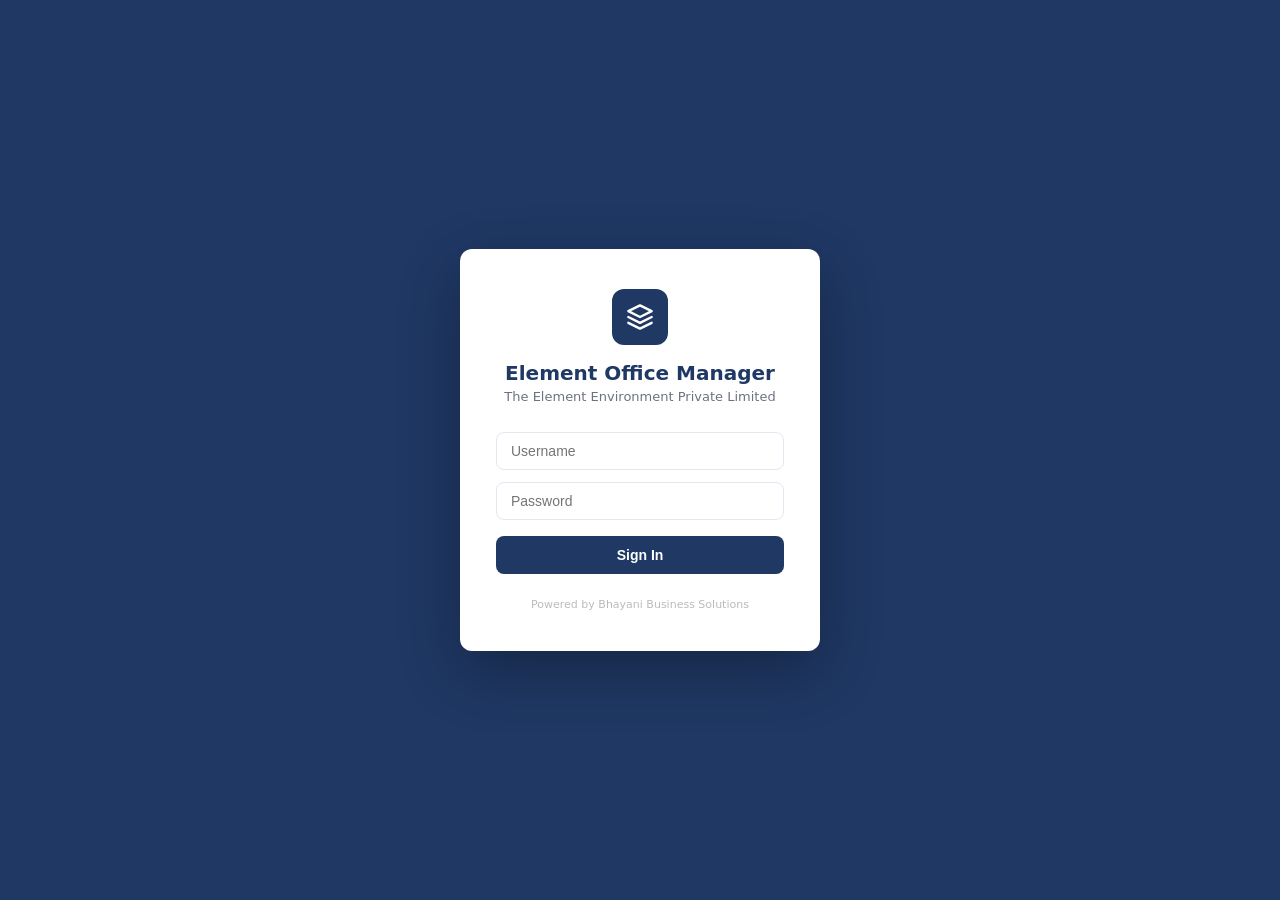
<file: index.html>
<!DOCTYPE html>
<html lang="en">
<head>
<meta charset="UTF-8">
<meta name="viewport" content="width=device-width, initial-scale=1.0">
<title>Element Office Manager</title>
<style>
  :root {
    --navy: #1F3864;
    --blue: #2E75B6;
    --blue-light: #4a90d9;
    --sidebar-w: 220px;
    --sidebar-w-collapsed: 60px;
    --bg: #f0f4f8;
    --card: #ffffff;
    --text: #1a1a2e;
    --muted: #6b7280;
    --border: #e2e8f0;
    --success: #16a34a;
    --warning: #d97706;
    --danger: #dc2626;
  }
  * { margin: 0; padding: 0; box-sizing: border-box; }
  body { font-family: 'Segoe UI', system-ui, sans-serif; background: var(--bg); color: var(--text); min-height: 100vh; display: flex; }

  /* LOGIN */
  #login-screen {
    position: fixed; inset: 0; background: var(--navy);
    display: flex; align-items: center; justify-content: center; z-index: 1000;
  }
  #login-screen.hidden { display: none; }
  .login-box {
    background: white; border-radius: 12px; padding: 40px 36px;
    width: 360px; box-shadow: 0 20px 60px rgba(0,0,0,0.3); text-align: center;
  }
  .login-logo {
    width: 56px; height: 56px; background: var(--navy); border-radius: 12px;
    display: inline-flex; align-items: center; justify-content: center; margin-bottom: 16px;
  }
  .login-logo svg { width: 28px; height: 28px; stroke: white; fill: none; stroke-width: 2; stroke-linecap: round; stroke-linejoin: round; }
  .login-box h1 { font-size: 20px; font-weight: 700; color: var(--navy); margin-bottom: 4px; }
  .login-box p { font-size: 13px; color: var(--muted); margin-bottom: 28px; }
  .login-box input {
    width: 100%; padding: 10px 14px; border: 1.5px solid var(--border);
    border-radius: 8px; font-size: 14px; margin-bottom: 12px; outline: none; transition: border-color 0.2s;
  }
  .login-box input:focus { border-color: var(--blue); }
  .login-btn {
    width: 100%; padding: 11px; background: var(--navy); color: white;
    border: none; border-radius: 8px; font-size: 14px; font-weight: 600;
    cursor: pointer; margin-top: 4px; transition: background 0.2s;
  }
  .login-btn:hover { background: var(--blue); }
  .login-error { color: var(--danger); font-size: 13px; margin-top: 10px; display: none; }
  .login-brand { margin-top: 24px; font-size: 11px; color: #bbb; }

  /* SIDEBAR */
  #sidebar {
    width: var(--sidebar-w); min-height: 100vh; background: var(--navy);
    display: flex; flex-direction: column; position: fixed; left: 0; top: 0; bottom: 0;
    z-index: 100; transition: width 0.25s ease; overflow: hidden;
  }
  #sidebar.collapsed { width: var(--sidebar-w-collapsed); }
  .sidebar-header {
    display: flex; align-items: center; gap: 10px;
    padding: 18px 14px 14px; border-bottom: 1px solid rgba(255,255,255,0.1); min-height: 64px;
  }
  .sidebar-logo {
    width: 32px; height: 32px; flex-shrink: 0; background: rgba(255,255,255,0.15);
    border-radius: 8px; display: flex; align-items: center; justify-content: center;
  }
  .sidebar-logo svg { width: 16px; height: 16px; stroke: white; fill: none; stroke-width: 2; stroke-linecap: round; stroke-linejoin: round; }
  .sidebar-title { font-size: 13px; font-weight: 700; color: white; line-height: 1.3; white-space: nowrap; overflow: hidden; transition: opacity 0.2s; }
  .sidebar-title span { display: block; font-weight: 400; font-size: 11px; opacity: 0.55; }
  #sidebar.collapsed .sidebar-title { opacity: 0; width: 0; }
  .sidebar-toggle {
    margin: 8px 10px; background: rgba(255,255,255,0.08); border: none; border-radius: 6px;
    color: white; cursor: pointer; padding: 7px; display: flex; align-items: center; justify-content: center;
    transition: background 0.2s;
  }
  .sidebar-toggle:hover { background: rgba(255,255,255,0.15); }
  .sidebar-toggle svg { width: 16px; height: 16px; stroke: white; fill: none; stroke-width: 2; stroke-linecap: round; stroke-linejoin: round; transition: transform 0.25s; }
  #sidebar.collapsed .sidebar-toggle svg { transform: rotate(180deg); }
  nav { flex: 1; padding: 6px 0; }
  .nav-item {
    display: flex; align-items: center; gap: 12px; padding: 11px 14px;
    color: rgba(255,255,255,0.65); cursor: pointer;
    border-left: 3px solid transparent; transition: all 0.18s; white-space: nowrap; overflow: hidden;
  }
  .nav-item:hover { background: rgba(255,255,255,0.08); color: white; }
  .nav-item.active { background: rgba(255,255,255,0.12); color: white; border-left-color: rgba(255,255,255,0.8); }
  .nav-icon { width: 28px; height: 28px; flex-shrink: 0; display: flex; align-items: center; justify-content: center; }
  .nav-icon svg { width: 17px; height: 17px; stroke: currentColor; fill: none; stroke-width: 2; stroke-linecap: round; stroke-linejoin: round; }
  .nav-label { font-size: 13.5px; font-weight: 500; transition: opacity 0.2s; }
  #sidebar.collapsed .nav-label { opacity: 0; width: 0; overflow: hidden; }
  .sidebar-footer {
    padding: 14px; border-top: 1px solid rgba(255,255,255,0.1);
    font-size: 10px; color: rgba(255,255,255,0.3); white-space: nowrap; overflow: hidden; transition: opacity 0.2s;
  }
  #sidebar.collapsed .sidebar-footer { opacity: 0; }

  /* MAIN */
  #main { margin-left: var(--sidebar-w); flex: 1; min-height: 100vh; transition: margin-left 0.25s ease; display: flex; flex-direction: column; }
  #main.collapsed { margin-left: var(--sidebar-w-collapsed); }

  /* TOPBAR */
  .topbar {
    background: white; border-bottom: 1px solid var(--border); padding: 0 24px;
    height: 56px; display: flex; align-items: center; justify-content: space-between;
    position: sticky; top: 0; z-index: 50;
  }
  .topbar-title { font-size: 15px; font-weight: 700; color: var(--navy); }
  .topbar-right { display: flex; align-items: center; gap: 12px; }
  .topbar-user { font-size: 13px; color: var(--muted); }
  .logout-btn {
    padding: 6px 14px; background: transparent; border: 1.5px solid var(--border);
    border-radius: 6px; font-size: 12px; color: var(--muted); cursor: pointer; transition: all 0.2s;
  }
  .logout-btn:hover { border-color: var(--danger); color: var(--danger); }

  /* PAGES */
  .page { display: none; flex: 1; padding: 24px; }
  .page.active { display: block; }
  #page-accounts { padding: 0; }
  #accounts-iframe { width: 100%; border: none; height: calc(100vh - 56px); display: block; }

  /* PLACEHOLDER */
  .placeholder {
    display: flex; flex-direction: column; align-items: center; justify-content: center;
    min-height: calc(100vh - 120px); text-align: center; color: var(--muted);
  }
  .placeholder-icon {
    width: 64px; height: 64px; background: var(--border); border-radius: 16px;
    display: flex; align-items: center; justify-content: center; margin-bottom: 16px;
  }
  .placeholder-icon svg { width: 28px; height: 28px; stroke: #9ca3af; fill: none; stroke-width: 1.5; stroke-linecap: round; stroke-linejoin: round; }
  .placeholder h2 { font-size: 18px; color: var(--text); margin-bottom: 6px; }
  .placeholder p { font-size: 14px; }

  /* DASHBOARD */
  .dash-header { display: flex; align-items: center; justify-content: space-between; margin-bottom: 22px; }
  .dash-header h2 { font-size: 20px; font-weight: 700; color: var(--navy); }
  .section-label {
    font-size: 11px; font-weight: 700; letter-spacing: 0.07em; text-transform: uppercase;
    color: var(--muted); margin-bottom: 12px;
  }
  .today-block {
    background: #eff6ff; border: 1.5px solid var(--blue); border-radius: 10px;
    padding: 16px 18px; margin-bottom: 24px;
  }
  .today-block .section-label { color: var(--blue); }
  .week-block { margin-bottom: 24px; }
  .meeting-card {
    background: white; border: 1px solid var(--border); border-radius: 8px;
    padding: 13px 16px; margin-bottom: 10px; display: flex; align-items: flex-start; gap: 14px;
  }
  .meeting-card:last-child { margin-bottom: 0; }
  .meeting-time-badge {
    min-width: 54px; text-align: center; background: #eff6ff;
    border-radius: 6px; padding: 6px 4px; font-size: 12px; font-weight: 700; color: var(--blue); line-height: 1.3;
  }
  .meeting-time-badge small { display: block; font-weight: 400; font-size: 10px; color: var(--muted); }
  .meeting-info { flex: 1; }
  .meeting-title { font-size: 14px; font-weight: 600; color: var(--text); margin-bottom: 3px; }
  .meeting-meta { font-size: 12px; color: var(--muted); margin-top: 2px; }
  .meeting-notes-text { font-size: 12px; color: var(--muted); font-style: italic; margin-top: 3px; }
  .empty-card {
    background: white; border: 1px solid var(--border); border-radius: 8px;
    padding: 20px; text-align: center; color: var(--muted); font-size: 13px;
  }
  .all-table-wrap { background: white; border: 1px solid var(--border); border-radius: 10px; overflow: hidden; }
  .all-table-wrap table { width: 100%; border-collapse: collapse; font-size: 13px; }
  .all-table-wrap th {
    background: #f8fafc; padding: 10px 14px; text-align: left; font-weight: 600;
    color: var(--muted); font-size: 11px; text-transform: uppercase; letter-spacing: 0.05em;
    border-bottom: 1px solid var(--border);
  }
  .all-table-wrap td { padding: 11px 14px; border-bottom: 1px solid #f1f5f9; vertical-align: top; }
  .all-table-wrap tr:last-child td { border-bottom: none; }
  .all-table-wrap tr:hover td { background: #f8fafc; }
  .badge-today {
    background: var(--blue); color: white; font-size: 10px; font-weight: 700;
    padding: 2px 7px; border-radius: 20px; margin-left: 6px;
  }

  /* MODAL */
  .modal-overlay {
    position: fixed; inset: 0; background: rgba(0,0,0,0.45);
    z-index: 500; display: none; align-items: center; justify-content: center;
  }
  .modal-overlay.open { display: flex; }
  .modal {
    background: white; border-radius: 12px; padding: 28px 28px 24px;
    width: 460px; max-width: 95vw; box-shadow: 0 20px 60px rgba(0,0,0,0.2);
  }
  .modal h3 { font-size: 16px; font-weight: 700; color: var(--navy); margin-bottom: 20px; }
  .form-row { margin-bottom: 14px; }
  .form-row label { display: block; font-size: 12px; font-weight: 600; color: var(--muted); margin-bottom: 5px; text-transform: uppercase; letter-spacing: 0.04em; }
  .form-row input, .form-row textarea {
    width: 100%; padding: 9px 12px; border: 1.5px solid var(--border);
    border-radius: 7px; font-size: 14px; font-family: inherit; outline: none; transition: border-color 0.2s;
  }
  .form-row input:focus, .form-row textarea:focus { border-color: var(--blue); }
  .form-row textarea { resize: vertical; min-height: 70px; }
  .form-two { display: grid; grid-template-columns: 1fr 1fr; gap: 12px; }
  .modal-actions { display: flex; gap: 10px; margin-top: 20px; justify-content: flex-end; }
  .btn { padding: 9px 20px; border-radius: 7px; font-size: 13px; font-weight: 600; cursor: pointer; border: none; transition: all 0.2s; }
  .btn-primary { background: var(--navy); color: white; }
  .btn-primary:hover { background: var(--blue); }
  .btn-secondary { background: #f1f5f9; color: var(--text); }
  .btn-secondary:hover { background: var(--border); }

  /* BUTTONS */
  .add-btn {
    display: inline-flex; align-items: center; gap: 6px; padding: 9px 16px;
    background: var(--navy); color: white; border: none; border-radius: 8px;
    font-size: 13px; font-weight: 600; cursor: pointer; transition: background 0.2s;
  }
  .add-btn:hover { background: var(--blue); }
  .add-btn svg { width: 15px; height: 15px; stroke: white; fill: none; stroke-width: 2.5; stroke-linecap: round; }

  /* SPINNER */
  .spinner {
    display: inline-block; width: 14px; height: 14px;
    border: 2px solid rgba(255,255,255,0.35); border-top-color: white;
    border-radius: 50%; animation: spin 0.6s linear infinite; vertical-align: middle;
  }
  @keyframes spin { to { transform: rotate(360deg); } }

  /* TOAST */
  .toast {
    position: fixed; bottom: 24px; right: 24px; background: var(--navy); color: white;
    padding: 12px 20px; border-radius: 8px; font-size: 13px; font-weight: 500;
    z-index: 9999; opacity: 0; transform: translateY(8px); transition: all 0.3s; pointer-events: none;
  }
  .toast.show { opacity: 1; transform: translateY(0); }
  .toast.success { background: var(--success); }
  .toast.error { background: var(--danger); }
  .status-badge {
    display: inline-block; padding: 2px 8px; border-radius: 20px;
    font-size: 10px; font-weight: 700; letter-spacing: 0.03em;
  }
  .s-scheduled  { background: #DBEAFE; color: #1E40AF; }
  .s-completed  { background: #DCFCE7; color: #166534; }
  .s-cancelled  { background: #FEE2E2; color: #991B1B; }
  .s-rescheduled{ background: #FEF3C7; color: #92400E; }
  .meeting-card.cancelled { opacity: 0.55; }
</style>
</head>
<body>

<!-- LOGIN -->
<div id="login-screen">
  <div class="login-box">
    <div class="login-logo">
      <svg viewBox="0 0 24 24"><path d="M12 2L2 7l10 5 10-5-10-5z"/><path d="M2 17l10 5 10-5"/><path d="M2 12l10 5 10-5"/></svg>
    </div>
    <h1>Element Office Manager</h1>
    <p>The Element Environment Private Limited</p>
    <input type="text" id="login-user" placeholder="Username" autocomplete="off"/>
    <input type="password" id="login-pass" placeholder="Password"/>
    <button class="login-btn" onclick="doLogin()">Sign In</button>
    <div class="login-error" id="login-error">Incorrect username or password.</div>
    <div class="login-brand">Powered by Bhayani Business Solutions</div>
  </div>
</div>

<!-- SIDEBAR -->
<div id="sidebar">
  <div class="sidebar-header">
    <div class="sidebar-logo">
      <svg viewBox="0 0 24 24"><path d="M12 2L2 7l10 5 10-5-10-5z"/><path d="M2 17l10 5 10-5"/><path d="M2 12l10 5 10-5"/></svg>
    </div>
    <div class="sidebar-title">Element<span>Office Manager</span></div>
  </div>
  <button class="sidebar-toggle" onclick="toggleSidebar()" title="Collapse sidebar">
    <svg viewBox="0 0 24 24"><path d="M15 18l-6-6 6-6"/></svg>
  </button>
  <nav>
    <div class="nav-item active" onclick="showPage('dashboard')" title="Dashboard">
      <div class="nav-icon"><svg viewBox="0 0 24 24"><rect x="3" y="3" width="7" height="7" rx="1"/><rect x="14" y="3" width="7" height="7" rx="1"/><rect x="3" y="14" width="7" height="7" rx="1"/><rect x="14" y="14" width="7" height="7" rx="1"/></svg></div>
      <span class="nav-label">Dashboard</span>
    </div>
    <div class="nav-item" onclick="showPage('accounts')" title="Accounts">
      <div class="nav-icon"><svg viewBox="0 0 24 24"><path d="M22 12h-4l-3 9L9 3l-3 9H2"/></svg></div>
      <span class="nav-label">Accounts</span>
    </div>
    <div class="nav-item" onclick="showPage('hr')" title="HR">
      <div class="nav-icon"><svg viewBox="0 0 24 24"><circle cx="9" cy="7" r="4"/><path d="M3 21v-2a4 4 0 014-4h4a4 4 0 014 4v2"/><path d="M16 3.13a4 4 0 010 7.75"/><path d="M21 21v-2a4 4 0 00-3-3.87"/></svg></div>
      <span class="nav-label">HR</span>
    </div>
    <div class="nav-item" onclick="showPage('tasks')" title="Tasks">
      <div class="nav-icon"><svg viewBox="0 0 24 24"><path d="M9 11l3 3L22 4"/><path d="M21 12v7a2 2 0 01-2 2H5a2 2 0 01-2-2V5a2 2 0 012-2h11"/></svg></div>
      <span class="nav-label">Tasks</span>
    </div>
  </nav>
  <div class="sidebar-footer">Powered by Bhayani Business Solutions</div>
</div>

<!-- MAIN -->
<div id="main">
  <div class="topbar">
    <div class="topbar-title" id="topbar-title">Dashboard</div>
    <div class="topbar-right">
      <span class="topbar-user">ELEMENT</span>
      <button class="logout-btn" onclick="doLogout()">Sign Out</button>
    </div>
  </div>

  <!-- DASHBOARD -->
  <div class="page active" id="page-dashboard">
    <div style="max-width:880px;">
      <div class="dash-header">
        <h2>Dashboard</h2>
        <button class="add-btn" onclick="openModal()">
          <svg viewBox="0 0 24 24"><line x1="12" y1="5" x2="12" y2="19"/><line x1="5" y1="12" x2="19" y2="12"/></svg>
          Meeting
        </button>
      </div>

      <!-- Today -->
      <div class="today-block">
        <div class="section-label">📅 Today</div>
        <div id="today-list"><div class="empty-card">Loading...</div></div>
      </div>

      <!-- This Week -->
      <div class="week-block">
        <div class="section-label">This Week</div>
        <div id="week-list"><div class="empty-card">Loading...</div></div>
      </div>

      <!-- All Meetings -->
      <div>
        <div class="section-label">All Meetings</div>
        <div class="all-table-wrap">
          <table>
            <thead>
              <tr>
                <th>Date</th><th>Time</th><th>Title</th><th>With</th><th>Location</th><th>Status</th><th>Notes / Reason</th><th></th>
              </tr>
            </thead>
            <tbody id="all-tbody">
              <tr><td colspan="6" class="empty-card">Loading...</td></tr>
            </tbody>
          </table>
        </div>
      </div>
    </div>
  </div>

  <!-- ACCOUNTS -->
  <div class="page" id="page-accounts">
    <iframe id="accounts-iframe" src="element_billing.html" title="Accounts"></iframe>
  </div>

  <!-- HR -->
  <div class="page" id="page-hr" style="padding:0;">
    <iframe id="hr-iframe" src="element_hr.html" title="HR" style="width:100%;border:none;height:calc(100vh - 56px);display:block;"></iframe>
  </div>

  <!-- TASKS -->
  <div class="page" id="page-tasks">
    <div class="placeholder">
      <div class="placeholder-icon"><svg viewBox="0 0 24 24"><path d="M9 11l3 3L22 4"/><path d="M21 12v7a2 2 0 01-2 2H5a2 2 0 01-2-2V5a2 2 0 012-2h11"/></svg></div>
      <h2>Task Management</h2>
      <p>Assign and track tasks for staff and partners — coming soon.</p>
    </div>
  </div>
</div>

<!-- ADD MEETING MODAL -->
<div class="modal-overlay" id="modal">
  <div class="modal">
    <h3 id="modal-title">Add Meeting</h3>
    <div class="form-two">
      <div class="form-row"><label>Date</label><input type="date" id="m-date"/></div>
      <div class="form-row"><label>Time</label><input type="time" id="m-time"/></div>
    </div>
    <div class="form-row"><label>Title / Subject</label><input type="text" id="m-title" placeholder="e.g. Client review, Site visit"/></div>
    <div class="form-row"><label>With</label><input type="text" id="m-with" placeholder="Person or organisation"/></div>
    <div class="form-row"><label>Location</label><input type="text" id="m-loc" placeholder="Office / Zoom / Site"/></div>
    <div class="form-row"><label>Notes</label><textarea id="m-notes" placeholder="Any additional notes..."></textarea></div>
    <div class="form-row" id="m-status-row" style="display:none;">
      <label>Status</label>
      <select id="m-status">
        <option value="Scheduled">Scheduled</option>
        <option value="Completed">Completed</option>
        <option value="Rescheduled">Rescheduled</option>
        <option value="Cancelled">Cancelled</option>
      </select>
    </div>
    <div class="form-row" id="m-cancel-row" style="display:none;">
      <label>Reason for Cancellation <span style="color:var(--danger);">*</span></label>
      <textarea id="m-cancel" placeholder="Mandatory — state reason for cancellation..."></textarea>
    </div>
    <div class="modal-actions">
      <button class="btn btn-secondary" onclick="closeModal()">Cancel</button>
      <button class="btn btn-primary" id="save-btn" onclick="saveMeeting()">Save Meeting</button>
    </div>
  </div>
</div>

<div class="toast" id="toast"></div>

<script>
const SCRIPT_URL = 'https://script.google.com/macros/s/AKfycbwegDzWTVEqwbL_djTx-9oKZ-MYa3v0BKdFCGT5TznSj023bWEr1kjGkVxbxJ8i90NFIg/exec';
const CREDS = { user: 'ELEMENT', pass: 'ELEMENT@250326' };
const PAGES = ['dashboard','accounts','hr','tasks'];
let meetings = [];
let editMeetingId = null;

// LOGIN
function doLogin() {
  const u = document.getElementById('login-user').value.trim();
  const p = document.getElementById('login-pass').value.trim();
  const err = document.getElementById('login-error');
  if (u === CREDS.user && p === CREDS.pass) {
    document.getElementById('login-screen').classList.add('hidden');
    err.style.display = 'none';
    loadMeetings();
  } else {
    err.style.display = 'block';
  }
}
['login-user','login-pass'].forEach(id =>
  document.getElementById(id).addEventListener('keydown', e => { if(e.key==='Enter') doLogin(); })
);
function doLogout() {
  document.getElementById('login-screen').classList.remove('hidden');
  document.getElementById('login-user').value = '';
  document.getElementById('login-pass').value = '';
}

// SIDEBAR
let collapsed = false;
function toggleSidebar() {
  collapsed = !collapsed;
  document.getElementById('sidebar').classList.toggle('collapsed', collapsed);
  document.getElementById('main').classList.toggle('collapsed', collapsed);
}

// NAVIGATION
function showPage(name) {
  PAGES.forEach(p => {
    document.getElementById('page-'+p).classList.toggle('active', p===name);
    document.querySelectorAll('.nav-item')[PAGES.indexOf(p)].classList.toggle('active', p===name);
  });
  const titles = { dashboard:'Dashboard', accounts:'Accounts', hr:'HR', tasks:'Tasks' };
  document.getElementById('topbar-title').textContent = titles[name];
}

// MEETINGS — LOAD
function loadMeetings() {
  fetch(SCRIPT_URL + '?action=getMeetings')
    .then(r => r.json())
    .then(d => { meetings = d.meetings || []; renderMeetings(); })
    .catch(() => { meetings = []; renderMeetings(); toast('Could not load meetings','error'); });
}

function todayStr() {
  const d = new Date(); d.setHours(0,0,0,0);
  return d.getFullYear()+'-'+pad(d.getMonth()+1)+'-'+pad(d.getDate());
}
function weekEndStr() {
  const d = new Date(); d.setHours(0,0,0,0); d.setDate(d.getDate()+7);
  return d.getFullYear()+'-'+pad(d.getMonth()+1)+'-'+pad(d.getDate());
}

// MEETINGS — RENDER
function renderMeetings() {
  const today = todayStr();
  const weekEnd = weekEndStr();
  const sorted = [...meetings].sort((a,b) => (b.date+b.time).localeCompare(a.date+a.time));
  const asc = m => m.date+m.time;

  const todayItems = meetings
    .filter(m => m.date===today && m.status!=='Cancelled')
    .sort((a,b) => asc(a).localeCompare(asc(b)));

  const weekItems = meetings
    .filter(m => m.date>today && m.date<=weekEnd && m.status!=='Cancelled')
    .sort((a,b) => asc(a).localeCompare(asc(b)));

  // Today
  document.getElementById('today-list').innerHTML = todayItems.length
    ? todayItems.map(m => card(m)).join('')
    : '<div class="empty-card">No meetings today</div>';

  // This week
  document.getElementById('week-list').innerHTML = weekItems.length
    ? weekItems.map(m => card(m, true)).join('')
    : '<div class="empty-card">No meetings this week</div>';

  // All table — show everything
  document.getElementById('all-tbody').innerHTML = sorted.length
    ? sorted.map(m => `<tr>
        <td>${fmtDispDate(m.date)}${m.date===today?'<span class="badge-today">Today</span>':''}</td>
        <td>${fmtTime(m.time)}</td>
        <td><strong>${esc(m.title)}</strong></td>
        <td>${esc(m.with||'')}</td>
        <td>${esc(m.location||'')}</td>
        <td>${statusBadge(m.status)}</td>
        <td style="color:var(--muted);font-style:italic;font-size:12px;">${esc(m.cancelReason||m.notes||'')}</td>
        <td><button onclick="openEditModal('${m.id}')" style="background:none;border:none;cursor:pointer;font-size:14px;" title="Edit">✏️</button></td>
      </tr>`).join('')
    : '<tr><td colspan="8" class="empty-card" style="padding:24px">No meetings yet — add your first meeting above.</td></tr>';
}

function card(m, showDate=false) {
  return `<div class="meeting-card${m.status==='Cancelled'?' cancelled':''}">
    <div class="meeting-time-badge">${fmtTime(m.time)}${showDate?`<small>${fmtDispDate(m.date,true)}</small>`:''}</div>
    <div class="meeting-info">
      <div class="meeting-title">${esc(m.title)} ${statusBadge(m.status)}</div>
      ${m.with?`<div class="meeting-meta">👤 ${esc(m.with)}</div>`:''}
      ${m.location?`<div class="meeting-meta">📍 ${esc(m.location)}</div>`:''}
      ${m.notes?`<div class="meeting-notes-text">${esc(m.notes)}</div>`:''}
      ${m.cancelReason?`<div class="meeting-notes-text" style="color:var(--danger);">❌ ${esc(m.cancelReason)}</div>`:''}
    </div>
    <button onclick="openEditModal('${m.id}')" style="background:none;border:none;cursor:pointer;font-size:16px;align-self:flex-start;" title="Edit">✏️</button>
  </div>`;
}

function statusBadge(s) {
  const map = {
    Scheduled:   's-scheduled',
    Completed:   's-completed',
    Cancelled:   's-cancelled',
    Rescheduled: 's-rescheduled',
  };
  const label = s || 'Scheduled';
  return `<span class="status-badge ${map[label]||'s-scheduled'}">${label}</span>`;
}

// MODAL — ADD
function openModal() {
  editMeetingId = null;
  document.getElementById('modal-title').textContent = 'Add Meeting';
  const d = new Date();
  document.getElementById('m-date').value = d.getFullYear()+'-'+pad(d.getMonth()+1)+'-'+pad(d.getDate());
  document.getElementById('m-time').value = '10:00';
  ['m-title','m-with','m-loc','m-notes','m-cancel'].forEach(id => document.getElementById(id).value='');
  document.getElementById('m-status').value = 'Scheduled';
  document.getElementById('m-status-row').style.display = 'none';
  document.getElementById('m-cancel-row').style.display = 'none';
  document.getElementById('modal').classList.add('open');
  setTimeout(()=>document.getElementById('m-title').focus(),100);
}

// MODAL — EDIT
function openEditModal(id) {
  const m = meetings.find(x => x.id===id);
  if(!m) return;
  editMeetingId = id;
  document.getElementById('modal-title').textContent = 'Edit Meeting';
  document.getElementById('m-date').value = m.date || '';
  document.getElementById('m-time').value = m.time || '';
  document.getElementById('m-title').value = m.title || '';
  document.getElementById('m-with').value = m.with || '';
  document.getElementById('m-loc').value = m.location || '';
  document.getElementById('m-notes').value = m.notes || '';
  document.getElementById('m-status').value = m.status || 'Scheduled';
  document.getElementById('m-cancel').value = m.cancelReason || '';
  document.getElementById('m-status-row').style.display = 'block';
  document.getElementById('m-cancel-row').style.display = (m.status==='Cancelled') ? 'block' : 'none';
  document.getElementById('modal').classList.add('open');
}

// STATUS CHANGE — show/hide cancel reason
document.getElementById('m-status').addEventListener('change', function() {
  document.getElementById('m-cancel-row').style.display = this.value==='Cancelled' ? 'block' : 'none';
  if(this.value !== 'Cancelled') document.getElementById('m-cancel').value = '';
});

function closeModal() { document.getElementById('modal').classList.remove('open'); }
document.getElementById('modal').addEventListener('click', e => { if(e.target.id==='modal') closeModal(); });

// SAVE (add or update)
async function saveMeeting() {
  const date  = document.getElementById('m-date').value;
  const title = document.getElementById('m-title').value.trim();
  const status = document.getElementById('m-status').value || 'Scheduled';
  const cancelReason = document.getElementById('m-cancel').value.trim();

  if(!date||!title){ toast('Date and Title are required','error'); return; }
  if(status==='Cancelled' && !cancelReason){ toast('Reason for cancellation is required','error'); return; }

  const btn = document.getElementById('save-btn');
  btn.innerHTML = '<span class="spinner"></span> Saving...';
  btn.disabled = true;

  try {
    const fd = new FormData();
    const action = editMeetingId ? 'updateMeeting' : 'addMeeting';
    fd.append('payload', JSON.stringify({
      action,
      id:       editMeetingId || (Date.now().toString()),
      date,
      time:     document.getElementById('m-time').value,
      title,
      with:     document.getElementById('m-with').value.trim(),
      location: document.getElementById('m-loc').value.trim(),
      notes:    document.getElementById('m-notes').value.trim(),
      status,
      cancelReason: status==='Cancelled' ? cancelReason : ''
    }));
    await fetch(SCRIPT_URL, { method: 'POST', mode: 'no-cors', body: fd });
    closeModal();
    toast(editMeetingId ? 'Meeting updated!' : 'Meeting saved!', 'success');
    setTimeout(() => loadMeetings(), 1500);
  } catch(e) { toast('Network error. Try again.','error'); }

  btn.innerHTML = 'Save Meeting';
  btn.disabled = false;
}

// HELPERS
function pad(n){ return String(n).padStart(2,'0'); }
function fmtTime(t){
  if(!t) return '—';
  const [h,m]=t.split(':'), hr=parseInt(h);
  return `${hr%12||12}:${m} ${hr>=12?'PM':'AM'}`;
}
const MONTHS = ['Jan','Feb','Mar','Apr','May','Jun','Jul','Aug','Sep','Oct','Nov','Dec'];
const MONTHS_LONG = ['January','February','March','April','May','June','July','August','September','October','November','December'];
function fmtDispDate(str, short=false){
  if(!str) return '';
  const [y,m,d]=str.split('-');
  return short ? `${parseInt(d)} ${MONTHS[parseInt(m)-1]}` : `${parseInt(d)} ${MONTHS_LONG[parseInt(m)-1]} ${y}`;
}
function esc(s){ return String(s||'').replace(/&/g,'&amp;').replace(/</g,'&lt;').replace(/>/g,'&gt;'); }
function toast(msg, type=''){
  const t=document.getElementById('toast');
  t.textContent=msg; t.className='toast show'+(type?' '+type:'');
  setTimeout(()=>t.className='toast',3000);
}
</script>
</body>
</html>
</file>
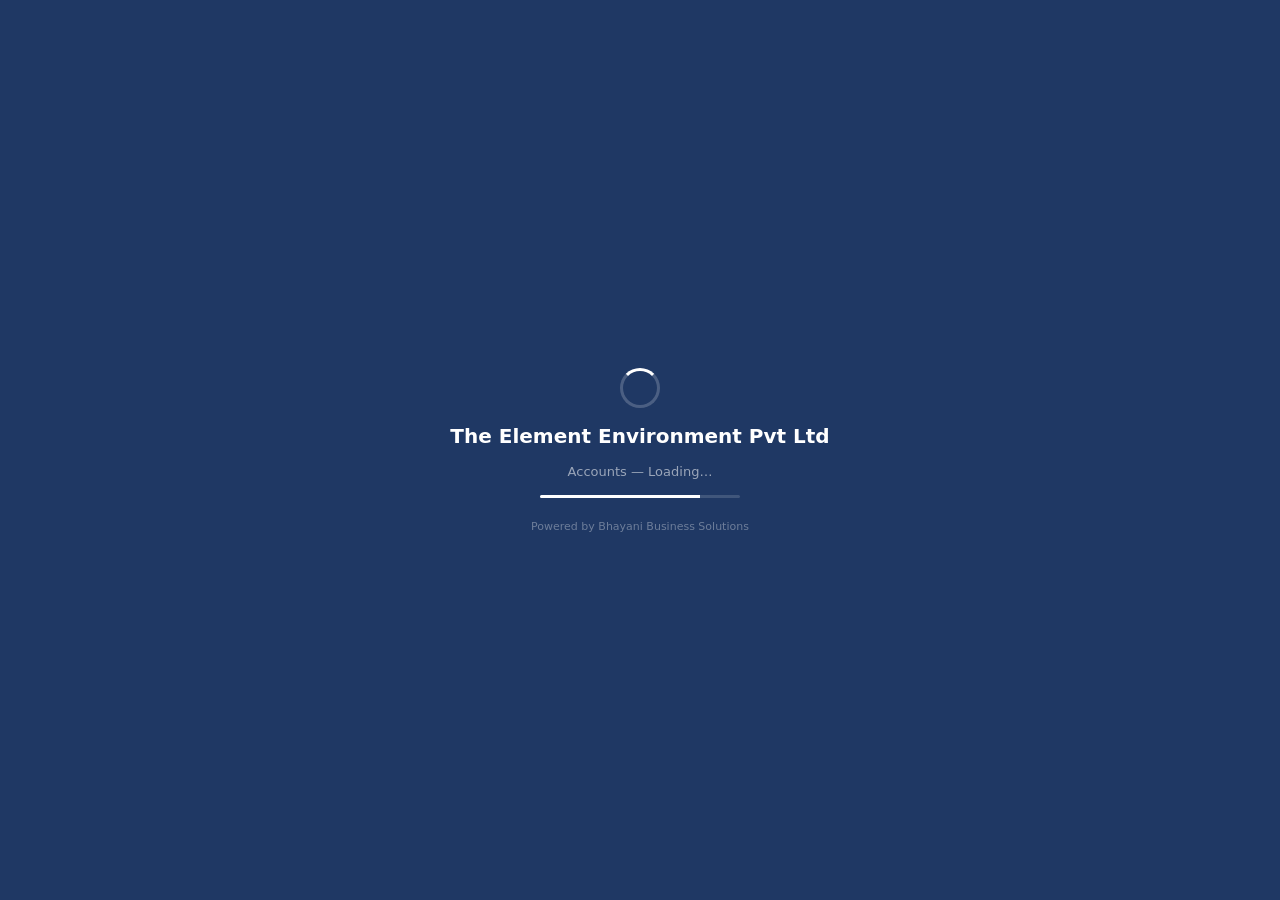
<file: element_billing.html>
<!DOCTYPE html>
<html lang="en">
<head>
<meta charset="UTF-8">
<meta name="viewport" content="width=device-width,initial-scale=1.0">
<title>Element — Accounts</title>
<style>
:root{--navy:#1F3864;--blue:#2E75B6;--bg:#F0F4F8;--card:#fff;--text:#1E293B;--muted:#64748B;--border:#E2E8F0;--red:#DC2626;--green:#16A34A;--amber:#D97706;}
*{box-sizing:border-box;margin:0;padding:0;}
body{font-family:'Segoe UI',system-ui,sans-serif;background:var(--bg);color:var(--text);min-height:100vh;font-size:14px;}
#splash{position:fixed;inset:0;background:var(--navy);z-index:9999;display:flex;flex-direction:column;align-items:center;justify-content:center;gap:16px;transition:opacity .4s;}
#splash.hide{opacity:0;pointer-events:none;}
.sp-spin{width:40px;height:40px;border:3px solid rgba(255,255,255,.2);border-top-color:#fff;border-radius:50%;animation:spin .8s linear infinite;}
.sp-title{font-size:20px;font-weight:700;color:#fff;}
.sp-sub{font-size:13px;color:rgba(255,255,255,.55);}
.sp-bar{width:200px;height:3px;background:rgba(255,255,255,.15);border-radius:2px;overflow:hidden;}
.sp-fill{height:100%;width:0;background:#fff;transition:width 3s ease;}
.sp-pow{font-size:11px;color:rgba(255,255,255,.35);margin-top:6px;}
@keyframes spin{to{transform:rotate(360deg);}}
#loginWrap{position:fixed;inset:0;background:var(--navy);display:none;align-items:center;justify-content:center;z-index:9998;}
#loginWrap.show{display:flex;}
.lbox{background:#fff;border-radius:14px;padding:44px 40px;width:360px;box-shadow:0 20px 60px rgba(0,0,0,.4);border-top:4px solid var(--blue);}
.lco{font-size:11px;font-weight:700;color:var(--blue);letter-spacing:.12em;text-transform:uppercase;margin-bottom:6px;}
.lbox h2{font-size:22px;font-weight:800;color:var(--navy);margin-bottom:4px;}
.lbox p{font-size:13px;color:var(--muted);margin-bottom:28px;}
.lbox input{width:100%;padding:11px 13px;border:1.5px solid var(--border);border-radius:8px;font-size:14px;margin-bottom:12px;outline:none;transition:border .15s;font-family:inherit;}
.lbox input:focus{border-color:var(--blue);}
.lbox button{width:100%;padding:12px;background:var(--navy);color:#fff;border:none;border-radius:8px;font-size:15px;font-weight:700;cursor:pointer;}
.lbox button:hover{background:var(--blue);}
.lerr{color:var(--red);font-size:12px;margin-top:8px;display:none;}
.lpow{margin-top:22px;padding-top:14px;border-top:1px solid var(--border);text-align:center;font-size:11px;color:#94A3B8;}
.lpow b{color:#C2410C;}
#app{display:none;min-height:100vh;}
#app.show{display:block;}
.topbar{background:var(--navy);height:54px;display:flex;align-items:center;padding:0 20px;gap:12px;position:sticky;top:0;z-index:200;box-shadow:0 2px 8px rgba(0,0,0,.25);}
.tb-logo{font-size:13px;font-weight:800;color:#fff;letter-spacing:.04em;white-space:nowrap;}
.tb-logo span{opacity:.4;font-weight:400;}
.tb-sep{width:1px;height:24px;background:rgba(255,255,255,.2);flex-shrink:0;}
.tb-actions{display:flex;gap:6px;}
.tb-btn{padding:6px 14px;border-radius:6px;border:1.5px solid rgba(255,255,255,.3);background:rgba(255,255,255,.07);color:rgba(255,255,255,.9);font-size:12.5px;font-weight:600;cursor:pointer;transition:all .15s;font-family:inherit;}
.tb-btn:hover{background:rgba(255,255,255,.18);}
.tb-btn.green{border-color:rgba(74,222,128,.6);color:#4ADE80;}
.tb-right{margin-left:auto;display:flex;align-items:center;gap:10px;}
.tb-firm{font-size:11.5px;background:rgba(255,255,255,.1);padding:4px 11px;border-radius:20px;color:rgba(255,255,255,.7);}
.tb-out{background:none;border:1px solid rgba(255,255,255,.25);color:rgba(255,255,255,.6);font-size:12px;padding:4px 12px;border-radius:5px;cursor:pointer;font-family:inherit;}
.tb-out:hover{background:rgba(255,255,255,.08);color:#fff;}
.main-tabs{background:#fff;border-bottom:2px solid var(--border);display:flex;padding:0 20px;}
.mt{padding:13px 20px;font-size:13.5px;font-weight:600;color:var(--muted);border:none;background:none;cursor:pointer;border-bottom:3px solid transparent;margin-bottom:-2px;transition:all .15s;font-family:inherit;}
.mt:hover{color:var(--navy);}
.mt.active{color:var(--navy);border-bottom-color:var(--navy);}
.tp{display:none;padding:22px 20px;}
.tp.active{display:block;}
.stats{display:grid;grid-template-columns:repeat(auto-fit,minmax(155px,1fr));gap:12px;margin-bottom:20px;}
.stat{background:#fff;border-radius:10px;padding:15px 17px;border-left:4px solid var(--blue);box-shadow:0 1px 3px rgba(0,0,0,.06);}
.stat.g{border-left-color:var(--green);}
.stat.r{border-left-color:var(--red);}
.stat.a{border-left-color:var(--amber);}
.stat.p{border-left-color:#7C3AED;}
.slbl{font-size:10.5px;text-transform:uppercase;letter-spacing:.06em;color:var(--muted);margin-bottom:5px;}
.sval{font-size:22px;font-weight:700;}
.card{background:#fff;border-radius:10px;box-shadow:0 1px 3px rgba(0,0,0,.07);overflow:hidden;margin-bottom:16px;}
.ch{background:var(--navy);color:#fff;padding:11px 16px;display:flex;align-items:center;justify-content:space-between;}
.ch h3{font-size:13px;font-weight:700;}
.ch-lnk{font-size:11.5px;background:rgba(255,255,255,.12);border:none;color:rgba(255,255,255,.8);padding:3px 10px;border-radius:4px;cursor:pointer;font-family:inherit;}
.tw{overflow-x:auto;}
table{width:100%;border-collapse:collapse;font-size:13px;}
thead th{background:var(--navy);color:#fff;padding:9px 12px;text-align:left;font-size:11px;font-weight:600;text-transform:uppercase;letter-spacing:.05em;white-space:nowrap;}
tbody tr{border-bottom:1px solid var(--border);}
tbody tr:last-child{border-bottom:none;}
tbody td{padding:9px 12px;vertical-align:middle;}
tbody tr:hover{background:#F8FAFC;}
tbody tr.cancelled-row{opacity:0.55;background:#FEF2F2;}
tbody tr.cancelled-row:hover{background:#FEE2E2;}
.no-data{text-align:center;color:var(--muted);padding:32px;font-size:13px;}
.sub-tabs{display:flex;background:#fff;border-radius:10px;overflow:hidden;box-shadow:0 1px 3px rgba(0,0,0,.07);border:1px solid var(--border);margin-bottom:18px;}
.st{flex:1;padding:11px;font-size:13px;font-weight:600;color:var(--muted);border:none;background:none;cursor:pointer;border-right:1px solid var(--border);transition:all .15s;text-align:center;font-family:inherit;}
.st:last-child{border-right:none;}
.st:hover{background:#F8FAFC;color:var(--navy);}
.st.active{background:var(--navy);color:#fff;}
.sp{display:none;}
.sp.active{display:block;}
.filters{display:flex;gap:8px;flex-wrap:wrap;align-items:center;margin-bottom:14px;}
.filters input,.filters select{padding:7px 10px;border:1.5px solid var(--border);border-radius:7px;font-size:12.5px;outline:none;font-family:inherit;background:#fff;color:var(--text);}
.filters input:focus,.filters select:focus{border-color:var(--blue);}
.filters input[type=text]{min-width:180px;}
.btn{padding:7px 14px;border-radius:7px;border:none;cursor:pointer;font-size:13px;font-weight:600;font-family:inherit;transition:all .15s;}
.bn{background:var(--navy);color:#fff;}.bn:hover{background:var(--blue);}
.bb{background:var(--blue);color:#fff;}.bb:hover{background:var(--navy);}
.bo{background:#fff;color:var(--navy);border:1.5px solid var(--border);}.bo:hover{border-color:var(--navy);}
.bg{background:var(--green);color:#fff;}
.br{background:var(--red);color:#fff;}
.bsm{padding:4px 9px;font-size:11.5px;}
.bi{background:none;border:none;cursor:pointer;padding:3px 6px;border-radius:4px;font-size:14px;font-family:inherit;}
.bi:hover{background:var(--border);}
.badge{display:inline-block;padding:2px 9px;border-radius:20px;font-size:11px;font-weight:700;}
.bgr{background:#DCFCE7;color:#166534;}
.brd{background:#FEE2E2;color:#991B1B;}
.bam{background:#FEF3C7;color:#92400E;}
.bbl{background:#DBEAFE;color:#1E40AF;}
.bgr2{background:#F1F5F9;color:#475569;}
.bcx{background:#F3E8FF;color:#6B21A8;}
.overlay{position:fixed;inset:0;background:rgba(0,0,0,.5);z-index:500;display:none;align-items:center;justify-content:center;padding:16px;}
.overlay.open{display:flex;}
.modal{background:#fff;border-radius:12px;width:100%;max-width:680px;max-height:92vh;overflow-y:auto;box-shadow:0 20px 60px rgba(0,0,0,.3);}
.mlg{max-width:900px;}
.msm{max-width:420px;}
.mh{background:var(--navy);color:#fff;padding:14px 20px;display:flex;align-items:center;justify-content:space-between;border-radius:12px 12px 0 0;position:sticky;top:0;z-index:1;}
.mh h3{font-size:14px;font-weight:700;}
.mx{background:none;border:none;color:#fff;font-size:20px;cursor:pointer;line-height:1;}
.mb{padding:22px;}
.mf{padding:14px 20px;border-top:1px solid var(--border);display:flex;justify-content:flex-end;gap:10px;background:#FAFAFA;border-radius:0 0 12px 12px;}
.fg2{display:grid;grid-template-columns:1fr 1fr;gap:13px;}
.fg3{display:grid;grid-template-columns:1fr 1fr 1fr;gap:13px;}
.s2{grid-column:1/-1;}
.fg{display:flex;flex-direction:column;gap:4px;}
.fg label{font-size:11px;font-weight:700;color:var(--muted);text-transform:uppercase;letter-spacing:.05em;}
.fg input,.fg select,.fg textarea{padding:9px 11px;border:1.5px solid var(--border);border-radius:7px;font-size:13.5px;outline:none;color:var(--text);font-family:inherit;transition:border .15s;}
.fg input:focus,.fg select:focus,.fg textarea:focus{border-color:var(--blue);}
.fg input[readonly]{background:#F8FAFC;color:var(--muted);}
.fg textarea{resize:vertical;min-height:56px;}
.lit{width:100%;border-collapse:collapse;font-size:12.5px;margin:8px 0;}
.lit th{background:#F1F5F9;padding:7px 6px;text-align:left;font-size:11px;color:var(--muted);border-bottom:1px solid var(--border);font-weight:700;}
.lit td{padding:3px 2px;border-bottom:1px solid var(--border);}
.lit input,.lit select{width:100%;padding:5px 7px;border:1.5px solid var(--border);border-radius:5px;font-size:12px;outline:none;font-family:inherit;}
.lit input:focus,.lit select:focus{border-color:var(--blue);}
.lit input[readonly]{background:#F8FAFC;color:var(--muted);}
.cl-list{border:1px solid var(--border);border-radius:8px;max-height:200px;overflow-y:auto;margin-bottom:14px;}
.cl-row{display:flex;align-items:center;gap:10px;padding:9px 13px;border-bottom:1px solid var(--border);cursor:pointer;transition:background .1s;}
.cl-row:last-child{border-bottom:none;}
.cl-row:hover{background:#F8FAFC;}
.cl-row.sel{background:#EFF6FF;border-left:3px solid var(--blue);}
.cl-row input[type=checkbox]{width:15px;height:15px;accent-color:var(--navy);cursor:pointer;flex-shrink:0;}
.cl-info{flex:1;}
.cl-ref{font-weight:700;font-size:13px;}
.cl-meta{font-size:11.5px;color:var(--muted);}
.cl-bal{font-weight:700;color:var(--red);font-size:13px;}
.cl-sum{border-radius:8px;padding:10px 14px;font-size:13px;background:#F0FDF4;border:1px solid #BBF7D0;color:#166534;}
.rpt-filters{display:flex;gap:12px;align-items:flex-end;margin-bottom:18px;flex-wrap:wrap;}
.rpt-filters .fg{min-width:120px;}
.rsec{background:#fff;border-radius:10px;box-shadow:0 1px 3px rgba(0,0,0,.07);margin-bottom:14px;overflow:hidden;}
.rhd{background:var(--navy);color:#fff;padding:9px 16px;font-size:12px;font-weight:700;letter-spacing:.04em;display:flex;align-items:center;justify-content:space-between;}
.rtot td{font-weight:700;border-top:2px solid var(--navy)!important;background:#EBF3FB;}
.disc{background:#FFFBEB;border:1px solid #FDE68A;border-radius:8px;padding:12px 16px;font-size:12.5px;color:#92400E;margin-bottom:16px;line-height:1.7;}
.disc strong{color:#78350F;}
.net-box{display:grid;grid-template-columns:repeat(4,1fr);gap:12px;}
.net-item{padding:14px;background:#FEF2F2;border-radius:8px;text-align:center;}
.net-item.tot{background:var(--navy);}
.nl{font-size:11px;color:var(--muted);}
.net-item.tot .nl{color:rgba(255,255,255,.65);}
.nv{font-size:18px;font-weight:700;color:var(--red);margin-top:4px;}
.net-item.tot .nv{color:#fff;}
.os-tog{display:flex;align-items:center;gap:7px;padding:7px 13px;background:#FEF2F2;border-radius:7px;font-size:13px;font-weight:600;color:#991B1B;cursor:pointer;user-select:none;border:1px solid #FECACA;}
.os-tog input{width:14px;height:14px;accent-color:var(--red);cursor:pointer;}
#toast{position:fixed;bottom:22px;right:22px;background:var(--navy);color:#fff;padding:11px 18px;border-radius:8px;font-size:13px;z-index:9999;display:none;box-shadow:0 4px 16px rgba(0,0,0,.25);}
#toast.show{display:block;animation:fu .2s ease;}
#toast.ok{background:var(--green);}
#toast.err{background:var(--red);}
@keyframes fu{from{opacity:0;transform:translateY(6px);}to{opacity:1;transform:none;}}
.db-grid{display:grid;grid-template-columns:1fr 1fr;gap:16px;}
/* Cancel modal */
.cancel-warn{background:#FEF2F2;border:1px solid #FECACA;border-radius:8px;padding:12px 16px;font-size:13px;color:#991B1B;margin-bottom:16px;}
@media print{
  *{visibility:hidden;}
  #printArea *{color:#000 !important;}
  #printArea .ps-head,#printArea .rh{background:#1F3864 !important;-webkit-print-color-adjust:exact;print-color-adjust:exact;}
  #printArea .ps-head *,#printArea .rh *{color:#fff !important;}
  #printArea .ps-sec-title{color:#000 !important;}
  #printArea,#printArea *{visibility:visible;}
  #printArea{position:fixed!important;top:0!important;left:0!important;width:100%!important;}
  @page{margin:8mm;size:A4;}
  .pw{font-family:Arial,sans-serif;font-size:10.5pt;color:#000 !important;border:2px solid #000;display:flex;flex-direction:column;min-height:calc(297mm - 24mm);box-sizing:border-box;page-break-inside:avoid;}
  .ph{border-bottom:1px solid #000;padding:10px 14px;text-align:center;}
  .ph h1{font-size:13pt;font-weight:900;}
  .ph p{font-size:8.5pt;margin:2px 0;}
  .pl{text-align:center;padding:5px;border-bottom:1px solid #000;border-top:1px solid #000;font-weight:700;font-size:11pt;letter-spacing:2px;}
  .pm{display:flex;border-bottom:1px solid #000;}
  .pmc{flex:1;padding:8px 12px;font-size:8.5pt;}
  .pmc:first-child{border-right:1px solid #000;}
  .pmc p{margin:2px 0;color:#000 !important;}
  .pi{flex:1;}
  .pi table{width:100%;border-collapse:collapse;table-layout:fixed;}
  .pi th,.pi td{border:1px solid #000;padding:4px 4px;font-size:8.5pt;color:#000 !important;overflow-wrap:anywhere;word-break:break-word;}
  .pi th{font-weight:700;}
  .pbot{margin-top:auto;}
  .pt{display:flex;border-top:2px solid #000;}
  .ptl{flex:1;padding:8px 12px;font-size:8.5pt;border-right:1px solid #000;color:#000 !important;}
  .ptr{width:260pt;}
  .ptr table{width:100%;border-collapse:collapse;}
  .ptr td{padding:4px 8px;font-size:9pt;border:1px solid #000;color:#000 !important;}
  .ptr tr:last-child td{border:2px solid #000;font-weight:700;font-size:11pt;}
  .pf{border-top:1px solid #000;padding:8px 12px;display:flex;justify-content:space-between;font-size:8.5pt;color:#000 !important;}
  .rw{font-family:Arial,sans-serif;font-size:10.5pt;color:#000;border:2px solid #000;}
  .rh{border-bottom:1px solid #000;padding:10px 14px;text-align:center;}
  .rh h1{font-size:13pt;font-weight:900;}
  .rh p{font-size:8.5pt;margin:2px 0;}
  .rl{text-align:center;padding:5px;border-bottom:1px solid #000;border-top:1px solid #000;font-weight:700;font-size:11pt;letter-spacing:2px;}
  .rb{padding:14px 16px;font-size:9.5pt;line-height:2.1;color:#000 !important;}
  .rb table{width:100%;border-collapse:collapse;margin-top:10px;}
  .rb td{padding:5px 8px;border:1px solid #000;font-size:9pt;color:#000 !important;}
  .rf{border-top:1px solid #000;padding:10px 14px;display:flex;justify-content:space-between;font-size:8.5pt;color:#000 !important;}
}
@media(max-width:680px){.db-grid,.fg2,.fg3{grid-template-columns:1fr;}.stats{grid-template-columns:1fr 1fr;}.tb-firm{display:none;}.net-box{grid-template-columns:1fr 1fr;}}
</style>
</head>
<body>
<div id="splash">
  <div class="sp-spin"></div>
  <div class="sp-title">The Element Environment Pvt Ltd</div>
  <div class="sp-sub">Accounts — Loading…</div>
  <div class="sp-bar"><div class="sp-fill" id="spFill"></div></div>
  <div class="sp-pow">Powered by Bhayani Business Solutions</div>
</div>
<div id="loginWrap">
  <div class="lbox">
    <div class="lco">The Element Environment Pvt Ltd</div>
    <h2>Accounts</h2>
    <p>Sign in to continue</p>
    <input type="text" id="lu" placeholder="Username" autocomplete="off">
    <input type="password" id="lp" placeholder="Password" onkeydown="if(event.key==='Enter')doLogin()">
    <button onclick="doLogin()">Sign In</button>
    <div class="lerr" id="lerr">Invalid credentials.</div>
    <div class="lpow">Powered by <b>Bhayani Business Solutions</b></div>
  </div>
</div>
<div id="app">
<div class="topbar">
  <div class="tb-logo">ELEMENT <span>Accounts v2</span></div>
  <div class="tb-sep"></div>
  <div class="tb-actions">
    <button class="tb-btn" onclick="openInv('Invoice')">+ Invoice</button>
    <button class="tb-btn green" onclick="openReceiptModal(null)">+ Receipt</button>
    <button class="tb-btn" onclick="openPurchaseModal()">+ Purchase</button>
    <button class="tb-btn" onclick="openPaymentModal(null)">+ Payment</button>
    <button class="tb-btn" style="border-color:rgba(220,38,38,.5);color:#FCA5A5;" onclick="openCNModal()">+ Credit Note</button>
  </div>
  <div class="tb-right">
    <span class="tb-firm">The Element Environment Pvt Ltd</span>
    <button class="tb-out" onclick="doLogout()">Sign Out</button>
  </div>
</div>
<div class="main-tabs">
  <button class="mt active" onclick="switchTab('dashboard')">Dashboard</button>
  <button class="mt" onclick="switchTab('records')">Records</button>
  <button class="mt" onclick="switchTab('clients')">Clients</button>
  <button class="mt" onclick="switchTab('reports')">Reports</button>
  <button class="mt" onclick="switchTab('settings')">Settings</button>
</div>
<!-- DASHBOARD -->
<div class="tp active" id="tp-dashboard">
  <div class="stats">
    <div class="stat"><div class="slbl">This Month Sales</div><div class="sval" id="d-sales">—</div></div>
    <div class="stat g"><div class="slbl">This Month Received</div><div class="sval" id="d-recd">—</div></div>
    <div class="stat r"><div class="slbl">Total Outstanding</div><div class="sval" id="d-os">—</div></div>
    <div class="stat a"><div class="slbl">Est. GST Payable</div><div class="sval" id="d-gst">—</div></div>
    <div class="stat p"><div class="slbl">This Month Purchases</div><div class="sval" id="d-pur">—</div></div>
    <div class="stat r"><div class="slbl">TDS Deducted (This Month)</div><div class="sval" id="d-tds">—</div></div>
  </div>
  <div class="db-grid">
    <div class="card">
      <div class="ch"><h3>Recent Tax Invoices</h3><button class="ch-lnk" onclick="switchTab('records')">View All →</button></div>
      <div class="tw"><table>
        <thead><tr><th>Invoice No</th><th>Date</th><th>Client</th><th>Amount</th><th>Status</th></tr></thead>
        <tbody id="d-inv"><tr><td colspan="5" class="no-data">Loading…</td></tr></tbody>
      </table></div>
    </div>
    <div class="card">
      <div class="ch"><h3>Outstanding Receivables</h3><button class="ch-lnk" onclick="switchTab('clients')">View All →</button></div>
      <div class="tw"><table>
        <thead><tr><th>Client</th><th>Invoice</th><th>Balance</th><th>Age</th><th></th></tr></thead>
        <tbody id="d-os-tbody"><tr><td colspan="5" class="no-data">Loading…</td></tr></tbody>
      </table></div>
    </div>
  </div>
</div>
<!-- RECORDS -->
<div class="tp" id="tp-records">
  <div class="sub-tabs">
    <button class="st active" onclick="switchRec('inv')">📄 Invoices</button>
    <button class="st" onclick="switchRec('rcpt')">💰 Receipts</button>
    <button class="st" onclick="switchRec('cn')">🔴 Credit Notes</button>
    <button class="st" onclick="switchRec('pur')">📦 Purchases</button>
    <button class="st" onclick="switchRec('pay')">💸 Payments</button>
  </div>
  <div class="sp active" id="sp-inv">
    <div class="filters">
      <input type="text" id="if-q" placeholder="Invoice / Client…" oninput="renderInvoices()">
      <input type="month" id="if-mo" onchange="renderInvoices()">
      <select id="if-st" onchange="renderInvoices()"><option value="">All Status</option><option>Unpaid</option><option>Partial</option><option>Paid</option><option>Cancelled</option></select>
      <select id="if-ty" onchange="renderInvoices()"><option value="">All Types</option><option value="Invoice">Invoice</option><option value="Proforma">Proforma</option><option value="Quotation">Quotation</option></select>
      <button class="btn bo bsm" onclick="openInv('Proforma')">+ Proforma</button>
      <button class="btn bo bsm" onclick="openInv('Quotation')">+ Quotation</button>
    </div>
    <div class="card"><div class="tw"><table>
      <thead><tr><th>Invoice No</th><th>Date</th><th>Client</th><th>Type</th><th>Taxable</th><th>GST</th><th>Total</th><th>Status</th><th>Cancel Reason</th><th>Actions</th></tr></thead>
      <tbody id="inv-tbody"><tr><td colspan="10" class="no-data">Loading…</td></tr></tbody>
    </table></div></div>
  </div>
  <div class="sp" id="sp-rcpt">
    <div class="filters">
      <input type="text" id="rf-q" placeholder="Client / Receipt No…" oninput="renderReceipts()">
      <input type="month" id="rf-mo" onchange="renderReceipts()">
    </div>
    <div class="card"><div class="tw"><table>
      <thead><tr><th>Receipt No</th><th>Date</th><th>Client</th><th>Amount</th><th>Mode</th><th>Reference</th><th>Against</th><th>Actions</th></tr></thead>
      <tbody id="rcpt-tbody"><tr><td colspan="8" class="no-data">Loading…</td></tr></tbody>
    </table></div></div>
  </div>
  <div class="sp" id="sp-cn">
    <div class="filters">
      <input type="text" id="cnf-q" placeholder="Client / CN No / Invoice No…" oninput="renderCreditNotes()" style="min-width:220px;">
      <input type="month" id="cnf-mo" onchange="renderCreditNotes()">
    </div>
    <div class="card"><div class="tw"><table>
      <thead><tr><th>CN No</th><th>Date</th><th>Client</th><th>Against Invoice</th><th>Taxable</th><th>GST</th><th>CN Amount</th><th>Reason</th><th>Actions</th></tr></thead>
      <tbody id="cn-tbody"><tr><td colspan="9" class="no-data">Loading…</td></tr></tbody>
    </table></div></div>
  </div>
  <div class="sp" id="sp-pur">
    <div class="filters">
      <input type="text" id="pf-q" placeholder="Vendor / Bill No…" oninput="renderPurchases()">
      <input type="month" id="pf-mo" onchange="renderPurchases()">
      <select id="pf-st" onchange="renderPurchases()"><option value="">All Status</option><option>Unpaid</option><option>Partial</option><option>Paid</option></select>
    </div>
    <div class="card"><div class="tw"><table>
      <thead><tr><th>Date</th><th>Vendor</th><th>GSTIN</th><th>Bill No</th><th>Category</th><th>Taxable</th><th>GST%</th><th>CGST</th><th>SGST</th><th>IGST</th><th>Total</th><th>TDS</th><th>Net Payable</th><th>ITC</th><th>Status</th><th>Actions</th></tr></thead>
      <tbody id="pur-tbody"><tr><td colspan="16" class="no-data">Loading…</td></tr></tbody>
    </table></div></div>
  </div>
  <div class="sp" id="sp-pay">
    <div class="filters">
      <input type="text" id="pyf-q" placeholder="Vendor / Pay No…" oninput="renderPayments()">
      <input type="month" id="pyf-mo" onchange="renderPayments()">
    </div>
    <div class="card"><div class="tw"><table>
      <thead><tr><th>Pay No</th><th>Date</th><th>Vendor</th><th>Amount</th><th>Mode</th><th>Reference</th><th>Against Bills</th><th>Actions</th></tr></thead>
      <tbody id="pay-tbody"><tr><td colspan="8" class="no-data">Loading…</td></tr></tbody>
    </table></div></div>
  </div>
</div>
<!-- CLIENTS -->
<div class="tp" id="tp-clients">
  <div style="display:flex;align-items:flex-start;justify-content:space-between;margin-bottom:14px;flex-wrap:wrap;gap:10px;">
    <div><div style="font-size:16px;font-weight:700;">Clients</div><div id="cl-os-sum" style="font-size:12px;color:var(--muted);margin-top:3px;"></div></div>
    <button class="btn bn" onclick="openClientModal()">+ Add Client</button>
  </div>
  <div class="filters">
    <input type="text" id="cl-q" placeholder="Name / GSTIN / PAN…" oninput="renderClients()" style="width:220px;">
    <select id="cl-state" onchange="renderClients()"><option value="">All States</option><option>Maharashtra</option><option>Gujarat</option><option>Karnataka</option><option>Delhi</option><option>Other</option></select>
    <label class="os-tog"><input type="checkbox" id="cl-os-only" onchange="renderClients()"> Outstanding Only</label>
  </div>
  <div class="card"><div class="tw"><table>
    <thead><tr><th>Name</th><th>GSTIN</th><th>State</th><th>City</th><th>Phone</th><th>Outstanding</th><th>Actions</th></tr></thead>
    <tbody id="cl-tbody"><tr><td colspan="7" class="no-data">Loading…</td></tr></tbody>
  </table></div></div>
</div>
<!-- REPORTS -->
<div class="tp" id="tp-reports">
  <div class="sub-tabs" style="max-width:420px;">
    <button class="st active" onclick="switchRpt('g1')">GSTR-1</button>
    <button class="st" onclick="switchRpt('g3')">Est. GSTR-3B</button>
    <button class="st" onclick="switchRpt('tds')">TDS Summary</button>
  </div>
  <div class="sp active" id="sp-g1">
    <div class="rpt-filters">
      <div class="fg"><label>Month</label><select id="g1-mo"><option value="01">January</option><option value="02">February</option><option value="03">March</option><option value="04">April</option><option value="05">May</option><option value="06">June</option><option value="07">July</option><option value="08">August</option><option value="09">September</option><option value="10">October</option><option value="11">November</option><option value="12">December</option></select></div>
      <div class="fg"><label>Year</label><select id="g1-yr"></select></div>
      <div style="display:flex;align-items:flex-end;gap:8px;">
        <button class="btn bn" onclick="loadG1()">Load Report</button>
        <button class="btn bo" onclick="exportG1CSV()">⬇ CSV</button>
      </div>
    </div>
    <div id="g1-result"></div>
  </div>
  <div class="sp" id="sp-g3">
    <div class="rpt-filters">
      <div class="fg"><label>Month</label><select id="g3-mo"><option value="01">January</option><option value="02">February</option><option value="03">March</option><option value="04">April</option><option value="05">May</option><option value="06">June</option><option value="07">July</option><option value="08">August</option><option value="09">September</option><option value="10">October</option><option value="11">November</option><option value="12">December</option></select></div>
      <div class="fg"><label>Year</label><select id="g3-yr"></select></div>
      <div style="display:flex;align-items:flex-end;gap:8px;">
        <button class="btn bn" onclick="loadG3()">Load Report</button>
        <button class="btn bo" onclick="exportG3CSV()">⬇ CSV</button>
      </div>
    </div>
    <div id="g3-result"></div>
  </div>
  <div class="sp" id="sp-tds">
    <div class="rpt-filters">
      <div class="fg"><label>Quarter</label><select id="tds-qtr"><option value="Q1">Q1 (Apr–Jun)</option><option value="Q2">Q2 (Jul–Sep)</option><option value="Q3">Q3 (Oct–Dec)</option><option value="Q4">Q4 (Jan–Mar)</option></select></div>
      <div class="fg"><label>Financial Year</label><select id="tds-fy"></select></div>
      <div style="display:flex;align-items:flex-end;gap:8px;">
        <button class="btn bn" onclick="loadTDS()">Load Report</button>
        <button class="btn bo" onclick="exportTDSCSV()">⬇ CSV</button>
      </div>
    </div>
    <div id="tds-result"></div>
  </div>
</div>
<!-- SETTINGS -->
<div class="tp" id="tp-settings">
  <div style="font-size:16px;font-weight:700;margin-bottom:18px;">Settings</div>
  <div class="card" style="max-width:600px;">
    <div class="ch"><h3>Company &amp; Bank Details</h3></div>
    <div class="mb">
      <div class="fg2" style="margin-bottom:13px;">
        <div class="fg s2"><label>Company Name</label><input id="s-name"></div>
        <div class="fg s2"><label>Address</label><textarea id="s-addr" rows="2"></textarea></div>
        <div class="fg"><label>GSTIN</label><input id="s-gstin"></div>
        <div class="fg"><label>PAN</label><input id="s-pan"></div>
        <div class="fg"><label>CIN</label><input id="s-cin"></div>
        <div class="fg"><label>State</label><select id="s-state"><option>Maharashtra</option><option>Gujarat</option><option>Karnataka</option><option>Delhi</option></select></div>
        <div class="fg"><label>Invoice Prefix</label><input id="s-prefix"></div>
        <div class="fg"><label>Financial Year</label><input id="s-fy"></div>
        <div class="fg"><label>Bank</label><input id="s-bank"></div>
        <div class="fg"><label>Account No</label><input id="s-acc"></div>
        <div class="fg"><label>IFSC</label><input id="s-ifsc"></div>
        <div class="fg"><label>Branch</label><input id="s-branch"></div>
        <div class="fg s2"><label>Company Email ID</label><input id="s-emailid" type="email" placeholder="office@company.com"></div>
      </div>
      <div style="display:flex;gap:10px;">
        <button class="btn bn" onclick="saveSettings()">Save Settings</button>
        <button class="btn bo" onclick="loadSettingsUI()">Reset</button>
      </div>
    </div>
  </div>
</div>
</div><!-- /app -->

<!-- INVOICE MODAL -->
<div class="overlay" id="invModal">
<div class="modal mlg">
  <div class="mh"><h3 id="inv-title">New Tax Invoice</h3><button class="mx" onclick="closeModal('invModal')">✕</button></div>
  <div class="mb">
    <div class="fg3" style="margin-bottom:14px;">
      <div class="fg"><label>Type</label><select id="i-type" onchange="refreshInvNo()"><option value="Invoice">Tax Invoice</option><option value="Proforma">Proforma Invoice</option><option value="Quotation">Quotation</option></select></div>
      <div class="fg"><label>Invoice No</label><input id="i-no" readonly></div>
      <div class="fg"><label>Date</label><input id="i-date" type="date"></div>
      <div class="fg s2"><label>Client</label><select id="i-client" onchange="onClSel()"><option value="">— Select Client —</option></select></div>
      <div class="fg"><label>Client GSTIN</label><input id="i-cgstin" placeholder="Auto-filled"></div>
      <div class="fg"><label>Place of Supply</label><select id="i-pos" onchange="recalcInv()"><option value="Maharashtra">Maharashtra (CGST+SGST)</option><option value="Other">Other State (IGST)</option></select></div>
    </div>
    <div style="font-size:11px;font-weight:700;color:var(--muted);text-transform:uppercase;letter-spacing:.05em;margin-bottom:8px;">Line Items</div>
    <table class="lit">
      <thead><tr><th style="width:36%">Description</th><th style="width:9%">SAC/HSN</th><th style="width:7%">Qty</th><th style="width:12%">Rate</th><th style="width:8%">GST%</th><th style="width:11%">Taxable</th><th style="width:11%">GST Amt</th><th style="width:4%"></th></tr></thead>
      <tbody id="li-body"></tbody>
    </table>
    <button class="btn bo bsm" style="margin-top:7px;" onclick="addLI()">+ Add Line</button>
    <div style="display:flex;justify-content:flex-end;margin-top:14px;">
      <table style="width:260px;font-size:13px;">
        <tr><td style="padding:4px 8px;color:var(--muted);">Taxable</td><td style="padding:4px 8px;text-align:right;font-weight:600;" id="i-tax">₹0.00</td></tr>
        <tr id="cgst-row"><td style="padding:4px 8px;color:var(--muted);">CGST</td><td style="padding:4px 8px;text-align:right;" id="i-cgst">₹0.00</td></tr>
        <tr id="sgst-row"><td style="padding:4px 8px;color:var(--muted);">SGST</td><td style="padding:4px 8px;text-align:right;" id="i-sgst">₹0.00</td></tr>
        <tr id="igst-row" style="display:none;"><td style="padding:4px 8px;color:var(--muted);">IGST</td><td style="padding:4px 8px;text-align:right;" id="i-igst">₹0.00</td></tr>
        <tr><td style="padding:4px 8px;color:var(--muted);">Round Off</td><td style="padding:4px 8px;text-align:right;" id="i-roff">+0.00</td></tr>
        <tr style="border-top:2px solid var(--border);font-weight:700;font-size:15px;"><td style="padding:7px 8px;">TOTAL</td><td style="padding:7px 8px;text-align:right;color:var(--navy);" id="i-total">₹0.00</td></tr>
      </table>
    </div>
    <div class="fg" style="margin-top:10px;"><label>Amount in Words</label><input id="i-words" readonly></div>
    <div class="fg2" style="margin-top:12px;">
      <div class="fg"><label>Status</label><select id="i-pst"><option value="Unpaid">Unpaid</option><option value="Partial">Partial</option><option value="Paid">Paid</option></select></div>
      <div class="fg"><label>Notes</label><input id="i-notes" placeholder="Optional"></div>
      <div class="fg"><label>Work Order Ref No</label><input id="i-wor" placeholder="e.g. WO/2025-26/001 (optional)"></div>
      <div class="fg"><label>Work Order Date</label><input id="i-wodate" type="date"></div>
    </div>
  </div>
  <div class="mf">
    <button class="btn bo" onclick="closeModal('invModal')">Cancel</button>
    <button class="btn bo" onclick="printCurInv()">🖨 Print</button>
    <button class="btn bn" id="inv-save-btn" onclick="saveInvoice()">Save Invoice</button>
  </div>
</div>
</div>

<!-- CANCEL INVOICE MODAL -->
<div class="overlay" id="cancelModal">
<div class="modal msm">
  <div class="mh"><h3>Cancel Invoice</h3><button class="mx" onclick="closeModal('cancelModal')">✕</button></div>
  <div class="mb">
    <div class="cancel-warn">⚠ This action will mark the invoice as <strong>Cancelled</strong>. It will remain in records but will be excluded from all financial calculations.</div>
    <div style="font-size:13px;font-weight:700;margin-bottom:12px;" id="cancel-inv-ref"></div>
    <div class="fg">
      <label>Reason for Cancellation <span style="color:var(--red);">*</span></label>
      <textarea id="cancel-reason" rows="3" placeholder="State the reason for cancelling this invoice…"></textarea>
    </div>
  </div>
  <div class="mf">
    <button class="btn bo" onclick="closeModal('cancelModal')">Go Back</button>
    <button class="btn br" id="cancel-confirm-btn" onclick="confirmCancelInvoice()">Cancel Invoice</button>
  </div>
</div>
</div>

<!-- RECEIPT MODAL -->
<div class="overlay" id="rcptModal">
<div class="modal">
  <div class="mh"><h3>Issue Receipt</h3><button class="mx" onclick="closeModal('rcptModal')">✕</button></div>
  <div class="mb">
    <div style="font-size:11px;font-weight:700;color:var(--muted);text-transform:uppercase;margin-bottom:8px;">Pending Invoices — <span id="rcl-name" style="color:var(--navy);"></span></div>
    <div class="cl-list" id="rcpt-inv-list"></div>
    <div class="fg2" style="margin-bottom:12px;">
      <div class="fg"><label>Receipt No</label><input id="rno" readonly></div>
      <div class="fg"><label>Date</label><input id="rdate" type="date"></div>
      <div class="fg"><label>Amount Received (₹) *</label><input id="ramt" type="number" step="0.01" oninput="rcAmtCh()"></div>
      <div class="fg"><label>Mode</label><select id="rmode"><option>NEFT</option><option>RTGS</option><option>UPI</option><option>Cheque</option><option>Cash</option><option>IMPS</option></select></div>
      <div class="fg"><label>Reference / UTR</label><input id="rref" placeholder="Optional"></div>
      <div class="fg"><label>Narration</label><input id="rnar" placeholder="Optional"></div>
    </div>
    <div class="cl-sum" id="rc-sum">Select invoices and enter amount.</div>
  </div>
  <div class="mf">
    <button class="btn bo" onclick="closeModal('rcptModal')">Cancel</button>
    <button class="btn bg" id="rc-save-btn" onclick="saveReceipt()">✓ Save &amp; Print Receipt</button>
  </div>
</div>
</div>

<!-- PURCHASE MODAL -->
<div class="overlay" id="purModal">
<div class="modal">
  <div class="mh"><h3>Enter Purchase / Inward Service</h3><button class="mx" onclick="closeModal('purModal')">✕</button></div>
  <div class="mb">
    <div class="fg2">
      <div class="fg"><label>Date *</label><input id="pu-date" type="date"></div>
      <div class="fg"><label>Vendor / Supplier *</label><input id="pu-vnd" placeholder="Name" oninput="calcPur()"></div>
      <div class="fg"><label>Vendor GSTIN</label><input id="pu-gstin" maxlength="15"></div>
      <div class="fg"><label>Bill / Invoice No</label><input id="pu-bill"></div>
      <div class="fg"><label>Category</label><select id="pu-cat" onchange="onPurCatChange()"><option>Professional Fees</option><option>Office Supplies</option><option>Software / Subscription</option><option>Rent</option><option>Travel &amp; Conveyance</option><option>Repairs &amp; Maintenance</option><option>Utilities</option><option>Contract Labour</option><option>Other Services</option></select></div>
      <div class="fg"><label>Place of Supply</label><select id="pu-pos" onchange="calcPur()"><option value="Maharashtra">Maharashtra (CGST+SGST)</option><option value="Other">Other State (IGST)</option></select></div>
      <div class="fg"><label>Taxable Value (₹) *</label><input id="pu-tax" type="number" step="0.01" oninput="calcPur()"></div>
      <div class="fg"><label>GST Rate %</label><select id="pu-gst" onchange="calcPur()"><option value="0">0%</option><option value="5">5%</option><option value="12">12%</option><option value="18" selected>18%</option><option value="28">28%</option></select></div>
      <div class="fg"><label>CGST</label><input id="pu-cgst" readonly></div>
      <div class="fg"><label>SGST</label><input id="pu-sgst" readonly></div>
      <div class="fg"><label>IGST</label><input id="pu-igst" readonly></div>
      <div class="fg"><label>Total</label><input id="pu-tot" readonly style="font-weight:700;color:var(--navy);"></div>
      <div class="fg"><label>ITC Eligibility</label><select id="pu-itc"><option value="Eligible">Eligible ITC</option><option value="Ineligible">Ineligible (Sec 17(5))</option><option value="Blocked">Blocked Credit</option></select></div>
      <div class="fg"><label>Payment Status</label><select id="pu-st"><option value="Unpaid">Unpaid</option><option value="Paid">Paid</option></select></div>
      <div class="fg s2" style="border-top:1px solid var(--border);padding-top:10px;margin-top:2px;"><label style="font-weight:700;color:var(--navy);">TDS (Income Tax Withholding)</label></div>
      <div class="fg"><label>TDS Section</label><select id="pu-tds" onchange="calcPur()"><option value="None">None</option><option value="194J">194J — Professional / Technical Fees</option><option value="194C">194C — Contract Payment</option></select></div>
      <div class="fg"><label>Vendor PAN</label><input id="pu-pan" maxlength="10" placeholder="ABCDE1234F" oninput="this.value=this.value.toUpperCase();calcPur()"></div>
      <div class="fg"><label>Payee Type (for 194C rate)</label><select id="pu-payeetype" onchange="calcPur()"><option value="Individual/HUF">Individual / HUF (1%)</option><option value="Other">Company / Firm / Other (2%)</option></select></div>
      <div class="fg"><label>TDS Rate</label><input id="pu-tdsrate" readonly></div>
      <div class="fg"><label>TDS Deducted (₹)</label><input id="pu-tdsamt" readonly></div>
      <div class="fg"><label>Net Payable to Vendor (₹)</label><input id="pu-netpay" readonly style="font-weight:700;color:var(--green);"></div>
      <div class="fg s2" id="pu-tds-note" style="font-size:11.5px;line-height:1.5;"></div>
      <div class="fg s2"><label>Narration</label><input id="pu-nar" placeholder="Optional"></div>
    </div>
  </div>
  <div class="mf">
    <button class="btn bo" onclick="closeModal('purModal')">Cancel</button>
    <button class="btn bn" id="pur-save-btn" onclick="savePurchase()">Save Purchase</button>
  </div>
</div>
</div>

<!-- PAYMENT MODAL -->
<div class="overlay" id="payModal">
<div class="modal">
  <div class="mh"><h3>Issue Payment</h3><button class="mx" onclick="closeModal('payModal')">✕</button></div>
  <div class="mb">
    <div style="font-size:11px;font-weight:700;color:var(--muted);text-transform:uppercase;margin-bottom:8px;">Pending Bills — <span id="pay-vnd" style="color:var(--navy);"></span></div>
    <div class="cl-list" id="pay-bill-list"></div>
    <div class="fg2" style="margin-bottom:12px;">
      <div class="fg"><label>Payment Ref No</label><input id="pno" readonly></div>
      <div class="fg"><label>Date</label><input id="pdate" type="date"></div>
      <div class="fg"><label>Amount (₹) *</label><input id="pamt" type="number" step="0.01" oninput="payAmtCh()"></div>
      <div class="fg"><label>Mode</label><select id="pmode"><option>NEFT</option><option>RTGS</option><option>UPI</option><option>Cheque</option><option>Cash</option><option>IMPS</option></select></div>
      <div class="fg"><label>Reference / UTR</label><input id="pref" placeholder="Optional"></div>
      <div class="fg"><label>Narration</label><input id="pnar" placeholder="Optional"></div>
    </div>
    <div class="cl-sum" id="pay-sum" style="background:#FFFBEB;border-color:#FDE68A;color:#92400E;">Select bills and enter amount.</div>
  </div>
  <div class="mf">
    <button class="btn bo" onclick="closeModal('payModal')">Cancel</button>
    <button class="btn bn" id="pay-save-btn" onclick="savePayment()">✓ Save &amp; Print Payment Advice</button>
  </div>
</div>
</div>

<!-- CLIENT MODAL -->
<div class="overlay" id="clModal">
<div class="modal">
  <div class="mh"><h3 id="cl-title">Add Client</h3><button class="mx" onclick="closeModal('clModal')">✕</button></div>
  <div class="mb">
    <div class="fg2">
      <div class="fg s2"><label>Name *</label><input id="cl-name"></div>
      <div class="fg"><label>GSTIN</label><input id="cl-gstin" maxlength="15"></div>
      <div class="fg"><label>PAN</label><input id="cl-pan" maxlength="10"></div>
      <div class="fg"><label>State</label><select id="cl-st"><option>Maharashtra</option><option>Gujarat</option><option>Karnataka</option><option>Delhi</option><option>Telangana</option><option>Tamil Nadu</option><option>Rajasthan</option><option>Other</option></select></div>
      <div class="fg"><label>City</label><input id="cl-city"></div>
      <div class="fg s2"><label>Address</label><textarea id="cl-addr" rows="2"></textarea></div>
      <div class="fg"><label>Contact Person</label><input id="cl-contact"></div>
      <div class="fg"><label>Phone</label><input id="cl-phone" type="tel"></div>
      <div class="fg s2"><label>Email</label><input id="cl-email" type="email"></div>
    </div>
  </div>
  <div class="mf">
    <button class="btn bo" onclick="closeModal('clModal')">Cancel</button>
    <button class="btn bn" id="cl-save-btn" onclick="saveClient()">Save Client</button>
  </div>
</div>
</div>

<!-- SIG MODAL -->
<div class="overlay" id="sigModal">
<div class="modal msm">
  <div class="mh"><h3>How to Print?</h3><button class="mx" onclick="closeModal('sigModal')">✕</button></div>
  <div class="mb" style="text-align:center;padding:28px 24px;">
    <div style="font-size:14px;font-weight:700;margin-bottom:6px;" id="sig-ref"></div>
    <div style="font-size:12.5px;color:var(--muted);margin-bottom:24px;">Choose print format:</div>
    <div style="display:grid;grid-template-columns:1fr 1fr;gap:12px;">
      <button class="btn bn" style="padding:16px;line-height:1.5;" onclick="printWithSig(true)">✍️ With Signature<br><small style="font-weight:400;opacity:.75;">Receiver + Authorised Signatory</small></button>
      <button class="btn bo" style="padding:16px;line-height:1.5;" onclick="printWithSig(false)">🖥 System Generated<br><small style="font-weight:400;opacity:.75;">No physical signature required</small></button>
    </div>
  </div>
</div>
</div>

<!-- LEDGER MODAL -->
<div class="overlay" id="ledgerModal">
<div class="modal mlg">
  <div class="mh"><h3>Client Ledger — <span id="ldg-name"></span></h3><button class="mx" onclick="closeModal('ledgerModal')">✕</button></div>
  <div style="display:grid;grid-template-columns:1fr 1fr 1fr;border-bottom:2px solid var(--border);">
    <div style="padding:14px 20px;border-right:1px solid var(--border);text-align:center;"><div style="font-size:11px;color:var(--muted);text-transform:uppercase;margin-bottom:4px;">Total Billed</div><div style="font-size:20px;font-weight:700;" id="ldg-billed">—</div></div>
    <div style="padding:14px 20px;border-right:1px solid var(--border);text-align:center;"><div style="font-size:11px;color:var(--muted);text-transform:uppercase;margin-bottom:4px;">Total Received</div><div style="font-size:20px;font-weight:700;color:var(--green);" id="ldg-recd">—</div></div>
    <div style="padding:14px 20px;text-align:center;"><div style="font-size:11px;color:var(--muted);text-transform:uppercase;margin-bottom:4px;">Balance Due</div><div style="font-size:20px;font-weight:700;color:var(--red);" id="ldg-bal">—</div></div>
  </div>
  <div class="tw"><table>
    <thead><tr><th>Date</th><th>Type</th><th>Reference</th><th>Description</th><th>Debit</th><th>Credit</th><th>Balance</th></tr></thead>
    <tbody id="ldg-tbody"></tbody>
  </table></div>
  <div class="mf"><button class="btn bo" onclick="closeModal('ledgerModal')">Close</button><button class="btn bn" onclick="window.print()">🖨 Print</button></div>
</div>
</div>

<!-- CREDIT NOTE MODAL -->
<div class="overlay" id="cnModal">
<div class="modal">
  <div class="mh"><h3>Issue Credit Note</h3><button class="mx" onclick="closeModal('cnModal')">✕</button></div>
  <div class="mb">
    <div style="font-size:11px;font-weight:700;color:var(--muted);text-transform:uppercase;margin-bottom:8px;">Select Invoice to Credit — <span id="cn-client-name" style="color:var(--navy);"></span></div>
    <div class="cl-list" id="cn-inv-list"></div>
    <div class="fg2" style="margin-bottom:12px;">
      <div class="fg"><label>Credit Note No</label><input id="cn-no" readonly></div>
      <div class="fg"><label>Date</label><input id="cn-date" type="date"></div>
      <div class="fg"><label>Credit Amount (₹) *</label><input id="cn-amt" type="number" step="0.01" oninput="cnCalc()"></div>
      <div class="fg"><label>GST Rate on Credit %</label><select id="cn-gstrate" onchange="cnCalc()"><option value="0">0%</option><option value="5">5%</option><option value="12">12%</option><option value="18" selected>18%</option><option value="28">28%</option></select></div>

      <div class="fg s2"><label>Reason for Credit Note *</label><textarea id="cn-reason" rows="2" placeholder="e.g. Service not delivered, rate revision, duplicate billing…"></textarea></div>
    </div>
    <div class="cl-sum" id="cn-sum" style="background:#FEF2F2;border-color:#FECACA;color:#991B1B;">Select invoice and enter credit amount.</div>
  </div>
  <div class="mf">
    <button class="btn bo" onclick="closeModal('cnModal')">Cancel</button>
    <button class="btn br" id="cn-save-btn" onclick="saveCreditNote()">✓ Issue Credit Note &amp; Print</button>
  </div>
</div>
</div>

<div id="printArea" style="display:none;"></div>
<div id="toast"></div>

<script>

const WEBAPP='https://script.google.com/macros/s/AKfycbwegDzWTVEqwbL_djTx-9oKZ-MYa3v0BKdFCGT5TznSj023bWEr1kjGkVxbxJ8i90NFIg/exec';
const CREDS={u:'ELEMENT',p:'ELEMENT@250326'};
const FIRM={name:'THE ELEMENT ENVIRONMENT PRIVATE LIMITED',addr:'SR. NO. 43/76, FLAT NO. 1, Chidanand Heights, Narhe, Vadgaon Budruk, Pune - 411041',gstin:'27AAMCT9717A1Z5',pan:'AAMCT9717A',cin:'U74909PN2026PTC253784',state:'Maharashtra',bank:'HDFC Bank',acc:'50200119162065',ifsc:'HDFC0011725',branch:'Bibvewadi, Pune',prefix:'TEEPL',fy:'26-27'};

let clients=[],invoices=[],outstanding=[],receipts=[],purchases=[],purPays=[],creditNotes=[];
let editInvId=null,editClId=null,pendingPrint=null,cancelInvId=null,cnInvId=null;
let counters={Invoice:0,Proforma:0,Quotation:0,Receipt:0,Payment:0,CreditNote:0};
let _settings={...FIRM};

function nextNo(type){
  const pfx=_settings.prefix||'TEEPL',fy=_settings.fy||'26-27';
  const n=String((counters[type]||0)+1).padStart(3,'0');
  if(type==='Invoice')    return pfx+'/'+fy+'/'+n;
  if(type==='Proforma')   return pfx+'/P/'+fy+'/'+n;
  if(type==='Quotation')  return pfx+'/Q/'+fy+'/'+n;
  if(type==='Receipt')    return pfx+'/R/'+fy+'/'+n;
  if(type==='Payment')    return pfx+'/P/'+fy+'/'+n;
  if(type==='CreditNote') return pfx+'/CN/'+fy+'/'+n;
  return pfx+'/'+fy+'/'+n;
}
function bumpCounter(type){counters[type]=(counters[type]||0)+1;}

const $=id=>document.getElementById(id);
const gv=id=>$(id)?$(id).value:'';
const sv=(id,v)=>{if($(id))$(id).value=v??'';};
const fmt=n=>'₹'+(parseFloat(n)||0).toLocaleString('en-IN',{minimumFractionDigits:2,maximumFractionDigits:2});
function getSettings(){return _settings;}
function fmtD(d){if(!d)return'—';const s=String(d).trim();if(/^\d{4}-\d{2}-\d{2}$/.test(s)){const[y,m,dy]=s.split('-');return dy+'/'+m+'/'+y;}try{const dt=new Date(s);if(!isNaN(dt))return String(dt.getDate()).padStart(2,'0')+'/'+String(dt.getMonth()+1).padStart(2,'0')+'/'+dt.getFullYear();}catch(e){}return s;}
function normD(d){if(!d)return'';const s=String(d).trim();if(/^\d{4}-\d{2}-\d{2}$/.test(s))return s;try{const dt=new Date(s);if(!isNaN(dt))return dt.getFullYear()+'-'+String(dt.getMonth()+1).padStart(2,'0')+'-'+String(dt.getDate()).padStart(2,'0');}catch(e){}return s;}
function bdg(s){const m={Paid:'bgr',Unpaid:'brd',Partial:'bam',Cancelled:'bcx'};return`<span class="badge ${m[s]||'bgr2'}">${s||'—'}</span>`;}
function esc(s){return String(s??'').replace(/&/g,'&amp;').replace(/</g,'&lt;').replace(/>/g,'&gt;').replace(/"/g,'&quot;').replace(/'/g,'&#39;');}
function toast(msg,t=''){const el=$('toast');el.textContent=msg;el.className='show '+t;setTimeout(()=>el.className='',3000);}
function numW(n){const o=['','One','Two','Three','Four','Five','Six','Seven','Eight','Nine','Ten','Eleven','Twelve','Thirteen','Fourteen','Fifteen','Sixteen','Seventeen','Eighteen','Nineteen'],t=['','','Twenty','Thirty','Forty','Fifty','Sixty','Seventy','Eighty','Ninety'],w=x=>{if(!x)return'';if(x<20)return o[x]+' ';if(x<100)return t[Math.floor(x/10)]+' '+o[x%10]+' ';if(x<1000)return o[Math.floor(x/100)]+' Hundred '+w(x%100);if(x<100000)return w(Math.floor(x/1000))+'Thousand '+w(x%1000);if(x<10000000)return w(Math.floor(x/100000))+'Lakh '+w(x%100000);return w(Math.floor(x/10000000))+'Crore '+w(x%10000000);};return'Rupees '+w(Math.floor(n)).trim()+' Only';}
window.addEventListener('afterprint',()=>{const pa=$('printArea');if(pa){pa.style.display='none';pa.innerHTML='';}});

async function apiGet(action,params){let url=WEBAPP+'?action='+action;if(params)url+='&data='+encodeURIComponent(JSON.stringify(params));try{const res=await fetch(url);const text=await res.text();if(text.trim().startsWith('<')){console.error('GAS err:',action);return null;}const json=JSON.parse(text);if(json&&json.error){console.error('GAS err:',action,json.error);return null;}return json;}catch(e){console.error('apiGet:',action,e);return null;}}
async function apiPost(action,data){const fd=new FormData();fd.append('payload',JSON.stringify({action,...data}));try{await fetch(WEBAPP,{method:'POST',mode:'no-cors',body:fd});}catch(e){console.error('apiPost:',action,e);}}

window.addEventListener('DOMContentLoaded',()=>{
  const f=$('spFill');
  setTimeout(()=>{if(f)f.style.width='80%';},100);
  setTimeout(()=>{$('splash').classList.add('hide');setTimeout(()=>{$('splash').style.display='none';$('loginWrap').classList.add('show');},450);},1800);
});
function doLogin(){const u=gv('lu').trim(),p=gv('lp').trim();if(u===CREDS.u&&p===CREDS.p){$('loginWrap').classList.remove('show');$('app').classList.add('show');initApp();}else{$('lerr').style.display='block';}}
function doLogout(){$('app').classList.remove('show');$('loginWrap').classList.add('show');sv('lu','');sv('lp','');}

async function initApp(){
  const today=new Date().toISOString().split('T')[0];
  sv('i-date',today);sv('rdate',today);sv('pu-date',today);sv('pdate',today);
  initYrSels();
  // Single bundled request instead of 9 separate ones — see getInitData() in the backend.
  const initData=await apiGet('getInitData');
  const settD=initData?.settings,ctrD=initData?.counters,clD=initData?.clients,
        invD=initData?.invoices,osD=initData?.outstanding,rcptD=initData?.receipts,
        purD=initData?.purchases,ppD=initData?.purchasePayments,cnD=initData?.creditNotes;
  if(settD){Object.assign(_settings,settD);Object.assign(FIRM,settD);loadSettingsUI();}
  if(ctrD)Object.assign(counters,ctrD);
  clients=(clD||[]).map(c=>({...c}));
  // NOTE: invoices no longer arrive with .items pre-populated — line-item detail for a
  // specific invoice is fetched on demand by getInvItems() the first time it's needed
  // (opening for edit, or printing). Leave .items unset here (not []) so that helper can
  // tell "not fetched yet" apart from "genuinely has zero items".
  invoices=(invD||[]).map(i=>({...i,
      date:         normD(i.date),
      taxable:      parseFloat(i.taxable)  || 0,
      cgst:         parseFloat(i.cgst)     || 0,
      sgst:         parseFloat(i.sgst)     || 0,
      igst:         parseFloat(i.igst)     || 0,
      totalGST:     parseFloat(i.totalGST) || 0,
      total:        parseFloat(i.total)    || 0,
      roundOff:     parseFloat(i.roundOff) || 0,
      workOrderRef:  i.workOrderRef  || '',
      workOrderDate: i.workOrderDate || '',
      cancelReason:  i.cancelReason  || '',
      clientEmail:   i.clientEmail   || '',
      emailId:       i.emailId       || '',
      isIGST:        i.isIGST===true||i.isIGST==='TRUE'||i.isIGST==='true',
  }));
  outstanding=(osD||[]).map(o=>({...o,date:normD(o.date),invoiceAmt:parseFloat(o.invoiceAmt)||0,received:parseFloat(o.received)||0,balance:parseFloat(o.balance)||0}));
  receipts=(rcptD||[]).map(r=>({...r,date:normD(r.date),amount:parseFloat(r.amount)||0}));
  purchases=(purD||[]).map(p=>({...p,date:normD(p.date),taxable:parseFloat(p.taxable)||0,cgst:parseFloat(p.cgst)||0,sgst:parseFloat(p.sgst)||0,igst:parseFloat(p.igst)||0,total:parseFloat(p.total)||0,received:parseFloat(p.received)||0,balance:parseFloat(p.balance)||0}));
  purPays=(ppD||[]).map(p=>({...p,date:normD(p.date),amount:parseFloat(p.amount)||0}));
  creditNotes=(cnD||[]).map(c=>({...c,date:normD(c.date),amount:parseFloat(c.amount)||0,taxable:parseFloat(c.taxable)||0,cgst:parseFloat(c.cgst)||0,sgst:parseFloat(c.sgst)||0,igst:parseFloat(c.igst)||0,totalGST:parseFloat(c.totalGST)||0}));
  fillClDDL();loadDash();renderInvoices();renderReceipts();renderCreditNotes();renderPurchases();renderPayments();renderClients();
}

const TABS=['dashboard','records','clients','reports','settings'];
let curRec='inv',curRpt='g1';
function switchTab(id){document.querySelectorAll('.mt').forEach((b,i)=>b.classList.toggle('active',TABS[i]===id));document.querySelectorAll('.tp').forEach(p=>p.classList.remove('active'));const tp=$('tp-'+id);if(tp)tp.classList.add('active');if(id==='dashboard')loadDash();}
function switchRec(t){curRec=t;const recs=['inv','rcpt','cn','pur','pay'];document.querySelectorAll('#tp-records .st').forEach((b,i)=>b.classList.toggle('active',recs[i]===t));document.querySelectorAll('#tp-records .sp').forEach(p=>p.classList.remove('active'));const sp=$('sp-'+t);if(sp)sp.classList.add('active');}
function switchRpt(t){curRpt=t;document.querySelectorAll('#tp-reports .st').forEach((b,i)=>b.classList.toggle('active',['g1','g3','tds'][i]===t));document.querySelectorAll('#tp-reports .sp').forEach(p=>p.classList.remove('active'));const sp=$('sp-'+t);if(sp)sp.classList.add('active');}
function openModal(id){$(id).classList.add('open');}
function closeModal(id){$(id).classList.remove('open');}
document.querySelectorAll('.overlay').forEach(o=>o.addEventListener('click',e=>{if(e.target===o)o.classList.remove('open');}));

function loadSettingsUI(){sv('s-name',_settings.name);sv('s-addr',_settings.addr);sv('s-gstin',_settings.gstin);sv('s-pan',_settings.pan);sv('s-cin',_settings.cin);sv('s-state',_settings.state);sv('s-prefix',_settings.prefix);sv('s-fy',_settings.fy);sv('s-bank',_settings.bank);sv('s-acc',_settings.acc);sv('s-ifsc',_settings.ifsc);sv('s-branch',_settings.branch);sv('s-emailid',_settings.emailId||'');}
async function saveSettings(){const s={name:gv('s-name'),addr:gv('s-addr'),gstin:gv('s-gstin'),pan:gv('s-pan'),cin:gv('s-cin'),state:gv('s-state'),prefix:gv('s-prefix'),fy:gv('s-fy'),bank:gv('s-bank'),acc:gv('s-acc'),ifsc:gv('s-ifsc'),branch:gv('s-branch'),emailId:gv('s-emailid')};Object.assign(_settings,s);Object.assign(FIRM,s);await apiPost('saveSettings',s);toast('Settings saved','ok');}

function fillClDDL(){const sel=$('i-client'),cur=sel.value;sel.innerHTML='<option value="">— Select Client —</option>';clients.forEach(c=>{const o=document.createElement('option');o.value=c.id;o.textContent=c.name;sel.appendChild(o);});if(cur)sel.value=cur;}
function renderClients(){const q=gv('cl-q').toLowerCase(),st=gv('cl-state'),osOnly=$('cl-os-only')&&$('cl-os-only').checked;const osMap={};outstanding.filter(o=>o.status!=='Paid'&&o.status!=='Cancelled'&&invoices.some(i=>i.id===o.invoiceId&&(!i.type||i.type==='Invoice')&&i.payStatus!=='Cancelled')).forEach(o=>{osMap[o.clientId]=(osMap[o.clientId]||0)+(parseFloat(o.balance)||0);});const tot=Object.values(osMap).reduce((s,v)=>s+v,0),cnt=Object.keys(osMap).length;const sum=$('cl-os-sum');if(sum)sum.textContent=cnt+' clients with outstanding — Total: '+fmt(tot);const list=clients.filter(c=>(!q||(c.name+c.gstin+c.pan).toLowerCase().includes(q))&&(!st||c.state===st)&&(!osOnly||(osMap[c.id]||0)>0));const tb=$('cl-tbody');if(!tb)return;if(!list.length){tb.innerHTML='<tr><td colspan="7" class="no-data">No clients found.</td></tr>';return;}tb.innerHTML=list.map(c=>{const bal=osMap[c.id]||0;const bc=bal>0?`<span class="badge brd" style="cursor:pointer;" onclick="openLedger('${c.id}')">${fmt(bal)}</span>`:'<span class="badge bgr">Nil</span>';return`<tr><td><strong>${esc(c.name)}</strong></td><td style="font-size:12px;">${esc(c.gstin)||'—'}</td><td>${esc(c.state)||'—'}</td><td>${esc(c.city)||'—'}</td><td>${esc(c.phone)||'—'}</td><td>${bc}</td><td><button class="bi" onclick="openLedger('${c.id}')" title="Ledger" style="color:var(--blue);">📋</button><button class="bi" onclick="openClientModal('${c.id}')" title="Edit">✏️</button></td></tr>`;}).join('');}
function openClientModal(id){editClId=id||null;$('cl-title').textContent=id?'Edit Client':'Add Client';if(id){const c=clients.find(x=>x.id===id);if(!c)return;sv('cl-name',c.name);sv('cl-gstin',c.gstin||'');sv('cl-pan',c.pan||'');sv('cl-st',c.state||'Maharashtra');sv('cl-city',c.city||'');sv('cl-addr',c.address||'');sv('cl-contact',c.contact||'');sv('cl-phone',c.phone||'');sv('cl-email',c.email||'');}else{['cl-name','cl-gstin','cl-pan','cl-city','cl-addr','cl-contact','cl-phone','cl-email'].forEach(i=>sv(i,''));sv('cl-st','Maharashtra');}$('cl-save-btn').disabled=false;openModal('clModal');}
async function saveClient(){const name=gv('cl-name').trim();if(!name){toast('Name required','err');return;}$('cl-save-btn').disabled=true;const id=editClId||Date.now().toString();const obj={id,name,gstin:gv('cl-gstin'),pan:gv('cl-pan'),state:gv('cl-st'),city:gv('cl-city'),address:gv('cl-addr'),contact:gv('cl-contact'),phone:gv('cl-phone'),email:gv('cl-email')};await apiPost('saveClient',obj);const idx=clients.findIndex(c=>c.id===id);if(idx>=0)clients[idx]=obj;else clients.push(obj);fillClDDL();renderClients();closeModal('clModal');toast('Client saved','ok');$('cl-save-btn').disabled=false;}

// ── INVOICES ──
function renderInvoices(){
  const q=gv('if-q').toLowerCase(),mo=gv('if-mo'),st=gv('if-st'),ty=gv('if-ty');
  const list=invoices.filter(i=>(!q||(i.invoiceNo+i.clientName).toLowerCase().includes(q))&&(!mo||i.date.startsWith(mo))&&(!st||i.payStatus===st)&&(!ty||(i.type||'Invoice')===ty)).slice().reverse();
  const tb=$('inv-tbody');if(!tb)return;
  if(!list.length){tb.innerHTML='<tr><td colspan="10" class="no-data">No invoices found.</td></tr>';return;}
  tb.innerHTML=list.map(i=>{
    const cancelled=i.payStatus==='Cancelled';
    const isProQ=i.type==='Proforma'||i.type==='Quotation';
    const hasCN=creditNotes.some(cn=>cn.invoiceId===i.id);
    const actions=cancelled
      ?`<button class="bi" onclick="printInvById('${i.id}')">🖨</button><button class="bi" onclick="editInvoice('${i.id}')">✏️</button>`
      :`<button class="bi" onclick="printInvById('${i.id}')">🖨</button><button class="bi" onclick="editInvoice('${i.id}')">✏️</button>${!isProQ&&i.payStatus!=='Paid'?`<button class="btn bg bsm" onclick="openReceiptModal('${i.id}')">Receipt</button>`:''}<button class="btn bo bsm" onclick="openCNModal('${i.id}')" style="border-color:var(--red);color:var(--red);">CN</button><button class="btn br bsm" onclick="openCancelModal('${i.id}')">Cancel</button>`;
    return`<tr class="${cancelled?'cancelled-row':''}"><td><strong>${i.invoiceNo}</strong></td><td>${fmtD(i.date)}</td><td>${esc(i.clientName)||'—'}</td><td><span class="badge bbl">${i.type||'Invoice'}</span></td><td>${fmt(i.taxable)}</td><td>${fmt(i.totalGST)}</td><td><strong>${fmt(i.total)}</strong></td><td>${bdg(i.payStatus)}${hasCN?'<span class="badge bcx" style="margin-left:4px;">CN</span>':''}</td><td style="font-size:11.5px;color:var(--red);font-style:italic;max-width:140px;">${esc(i.cancelReason)||'—'}</td><td style="white-space:nowrap;">${actions}</td></tr>`;
  }).join('');
}

function openInv(type){
  editInvId=null;
  $('inv-title').textContent='New '+(type==='Invoice'?'Tax Invoice':type);
  sv('i-type',type);sv('i-date',new Date().toISOString().split('T')[0]);
  sv('i-client','');sv('i-cgstin','');sv('i-pos','Maharashtra');
  sv('i-pst','Unpaid');sv('i-notes','');sv('i-wor','');sv('i-wodate','');
  fillClDDL();$('li-body').innerHTML='';addLI();recalcInv();
  sv('i-no',nextNo(type));
  $('inv-save-btn').disabled=false;
  openModal('invModal');
}
function refreshInvNo(){sv('i-no',nextNo(gv('i-type')));}

// Fetches an invoice's line items on first access and caches them on the invoice object,
// so re-opening or re-printing the same invoice doesn't hit the backend again. See the
// getInvoiceItems() note in the backend for why this is on-demand rather than bulk-loaded.
async function getInvItems(inv){
  if(inv.items&&inv.items.length)return inv.items;
  const res=await apiGet('getInvoiceItems',{invoiceId:inv.id});
  if(!Array.isArray(res)){
    // Backend unreachable / old backend without getInvoiceItems — don't cache, tell the user.
    toast('Could not load line items — update the Apps Script backend (element_backend_v4.gs) and redeploy','err');
    return [];
  }
  const raw=res;
  inv.items=raw.map(it=>({
    ...it,
    qty:     parseFloat(it.qty)     || 1,
    rate:    parseFloat(it.rate)    || 0,
    gst:     parseFloat(it.gst)     || 0,
    taxable: parseFloat(it.taxable) || 0,
    gstAmt:  parseFloat(it.gstAmt)  || 0,
  }));
  return inv.items;
}

async function editInvoice(id){
  const inv=invoices.find(i=>i.id===id);if(!inv)return;
  editInvId=id;
  $('inv-title').textContent='Edit — '+inv.invoiceNo;
  fillClDDL();
  sv('i-type',inv.type||'Invoice');sv('i-no',inv.invoiceNo);sv('i-date',inv.date);
  sv('i-client',inv.clientId);sv('i-cgstin',inv.clientGstin||'');
  sv('i-pos',inv.pos||'Maharashtra');
  sv('i-pst',inv.payStatus==='Cancelled'?'Unpaid':inv.payStatus||'Unpaid');
  sv('i-notes',inv.notes||'');sv('i-wor',inv.workOrderRef||'');
  sv('i-wodate',inv.workOrderDate||'');
  const items=await getInvItems(inv);
  $('li-body').innerHTML='';items.forEach(it=>addLI(it));recalcInv();
  $('inv-save-btn').disabled=false;openModal('invModal');
}

function onClSel(){const c=clients.find(x=>x.id===gv('i-client'));if(!c)return;sv('i-cgstin',c.gstin||'');sv('i-pos',(c.state&&c.state!=='Maharashtra')?'Other':'Maharashtra');recalcInv();}
function addLI(it){const tr=document.createElement('tr');tr.innerHTML=`<td><input type="text" value="${it?it.desc||'':''}" placeholder="Service description" oninput="recalcInv()"></td><td><input type="text" value="${it?it.sac||'':''}" placeholder="SAC/HSN" style="width:70px;"></td><td><input type="number" value="${it?it.qty||1:1}" min="0.01" step="0.01" style="width:52px;" oninput="recalcInv()"></td><td><input type="number" value="${it?it.rate||'':''}" step="0.01" placeholder="0.00" oninput="recalcInv()"></td><td><select onchange="recalcInv()" style="width:62px;"><option value="0">0%</option><option value="5">5%</option><option value="12">12%</option><option value="18">18%</option><option value="28">28%</option></select></td><td><input type="text" readonly class="litax"></td><td><input type="text" readonly class="ligst"></td><td><button type="button" onclick="this.closest('tr').remove();recalcInv();" style="background:none;border:none;color:var(--red);cursor:pointer;font-size:16px;">✕</button></td>`;if(it&&it.gst!=null)tr.querySelector('select').value=it.gst;$('li-body').appendChild(tr);recalcInv();}
function recalcInv(){const isI=gv('i-pos')!=='Maharashtra';let tax=0,cg=0,sg=0,ig=0;$('li-body').querySelectorAll('tr').forEach(tr=>{const qty=parseFloat(tr.querySelector('td:nth-child(3) input').value)||0,rate=parseFloat(tr.querySelector('td:nth-child(4) input').value)||0,gst=parseFloat(tr.querySelector('select').value)||0,t=qty*rate,g=t*gst/100;tr.querySelector('.litax').value=t.toFixed(2);tr.querySelector('.ligst').value=g.toFixed(2);tax+=t;if(isI)ig+=g;else{cg+=g/2;sg+=g/2;}});const raw=tax+cg+sg+ig,tot=Math.round(raw);$('i-tax').textContent=fmt(tax);$('i-cgst').textContent=fmt(cg);$('i-sgst').textContent=fmt(sg);$('i-igst').textContent=fmt(ig);$('i-roff').textContent=(tot-raw>=0?'+':'')+(tot-raw).toFixed(2);$('i-total').textContent=fmt(tot);$('cgst-row').style.display=isI?'none':'';$('sgst-row').style.display=isI?'none':'';$('igst-row').style.display=isI?'':'none';$('i-words').value=numW(tot);}

function getInvData(){
  const isI=gv('i-pos')!=='Maharashtra';let tax=0,cg=0,sg=0,ig=0;const items=[];
  $('li-body').querySelectorAll('tr').forEach(tr=>{const desc=tr.querySelector('td:nth-child(1) input').value,sac=tr.querySelector('td:nth-child(2) input').value,qty=parseFloat(tr.querySelector('td:nth-child(3) input').value)||0,rate=parseFloat(tr.querySelector('td:nth-child(4) input').value)||0,gst=parseFloat(tr.querySelector('select').value)||0,t=qty*rate,g=t*gst/100;tax+=t;if(isI)ig+=g;else{cg+=g/2;sg+=g/2;}items.push({desc,sac,qty,rate,gst,taxable:t,gstAmt:g});});
  const raw=tax+cg+sg+ig,tot=Math.round(raw);
  const cl=clients.find(c=>c.id===gv('i-client'))||{};
  return{id:editInvId||Date.now().toString(),invoiceNo:gv('i-no'),date:gv('i-date'),type:gv('i-type'),clientId:gv('i-client'),clientName:cl.name||'',clientGstin:gv('i-cgstin'),clientAddress:cl.address||'',clientCity:cl.city||'',clientState:cl.state||'',clientPhone:cl.phone||'',clientPan:cl.pan||'',pos:gv('i-pos'),isIGST:isI,items,taxable:tax,cgst:cg,sgst:sg,igst:ig,totalGST:cg+sg+ig,roundOff:tot-raw,total:tot,payStatus:gv('i-pst'),notes:gv('i-notes'),amtWords:numW(tot),workOrderRef:gv('i-wor'),workOrderDate:gv('i-wodate'),cancelReason:'',incrementCounter:!editInvId};
}

async function saveInvoice(){
  const data=getInvData();
  if(!data.clientId){toast('Select a client','err');return;}
  if(!data.items.length||data.total===0){toast('Add at least one line item','err');return;}
  $('inv-save-btn').disabled=true;
  const isNew=!editInvId;
  await apiPost('saveInvoice',data);
  if(isNew)bumpCounter(data.type||'Invoice');
  const idx=invoices.findIndex(i=>i.id===data.id);
  if(idx>=0)invoices[idx]=data;else invoices.push(data);
  if(!data.type||data.type==='Invoice'){
    const existOs=outstanding.find(o=>o.invoiceId===data.id);
    const recd=existOs?existOs.received:0;
    const bal=Math.max(0,data.total-recd);
    const st=bal<=0?'Paid':recd>0?'Partial':'Unpaid';
    const newOs={invoiceId:data.id,invoiceNo:data.invoiceNo,clientId:data.clientId,clientName:data.clientName,date:data.date,invoiceAmt:data.total,received:recd,balance:bal,status:st};
    const oidx=outstanding.findIndex(o=>o.invoiceId===data.id);
    if(oidx>=0)outstanding[oidx]=newOs;else outstanding.push(newOs);
  }
  closeModal('invModal');renderInvoices();loadDash();renderClients();
  toast('Invoice saved','ok');
  pendingPrint=data;$('sig-ref').textContent=data.invoiceNo+' — '+data.clientName;openModal('sigModal');
  $('inv-save-btn').disabled=false;
}

// ── CANCEL INVOICE ──
function openCancelModal(id){const inv=invoices.find(i=>i.id===id);if(!inv)return;cancelInvId=id;$('cancel-inv-ref').textContent=inv.invoiceNo+' — '+inv.clientName+' — '+fmt(inv.total);sv('cancel-reason','');$('cancel-confirm-btn').disabled=false;openModal('cancelModal');}
async function confirmCancelInvoice(){
  const reason=gv('cancel-reason').trim();if(!reason){toast('Reason is required','err');return;}
  $('cancel-confirm-btn').disabled=true;
  await apiPost('cancelInvoice',{id:cancelInvId,cancelReason:reason});
  const inv=invoices.find(i=>i.id===cancelInvId);if(inv){inv.payStatus='Cancelled';inv.cancelReason=reason;}
  const os=outstanding.find(o=>o.invoiceId===cancelInvId);if(os){os.status='Cancelled';os.balance=0;}
  closeModal('cancelModal');renderInvoices();loadDash();renderClients();toast('Invoice cancelled','ok');
  $('cancel-confirm-btn').disabled=false;
}

// ── PRINT ──
function printCurInv(){pendingPrint=getInvData();$('sig-ref').textContent=pendingPrint.invoiceNo;openModal('sigModal');}
async function printInvById(id){
  const inv=invoices.find(i=>i.id===id);if(!inv)return;
  await getInvItems(inv);
  // Recalculate totals from line items to ensure accuracy
  const isI=inv.isIGST||inv.pos==='Other';
  let tax=0,cg=0,sg=0,ig=0;
  (inv.items||[]).forEach(it=>{
    const qty=parseFloat(it.qty)||0,rate=parseFloat(it.rate)||0,gst=parseFloat(it.gst)||0;
    const t=parseFloat(it.taxable)||(qty*rate);
    const g=parseFloat(it.gstAmt)||(t*gst/100);
    tax+=t;
    if(isI)ig+=g;else{cg+=g/2;sg+=g/2;}
  });
  const raw=tax+cg+sg+ig,tot=Math.round(raw);
  // Use recalculated values if stored values are 0 (parse issue)
  const printInv={...inv,
    taxable:  tax>0?tax:inv.taxable,
    cgst:     cg>0?cg:inv.cgst,
    sgst:     sg>0?sg:inv.sgst,
    igst:     ig>0?ig:inv.igst,
    totalGST: (cg+sg+ig)>0?(cg+sg+ig):inv.totalGST,
    total:    tot>0?tot:inv.total,
    roundOff: tot>0?tot-raw:inv.roundOff,
    amtWords: tot>0?numW(tot):inv.amtWords,
  };
  pendingPrint=printInv;
  $('sig-ref').textContent=inv.invoiceNo+' — '+inv.clientName;
  openModal('sigModal');
}
function printWithSig(sig){closeModal('sigModal');if(pendingPrint){renderInvPrint(pendingPrint,sig);setTimeout(()=>window.print(),300);}}

// ── RECEIPTS ──
function renderReceipts(){
  const q=gv('rf-q').toLowerCase(),mo=gv('rf-mo');
  const list=receipts.filter(r=>(!q||(r.clientName+r.rcptNo).toLowerCase().includes(q))&&(!mo||r.date.startsWith(mo))).slice().reverse();
  const tb=$('rcpt-tbody');if(!tb)return;
  if(!list.length){tb.innerHTML='<tr><td colspan="8" class="no-data">No receipts yet.</td></tr>';return;}
  tb.innerHTML=list.map(r=>`<tr><td><strong>${r.rcptNo}</strong></td><td>${fmtD(r.date)}</td><td>${esc(r.clientName)||'—'}</td><td><strong>${fmt(r.amount)}</strong></td><td><span class="badge bbl">${esc(r.mode)||'—'}</span></td><td>${esc(r.ref)||'—'}</td><td style="font-size:12px;">${esc(r.invoices)||'—'}${r.workOrderRefs?'<br><span style="font-size:11px;color:var(--muted);">WO: '+esc(r.workOrderRefs)+'</span>':''}</td><td><button class="bi" onclick="printRcptById('${r.id}')">🖨</button></td></tr>`).join('');
}

function openReceiptModal(invId){
  const inv=invId?invoices.find(i=>i.id===invId):null;
  const clId=inv?inv.clientId:null;
  const pending=outstanding.filter(o=>o.status!=='Paid'&&o.status!=='Cancelled'&&(!clId||o.clientId===clId)&&invoices.some(i=>i.id===o.invoiceId&&(!i.type||i.type==='Invoice')&&i.payStatus!=='Cancelled'));
  $('rcl-name').textContent=inv?inv.clientName:'(All Clients)';
  const list=$('rcpt-inv-list');
  list.innerHTML=!pending.length?'<div style="padding:14px;text-align:center;color:var(--muted);">No pending invoices.</div>':pending.map(o=>{
    const relInv=invoices.find(i=>i.id===o.invoiceId);
    const wor=relInv&&relInv.workOrderRef?`<span style="font-size:11px;color:var(--blue);margin-left:6px;">WO: ${esc(relInv.workOrderRef)}</span>`:'';
    const wodate=relInv&&relInv.workOrderDate?`<span style="font-size:11px;color:var(--muted);margin-left:4px;">(${fmtD(relInv.workOrderDate)})</span>`:'';
    return`<div class="cl-row ${invId===o.invoiceId?'sel':''}" onclick="togClRow(this,'${o.invoiceId}','r')"><input type="checkbox" ${invId===o.invoiceId?'checked':''} onclick="event.stopPropagation();togClRow(this.closest('.cl-row'),'${o.invoiceId}','r')"><div class="cl-info"><div class="cl-ref">${o.invoiceNo}${wor}${wodate}</div><div class="cl-meta">Date: ${fmtD(o.date)} | Invoice: ${fmt(o.invoiceAmt)}</div></div><div class="cl-bal">${fmt(o.balance)}</div></div>`;
  }).join('');
  // Pre-fill email from first pending invoice client
  const firstInv=inv||(pending[0]?invoices.find(i=>i.id===pending[0].invoiceId):null);
  sv('rno',nextNo('Receipt'));
  sv('rdate',new Date().toISOString().split('T')[0]);
  sv('ramt','');sv('rmode','NEFT');sv('rref','');
  sv('rnar',inv?'Against Invoice '+inv.invoiceNo:'');
  sv('r-email',firstInv?firstInv.clientEmail||firstInv.emailId||_settings.emailId||'':_settings.emailId||'');
  $('rc-sum').textContent='Select invoices and enter amount.';
  $('rc-save-btn').disabled=false;
  openModal('rcptModal');rcAmtCh();
}

function togClRow(row,id,type){const cb=row.querySelector('input[type=checkbox]');cb.checked=!cb.checked;row.classList.toggle('sel',cb.checked);if(type==='r')rcAmtCh();else if(type==='cn')cnCalc();}
function getSelOuts(){const rows=document.querySelectorAll('#rcpt-inv-list .cl-row'),sel=[];rows.forEach(row=>{const cb=row.querySelector('input[type=checkbox]');if(cb&&cb.checked){const m=row.getAttribute('onclick').match(/'([^']+)'/);if(m){const o=outstanding.find(x=>x.invoiceId===m[1]);if(o)sel.push(o);}}});return sel;}
function rcAmtCh(){const sel=getSelOuts(),amt=parseFloat($('ramt').value)||0,tot=sel.reduce((s,o)=>s+o.balance,0);const sum=$('rc-sum');if(!sel.length){sum.textContent='Select at least one invoice.';return;}sum.innerHTML=`<strong>${sel.length} invoice(s)</strong> — Balance: <strong>${fmt(tot)}</strong> | Entering: <strong>${fmt(amt)}</strong>${amt>0&&amt<tot?` <span style="color:var(--amber);">— Partial (${fmt(tot-amt)} remains)</span>`:''}${amt>=tot&&tot>0?` <span style="color:var(--green);">— Fully clears ✓</span>`:''}`;}

async function saveReceipt(){
  const sel=getSelOuts();if(!sel.length){toast('Select invoice(s)','err');return;}
  const amt=parseFloat(gv('ramt'));if(!amt||amt<=0){toast('Enter amount','err');return;}
  $('rc-save-btn').disabled=true;
  const rcptNo=gv('rno'),date=gv('rdate'),mode=gv('rmode'),ref=gv('rref'),nar=gv('rnar'),email=gv('r-email');
  let rem=amt;const payments=[];
  for(const o of sel){if(rem<=0)break;const paying=Math.min(rem,o.balance);payments.push({invoiceId:o.invoiceId,invoiceNo:o.invoiceNo,amount:paying});rem-=paying;}
  const worRefs=payments.map(p=>{const inv=invoices.find(i=>i.id===p.invoiceId);return inv&&inv.workOrderRef?inv.workOrderRef:'';}).filter(Boolean).join(', ');
  for(const p of payments)await apiPost('recordPayment',{invoiceId:p.invoiceId,amount:p.amount,date,mode,ref,rcptNo});
  const rcptData={id:Date.now().toString(),rcptNo,date,clientId:sel[0].clientId,clientName:sel[0].clientName,clientEmail:email,amount:amt,mode,ref,narration:nar,invoices:payments.map(p=>p.invoiceNo).join(', '),workOrderRefs:worRefs,incrementCounter:true};
  await apiPost('saveReceipt',rcptData);
  bumpCounter('Receipt');
  payments.forEach(p=>{const os=outstanding.find(o=>o.invoiceId===p.invoiceId);if(os){os.received=(os.received||0)+p.amount;os.balance=Math.max(0,os.invoiceAmt-os.received);os.status=os.balance<=0?'Paid':'Partial';}const inv=invoices.find(i=>i.id===p.invoiceId);if(inv)inv.payStatus=outstanding.find(o=>o.invoiceId===p.invoiceId)?.status||inv.payStatus;});
  receipts.unshift({...rcptData,amount:amt});
  closeModal('rcptModal');toast('Receipt saved','ok');renderReceipts();renderInvoices();loadDash();renderClients();
  renderReceiptPrint({rcptNo,date,clientName:sel[0].clientName,clientEmail:email,amount:amt,mode,ref,narration:nar,amtWords:numW(amt),workOrderRefs:worRefs,invoices:payments});
  setTimeout(()=>window.print(),500);$('rc-save-btn').disabled=false;
}
function printRcptById(id){const r=receipts.find(x=>x.id===id);if(!r)return;renderReceiptPrint({rcptNo:r.rcptNo,date:r.date,clientName:r.clientName,clientEmail:r.clientEmail||'',amount:r.amount,mode:r.mode,ref:r.ref,narration:r.narration,amtWords:numW(r.amount),workOrderRefs:r.workOrderRefs||'',invoices:[{invoiceNo:r.invoices,amount:r.amount}]});setTimeout(()=>window.print(),300);}

// ── CREDIT NOTES ──
function renderCreditNotes(){
  const q=gv('cnf-q').toLowerCase(),mo=gv('cnf-mo');
  const list=creditNotes.filter(c=>(!q||(c.clientName+c.cnNo+c.invoiceNo).toLowerCase().includes(q))&&(!mo||c.date.startsWith(mo))).slice().reverse();
  const tb=$('cn-tbody');if(!tb)return;
  if(!list.length){tb.innerHTML='<tr><td colspan="9" class="no-data">No credit notes yet.</td></tr>';return;}
  tb.innerHTML=list.map(c=>`<tr><td><strong>${c.cnNo}</strong></td><td>${fmtD(c.date)}</td><td>${esc(c.clientName)||'—'}</td><td style="font-size:12px;">${esc(c.invoiceNo)||'—'}</td><td>${fmt(c.taxable)}</td><td>${fmt(c.totalGST)}</td><td style="color:var(--red);font-weight:700;">${fmt(c.amount)}</td><td style="font-size:12px;font-style:italic;">${esc(c.reason)||'—'}</td><td><button class="bi" onclick="printCNById('${c.id}')">🖨</button></td></tr>`).join('');
}

function openCNModal(invId){
  cnInvId=invId||null;
  const inv=invId?invoices.find(i=>i.id===invId):null;
  $('cn-client-name').textContent=inv?inv.clientName:'(Select Invoice)';
  const eligible=invoices.filter(i=>(!i.type||i.type==='Invoice')&&i.payStatus!=='Cancelled'&&(!invId||i.id===invId));
  const list=$('cn-inv-list');
  list.innerHTML=!eligible.length?'<div style="padding:14px;text-align:center;color:var(--muted);">No eligible invoices.</div>':eligible.slice().reverse().map(i=>{
    const os=outstanding.find(o=>o.invoiceId===i.id);
    const bal=os?os.balance:i.total;
    return`<div class="cl-row ${invId===i.id?'sel':''}" onclick="selCNInv(this,'${i.id}')"><input type="radio" name="cn-inv-radio" ${invId===i.id?'checked':''} onclick="event.stopPropagation();selCNInv(this.closest('.cl-row'),'${i.id}')"><div class="cl-info"><div class="cl-ref">${i.invoiceNo} — ${esc(i.clientName)}${i.workOrderRef?' <span style="font-size:11px;color:var(--blue);">WO: '+esc(i.workOrderRef)+'</span>':''}</div><div class="cl-meta">Date: ${fmtD(i.date)} | Total: ${fmt(i.total)} | Outstanding: ${fmt(bal)}</div></div><div class="cl-bal">${fmt(bal)}</div></div>`;
  }).join('');
  sv('cn-no',nextNo('CreditNote'));
  sv('cn-date',new Date().toISOString().split('T')[0]);
  sv('cn-amt','');sv('cn-reason','');sv('cn-gstrate','18');
  sv('cn-email',inv?inv.clientEmail||inv.emailId||_settings.emailId||'':_settings.emailId||'');
  $('cn-sum').textContent='Select invoice and enter credit amount.';
  $('cn-save-btn').disabled=false;
  openModal('cnModal');
}

function selCNInv(row,id){
  document.querySelectorAll('#cn-inv-list .cl-row').forEach(r=>r.classList.remove('sel'));
  row.classList.add('sel');const rb=row.querySelector('input[type=radio]');if(rb)rb.checked=true;
  cnInvId=id;
  const inv=invoices.find(i=>i.id===id);
  if(inv){$('cn-client-name').textContent=inv.clientName;sv('cn-email',inv.clientEmail||inv.emailId||'');}
  cnCalc();
}

function cnCalc(){
  const inv=invoices.find(i=>i.id===cnInvId);
  const amt=parseFloat($('cn-amt').value)||0;
  const gstRate=parseFloat($('cn-gstrate').value)||0;
  const sum=$('cn-sum');
  if(!cnInvId){sum.textContent='Select invoice first.';return;}
  if(!amt){sum.textContent='Enter credit amount.';return;}
  const os=outstanding.find(o=>o.invoiceId===cnInvId);
  const bal=os?os.balance:(inv?inv.total:0);
  const taxable=Math.round(amt/(1+gstRate/100)*100)/100;
  const gstAmt=amt-taxable;
  const isIGST=inv?inv.isIGST||inv.pos==='Other':false;
  sum.innerHTML=`Invoice: <strong>${inv?inv.invoiceNo:'—'}</strong> | Outstanding: <strong>${fmt(bal)}</strong> | Credit: <strong style="color:var(--red);">${fmt(amt)}</strong> | Taxable: ${fmt(taxable)} | GST: ${fmt(gstAmt)} | New Balance: <strong>${fmt(Math.max(0,bal-amt))}</strong>`;
}

async function saveCreditNote(){
  if(!cnInvId){toast('Select an invoice','err');return;}
  const reason=gv('cn-reason').trim();if(!reason){toast('Reason is required','err');return;}
  const amt=parseFloat(gv('cn-amt'));if(!amt||amt<=0){toast('Enter credit amount','err');return;}
  $('cn-save-btn').disabled=true;
  const inv=invoices.find(i=>i.id===cnInvId);
  const gstRate=parseFloat(gv('cn-gstrate'))||0;
  const taxable=Math.round(amt/(1+gstRate/100)*100)/100;
  const gstAmt=Math.round((amt-taxable)*100)/100;
  const isIGST=inv?inv.isIGST||inv.pos==='Other':false;
  const cgst=isIGST?0:Math.round(gstAmt/2*100)/100;
  const sgst=isIGST?0:Math.round(gstAmt/2*100)/100;
  const igst=isIGST?gstAmt:0;
  const cnData={
    id:Date.now().toString(),cnNo:gv('cn-no'),date:gv('cn-date'),
    invoiceId:cnInvId,invoiceNo:inv?inv.invoiceNo:'',
    clientId:inv?inv.clientId:'',clientName:inv?inv.clientName:'',
    clientEmail:gv('cn-email'),
    amount:amt,taxable,cgst,sgst,igst,totalGST:gstAmt,
    reason,isIGST,pos:inv?inv.pos||'Maharashtra':'Maharashtra',
    status:'Active',incrementCounter:true,
  };
  await apiPost('saveCreditNote',cnData);
  bumpCounter('CreditNote');
  // Update local outstanding
  const os=outstanding.find(o=>o.invoiceId===cnInvId);
  if(os){os.invoiceAmt=Math.max(0,os.invoiceAmt-amt);os.balance=Math.max(0,os.invoiceAmt-os.received);os.status=os.balance<=0?'Paid':os.received>0?'Partial':'Unpaid';}
  if(inv)inv.payStatus=os?os.status:inv.payStatus;
  creditNotes.unshift(cnData);
  closeModal('cnModal');toast('Credit Note issued','ok');
  renderCreditNotes();renderInvoices();loadDash();renderClients();
  renderCNPrint(cnData,inv);
  setTimeout(()=>window.print(),500);
  $('cn-save-btn').disabled=false;
}

function printCNById(id){const cn=creditNotes.find(x=>x.id===id);if(!cn)return;const inv=invoices.find(i=>i.id===cn.invoiceId)||null;renderCNPrint(cn,inv);setTimeout(()=>window.print(),300);}

// ── PURCHASES ──
function renderPurchases(){const q=gv('pf-q').toLowerCase(),mo=gv('pf-mo'),st=gv('pf-st');const list=purchases.filter(p=>(!q||(p.vendor+(p.bill||p.billno||'')).toLowerCase().includes(q))&&(!mo||p.date.startsWith(mo))&&(!st||p.status===st)).slice().reverse();const tb=$('pur-tbody');if(!tb)return;if(!list.length){tb.innerHTML='<tr><td colspan="16" class="no-data">No purchases yet.</td></tr>';return;}const ib=v=>v==='Eligible'?'bgr':v==='Ineligible'?'brd':'bam';tb.innerHTML=list.map(p=>`<tr><td>${fmtD(p.date)}</td><td><strong>${esc(p.vendor)||'—'}</strong></td><td style="font-size:11px;">${esc(p.gstin)||'—'}</td><td>${esc(p.bill||p.billno)||'—'}</td><td>${esc(p.category)||'—'}</td><td>${fmt(p.taxable)}</td><td>${p.gstrate||0}%</td><td>${fmt(p.cgst)}</td><td>${fmt(p.sgst)}</td><td>${fmt(p.igst)}</td><td><strong>${fmt(p.total)}</strong></td><td>${p.tdsSection&&p.tdsSection!=='None'?`<span class="badge bam">${esc(p.tdsSection)} ${fmt(p.tdsAmount)}</span>`:'—'}</td><td>${fmt(p.netPayable??p.total)}</td><td><span class="badge ${ib(p.itc)}">${esc(p.itc)||'—'}</span></td><td>${bdg(p.status)}</td><td>${p.status!=='Paid'?`<button class="btn bn bsm" onclick="openPaymentModal('${p.id}')">Pay</button>`:''}<button class="bi" onclick="delPur('${p.id}')" style="color:var(--red);">🗑</button></td></tr>`).join('');}
function renderPayments(){const q=gv('pyf-q').toLowerCase(),mo=gv('pyf-mo');const list=purPays.filter(p=>(!q||(p.vendor+p.payNo).toLowerCase().includes(q))&&(!mo||p.date.startsWith(mo))).slice().reverse();const tb=$('pay-tbody');if(!tb)return;if(!list.length){tb.innerHTML='<tr><td colspan="8" class="no-data">No payments yet.</td></tr>';return;}tb.innerHTML=list.map(p=>`<tr><td><strong>${p.payNo}</strong></td><td>${fmtD(p.date)}</td><td>${esc(p.vendor)||'—'}</td><td><strong>${fmt(p.amount)}</strong></td><td><span class="badge bbl">${esc(p.mode)||'—'}</span></td><td>${esc(p.ref)||'—'}</td><td style="font-size:12px;">${esc(p.bills)||'—'}</td><td><button class="bi" onclick="printPayById('${p.id}')">🖨</button></td></tr>`).join('');}
// ── TDS (194J Professional / 194C Contract) ──
// TDS is computed on Taxable Value (GST excluded, per CBDT Circular 23/2017 where GST is shown separately).
// 194J: flat 10% (20% without PAN — Sec 206AA). No TDS while FY-cumulative taxable value to this vendor under 194J stays ≤ ₹30,000.
// 194C: 1% Individual/HUF or 2% Others (20% without PAN). No TDS unless this single bill > ₹30,000 OR FY-cumulative to this vendor under 194C > ₹1,00,000.
// Thresholds are evaluated for information only — once TDS becomes applicable for the year, deducting on every
// subsequent bill is standard practice, but catching up TDS on earlier un-deducted bills is a judgment call for your CA.
function finYearRange(dateStr){const d=dateStr?new Date(dateStr):new Date();const y=d.getFullYear(),m=d.getMonth()+1;const fy=m>=4?y:y-1;return{from:fy+'-04-01',to:(fy+1)+'-03-31'};}
function vendorTdsBase(vendor,section,dateStr){
  if(!vendor||!section||section==='None')return 0;
  const{from,to}=finYearRange(dateStr);const vN=vendor.trim().toLowerCase();
  return purchases.filter(p=>(p.vendor||'').trim().toLowerCase()===vN&&p.tdsSection===section&&p.date>=from&&p.date<=to)
    .reduce((s,p)=>s+(parseFloat(p.taxable)||0),0);
}
function onPurCatChange(){const cat=gv('pu-cat');sv('pu-tds',cat==='Professional Fees'?'194J':cat==='Contract Labour'?'194C':'None');calcPur();}
function calcPur(){
  const tax=parseFloat($('pu-tax').value)||0,rate=parseFloat($('pu-gst').value)||0,isI=$('pu-pos').value!=='Maharashtra',g=tax*rate/100;
  sv('pu-cgst',isI?'0.00':(g/2).toFixed(2));sv('pu-sgst',isI?'0.00':(g/2).toFixed(2));sv('pu-igst',isI?g.toFixed(2):'0.00');
  const total=tax+g;sv('pu-tot',total.toFixed(2));

  const section=gv('pu-tds')||'None',pan=(gv('pu-pan')||'').trim(),payeeType=gv('pu-payeetype')||'Individual/HUF',date=gv('pu-date');
  const note=$('pu-tds-note');let tdsRate=0,tdsAmt=0,thresholdCrossed=false,priorBase=0,hasPan=pan.length===10;
  if(section!=='None'&&tax>0){
    priorBase=vendorTdsBase(gv('pu-vnd'),section,date);
    const cumulative=priorBase+tax;
    if(section==='194J'){
      tdsRate=hasPan?10:20;
      if(cumulative>30000){tdsAmt=Math.round((tax*tdsRate/100)/10)*10;thresholdCrossed=priorBase>0&&priorBase<=30000;}
    }else if(section==='194C'){
      tdsRate=hasPan?(payeeType==='Individual/HUF'?1:2):20;
      const singleTrig=tax>30000,cumTrig=cumulative>100000;
      if(singleTrig||cumTrig){tdsAmt=Math.round((tax*tdsRate/100)/10)*10;thresholdCrossed=cumTrig&&priorBase>0&&priorBase<=100000;}
    }
  }
  sv('pu-tdsrate',section==='None'?'—':tdsRate+'%');
  sv('pu-tdsamt',tdsAmt.toFixed(2));
  sv('pu-netpay',(total-tdsAmt).toFixed(2));
  $('pu-payeetype').closest('.fg').style.display=section==='194C'?'':'none';
  if(note){
    if(section==='None'){note.textContent='';}
    else if(tdsAmt===0){note.innerHTML=`Below TDS threshold this FY for this vendor (prior: ₹${fmt(priorBase)} + this bill: ₹${fmt(tax)}) — no TDS deducted.`;note.style.color='var(--muted)';}
    else{
      let msg=`TDS ₹${fmt(tdsAmt)} @ ${tdsRate}% on taxable value ₹${fmt(tax)}.`;
      if(!hasPan)msg+=' ⚠ No valid 10-digit PAN — 20% rate applied (Sec 206AA).';
      if(thresholdCrossed)msg+=' ⚠ This bill crosses the FY threshold for this vendor — check with your CA whether catch-up TDS is owed on earlier bills that had no TDS deducted.';
      note.innerHTML=msg;note.style.color=(thresholdCrossed||!hasPan)?'var(--red)':'var(--navy)';
    }
  }
}
function openPurchaseModal(){['pu-vnd','pu-gstin','pu-bill','pu-nar','pu-pan'].forEach(i=>sv(i,''));sv('pu-date',new Date().toISOString().split('T')[0]);sv('pu-cat','Professional Fees');sv('pu-pos','Maharashtra');sv('pu-gst','18');sv('pu-itc','Eligible');sv('pu-st','Unpaid');sv('pu-tax','');sv('pu-tds','194J');sv('pu-payeetype','Individual/HUF');calcPur();$('pur-save-btn').disabled=false;openModal('purModal');}
async function savePurchase(){
  const vendor=gv('pu-vnd').trim();if(!vendor){toast('Vendor required','err');return;}
  const tax=parseFloat(gv('pu-tax'))||0;if(!tax){toast('Enter taxable value','err');return;}
  $('pur-save-btn').disabled=true;
  const isI=gv('pu-pos')!=='Maharashtra',rate=parseFloat(gv('pu-gst'))||0,g=tax*rate/100,total=tax+g;
  const tdsSection=gv('pu-tds')||'None',tdsRate=parseFloat(gv('pu-tdsrate'))||0,tdsAmount=parseFloat(gv('pu-tdsamt'))||0,netPayable=Math.round((total-tdsAmount)*100)/100;
  const obj={id:Date.now().toString(),date:gv('pu-date'),vendor,gstin:gv('pu-gstin'),bill:gv('pu-bill'),category:gv('pu-cat'),pos:gv('pu-pos'),taxable:tax,gstrate:rate,cgst:isI?0:g/2,sgst:isI?0:g/2,igst:isI?g:0,total,tdsSection,vendorPan:gv('pu-pan'),payeeType:gv('pu-payeetype'),tdsRate,tdsAmount,netPayable,itc:gv('pu-itc'),status:gv('pu-st'),narration:gv('pu-nar'),received:0,balance:netPayable};
  await apiPost('savePurchase',obj);purchases.push(obj);closeModal('purModal');renderPurchases();loadDash();toast('Purchase saved','ok');$('pur-save-btn').disabled=false;
}
async function delPur(id){if(!confirm('Delete?'))return;await apiPost('deletePurchase',{id});purchases=purchases.filter(p=>p.id!==id);renderPurchases();loadDash();toast('Deleted');}

function openPaymentModal(purId){
  const pur=purId?purchases.find(p=>p.id===purId):null;const vendor=pur?pur.vendor:null;
  const pending=purchases.filter(p=>p.status!=='Paid'&&(!vendor||p.vendor===vendor));
  $('pay-vnd').textContent=pur?pur.vendor:'(All Vendors)';
  const list=$('pay-bill-list');
  list.innerHTML=!pending.length?'<div style="padding:14px;text-align:center;color:var(--muted);">No pending bills.</div>':pending.map(p=>`<div class="cl-row ${purId===p.id?'sel':''}" onclick="togClRow(this,'${p.id}','p')"><input type="checkbox" ${purId===p.id?'checked':''} onclick="event.stopPropagation();togClRow(this.closest('.cl-row'),'${p.id}','p')"><div class="cl-info"><div class="cl-ref">${esc(p.vendor)} — ${esc(p.bill)||p.id.slice(-6)}</div><div class="cl-meta">Date: ${fmtD(p.date)} | Bill: ${fmt(p.total)}${p.tdsSection&&p.tdsSection!=='None'?` | TDS ${esc(p.tdsSection)}: ${fmt(p.tdsAmount)}`:''}</div></div><div class="cl-bal">${fmt(p.balance)}</div></div>`).join('');
  sv('pno',nextNo('Payment'));sv('pdate',new Date().toISOString().split('T')[0]);sv('pamt','');sv('pmode','NEFT');sv('pref','');sv('pnar',pur?'Against Bill '+(pur.bill||''):'');$('pay-sum').textContent='Select bills and enter amount.';$('pay-save-btn').disabled=false;openModal('payModal');payAmtCh();
}
function getSelBills(){const rows=document.querySelectorAll('#pay-bill-list .cl-row'),sel=[];rows.forEach(row=>{const cb=row.querySelector('input[type=checkbox]');if(cb&&cb.checked){const m=row.getAttribute('onclick').match(/'([^']+)'/);if(m){const p=purchases.find(x=>x.id===m[1]);if(p)sel.push(p);}}});return sel;}
function payAmtCh(){const sel=getSelBills(),amt=parseFloat($('pamt').value)||0,tot=sel.reduce((s,p)=>s+p.balance,0);const sum=$('pay-sum');if(!sel.length){sum.textContent='Select at least one bill.';return;}sum.innerHTML=`<strong>${sel.length} bill(s)</strong> — Balance: <strong>${fmt(tot)}</strong> | Paying: <strong>${fmt(amt)}</strong>${amt>0&&amt<tot?' <span style="color:var(--red);">— Partial</span>':''}${amt>=tot&&tot>0?' <span style="color:var(--green);">— Fully clears ✓</span>':''}`;}
async function savePayment(){
  const sel=getSelBills();if(!sel.length){toast('Select bills','err');return;}
  const amt=parseFloat(gv('pamt'));if(!amt||amt<=0){toast('Enter amount','err');return;}
  $('pay-save-btn').disabled=true;const payNo=gv('pno'),date=gv('pdate'),mode=gv('pmode'),ref=gv('pref'),nar=gv('pnar');
  let rem=amt;const payments=[];
  for(const p of sel){if(rem<=0)break;const paying=Math.min(rem,p.balance);payments.push({purchaseId:p.id,bill:p.bill||p.id.slice(-6),vendor:p.vendor,amount:paying});rem-=paying;}
  for(const p of payments)await apiPost('recordPurchasePayment',{purchaseId:p.purchaseId,amount:p.amount,date,mode,ref,payNo});
  await apiPost('savePurchasePayment',{id:Date.now().toString(),payNo,date,vendor:sel[0].vendor,amount:amt,mode,ref,narration:nar,bills:payments.map(p=>p.bill).join(', '),incrementCounter:true});
  bumpCounter('Payment');
  payments.forEach(p=>{const pur=purchases.find(x=>x.id===p.purchaseId);if(pur){pur.received=(pur.received||0)+p.amount;pur.balance=Math.max(0,(pur.netPayable??pur.total)-pur.received);pur.status=pur.balance<=0?'Paid':'Partial';}});
  purPays.unshift({id:Date.now().toString(),payNo,date,vendor:sel[0].vendor,amount:amt,mode,ref,narration:nar,bills:payments.map(p=>p.bill).join(', ')});
  closeModal('payModal');renderPurchases();renderPayments();loadDash();toast('Payment saved','ok');
  renderPaymentPrint({payNo,date,vendor:sel[0].vendor,amount:amt,mode,ref,narration:nar,amtWords:numW(amt),bills:payments});
  setTimeout(()=>window.print(),500);$('pay-save-btn').disabled=false;
}
function printPayById(id){const p=purPays.find(x=>x.id===id);if(!p)return;renderPaymentPrint({payNo:p.payNo,date:p.date,vendor:p.vendor,amount:p.amount,mode:p.mode,ref:p.ref,narration:p.narration,amtWords:numW(p.amount),bills:[{bill:p.bills,vendor:p.vendor,amount:p.amount}]});setTimeout(()=>window.print(),300);}

// ── LEDGER ──
function openLedger(clId){const cl=clients.find(c=>c.id===clId);$('ldg-name').textContent=cl?cl.name:clId;const invs=invoices.filter(i=>i.clientId===clId&&(!i.type||i.type==='Invoice')&&i.payStatus!=='Cancelled');const rcpts=receipts.filter(r=>r.clientId===clId);const cns=creditNotes.filter(c=>c.clientId===clId);const billed=invs.reduce((s,i)=>s+i.total,0),recd=rcpts.reduce((s,r)=>s+r.amount,0),credited=cns.reduce((s,c)=>s+c.amount,0);$('ldg-billed').textContent=fmt(billed);$('ldg-recd').textContent=fmt(recd);$('ldg-bal').textContent=fmt(Math.max(0,billed-recd-credited));const rows=[];invs.forEach(i=>rows.push({date:i.date,type:'Invoice',ref:i.invoiceNo,desc:(i.workOrderRef?'WO: '+i.workOrderRef+' | ':'')+(i.notes||'Tax Invoice'),dr:i.total,cr:0}));rcpts.forEach(r=>rows.push({date:r.date,type:'Receipt',ref:r.rcptNo,desc:(r.mode||'')+(r.ref?' — '+r.ref:''),dr:0,cr:r.amount}));cns.forEach(c=>rows.push({date:c.date,type:'Credit Note',ref:c.cnNo,desc:c.reason||'',dr:0,cr:c.amount}));rows.sort((a,b)=>(a.date||'').localeCompare(b.date||''));let run=0;const tb=$('ldg-tbody');tb.innerHTML=rows.length?rows.map(r=>{run+=(r.dr||0)-(r.cr||0);const cs=run>0?'color:var(--red)':run<0?'color:var(--green)':'';const typeBadge=r.type==='Invoice'?'bbl':r.type==='Receipt'?'bgr':'bcx';return`<tr><td>${fmtD(r.date)}</td><td><span class="badge ${typeBadge}">${r.type}</span></td><td><strong>${esc(r.ref)}</strong></td><td>${esc(r.desc)||'—'}</td><td style="text-align:right;">${r.dr?fmt(r.dr):'—'}</td><td style="text-align:right;color:var(--green);">${r.cr?fmt(r.cr):'—'}</td><td style="text-align:right;font-weight:700;${cs}">${fmt(Math.abs(run))} ${run>0?'Dr':run<0?'Cr':''}</td></tr>`;}  ).join(''):'<tr><td colspan="7" class="no-data">No transactions.</td></tr>';openModal('ledgerModal');}

// ── DASHBOARD ──
function loadDash(){
  const mo=new Date().toISOString().slice(0,7);
  const moInv=invoices.filter(i=>(!i.type||i.type==='Invoice')&&i.date.startsWith(mo)&&i.payStatus!=='Cancelled');
  const moRcpt=receipts.filter(r=>r.date.startsWith(mo));
  const moPur=purchases.filter(p=>p.date.startsWith(mo));
  const osUnpaid=outstanding.filter(o=>o.status!=='Paid'&&o.status!=='Cancelled'&&invoices.some(i=>i.id===o.invoiceId&&(!i.type||i.type==='Invoice')&&i.payStatus!=='Cancelled'));
  const set=(id,v)=>{const el=$(id);if(el)el.textContent=v;};
  set('d-sales',fmt(moInv.reduce((s,i)=>s+i.total,0)));
  set('d-recd',fmt(moRcpt.reduce((s,r)=>s+r.amount,0)));
  set('d-os',fmt(osUnpaid.reduce((s,o)=>s+o.balance,0)));
  const outGST=moInv.reduce((s,i)=>s+i.totalGST,0);
  const cnGST=creditNotes.filter(c=>c.date.startsWith(mo)&&c.status!=='Cancelled').reduce((s,c)=>s+c.totalGST,0);
  const itcGST=purchases.filter(p=>p.date.startsWith(mo)&&p.itc==='Eligible').reduce((s,p)=>s+p.cgst+p.sgst+p.igst,0);
  set('d-gst',fmt(Math.max(0,outGST-cnGST-itcGST)));
  set('d-pur',fmt(moPur.reduce((s,p)=>s+p.total,0)));
  set('d-tds',fmt(moPur.reduce((s,p)=>s+(parseFloat(p.tdsAmount)||0),0)));
  const tb1=$('d-inv');if(tb1)tb1.innerHTML=[...invoices].filter(i=>(!i.type||i.type==='Invoice')&&i.payStatus!=='Cancelled').reverse().slice(0,7).map(i=>`<tr><td><strong>${i.invoiceNo}</strong></td><td>${fmtD(i.date)}</td><td>${esc(i.clientName)||'—'}</td><td>${fmt(i.total)}</td><td>${bdg(i.payStatus)}</td></tr>`).join('')||'<tr><td colspan="5" class="no-data">No invoices yet.</td></tr>';
  const tb2=$('d-os-tbody');if(tb2){const today=new Date();tb2.innerHTML=osUnpaid.sort((a,b)=>b.balance-a.balance).slice(0,7).map(o=>{const days=o.date?Math.floor((today-new Date(o.date))/86400000):0;return`<tr><td>${esc(o.clientName)||'—'}</td><td>${o.invoiceNo}</td><td style="font-weight:700;color:${days>30?'var(--red)':'var(--amber)'};">${fmt(o.balance)}</td><td>${days}d</td><td><button class="btn bg bsm" onclick="openReceiptModal('${o.invoiceId}')">Receipt</button></td></tr>`;}).join('')||'<tr><td colspan="5" class="no-data" style="color:var(--green);">✓ All clear!</td></tr>';}
}

// ── REPORTS ──
function initYrSels(){
  const y=new Date().getFullYear(),m=String(new Date().getMonth()+1).padStart(2,'0');
  ['g1-yr','g3-yr'].forEach(id=>{const sel=$(id);if(!sel)return;sel.innerHTML='';for(let i=y-2;i<=y+1;i++){const o=document.createElement('option');o.value=i;o.textContent=i;if(i===y)o.selected=true;sel.appendChild(o);}});
  ['g1-mo','g3-mo'].forEach(id=>{const el=$(id);if(el)el.value=m;});
  const fySel=$('tds-fy');
  if(fySel){
    const curFY=parseInt(m)>=4?y:y-1;
    fySel.innerHTML='';
    for(let i=curFY-2;i<=curFY+1;i++){const o=document.createElement('option');o.value=i;o.textContent=i+'-'+String((i+1)%100).padStart(2,'0');if(i===curFY)o.selected=true;fySel.appendChild(o);}
  }
  const qtrSel=$('tds-qtr');
  if(qtrSel){const mi=parseInt(m);qtrSel.value=mi>=4&&mi<=6?'Q1':mi>=7&&mi<=9?'Q2':mi>=10&&mi<=12?'Q3':'Q4';}
}
const MN=['January','February','March','April','May','June','July','August','September','October','November','December'];

function loadG1(){
  const m=gv('g1-mo'),y=gv('g1-yr');if(!y){toast('Select year','err');return;}
  const period=y+'-'+m,mo=MN[parseInt(m)-1];
  const invs=invoices.filter(i=>(!i.type||i.type==='Invoice')&&i.date.startsWith(period)&&i.payStatus!=='Cancelled');
  const cns=creditNotes.filter(c=>c.date.startsWith(period)&&c.status!=='Cancelled');
  const b2b=invs.filter(i=>i.clientGstin&&i.clientGstin.length===15),b2c=invs.filter(i=>!i.clientGstin||i.clientGstin.length!==15);
  const el=$('g1-result');if(!el)return;
  if(!invs.length&&!cns.length){el.innerHTML=`<div class="no-data" style="background:#fff;border-radius:10px;padding:32px;">No invoices for ${mo} ${y}.</div>`;return;}
  let cnSection='';
  if(cns.length){cnSection=`<div class="rsec"><div class="rhd">9B — Credit Notes Issued — ${cns.length} notes</div><div class="tw"><table><thead><tr><th>Date</th><th>CN No</th><th>Against Invoice</th><th>Client</th><th>Taxable</th><th>CGST</th><th>SGST</th><th>IGST</th><th>Total CN</th><th>Reason</th></tr></thead><tbody>${cns.map(c=>`<tr><td>${fmtD(c.date)}</td><td><strong>${c.cnNo}</strong></td><td>${esc(c.invoiceNo)||'—'}</td><td>${esc(c.clientName)}</td><td style="color:var(--red);">(${fmt(c.taxable)})</td><td style="color:var(--red);">(${fmt(c.cgst)})</td><td style="color:var(--red);">(${fmt(c.sgst)})</td><td style="color:var(--red);">(${fmt(c.igst)})</td><td style="color:var(--red);font-weight:700;">(${fmt(c.amount)})</td><td style="font-size:12px;font-style:italic;">${esc(c.reason)||'—'}</td></tr>`).join('')}<tr class="rtot"><td colspan="4">TOTAL CN REVERSAL</td><td>(${fmt(cns.reduce((s,c)=>s+c.taxable,0))})</td><td>(${fmt(cns.reduce((s,c)=>s+c.cgst,0))})</td><td>(${fmt(cns.reduce((s,c)=>s+c.sgst,0))})</td><td>(${fmt(cns.reduce((s,c)=>s+c.igst,0))})</td><td>(${fmt(cns.reduce((s,c)=>s+c.amount,0))})</td><td></td></tr></tbody></table></div></div>`;}
  el.innerHTML=`<div class="disc"><strong>⚠ Advance Received Against Services:</strong> Verify if any advance was received in <strong>${mo} ${y}</strong> and include in Table 11 of GSTR-1 before filing.</div><div style="font-size:13px;font-weight:700;margin-bottom:12px;">GSTR-1 — ${mo} ${y} | GSTIN: ${esc(_settings.gstin)}</div>${b2b.length?`<div class="rsec"><div class="rhd">4A — B2B Invoices — ${b2b.length} invoices</div><div class="tw"><table><thead><tr><th>Date</th><th>Invoice No</th><th>WO Ref</th><th>WO Date</th><th>Customer</th><th>GSTIN</th><th>Email</th><th>Taxable</th><th>CGST</th><th>SGST</th><th>IGST</th><th>Total</th></tr></thead><tbody>${b2b.map(i=>`<tr><td>${fmtD(i.date)}</td><td><strong>${i.invoiceNo}</strong></td><td style="font-size:11px;">${esc(i.workOrderRef)||'—'}</td><td style="font-size:11px;">${fmtD(i.workOrderDate)||'—'}</td><td>${esc(i.clientName)}</td><td>${esc(i.clientGstin)}</td><td style="font-size:11px;">${esc(i.clientEmail||i.emailId)||'—'}</td><td>${fmt(i.taxable)}</td><td>${fmt(i.cgst)}</td><td>${fmt(i.sgst)}</td><td>${fmt(i.igst)}</td><td><strong>${fmt(i.total)}</strong></td></tr>`).join('')}<tr class="rtot"><td colspan="7">TOTAL</td><td>${fmt(b2b.reduce((s,i)=>s+i.taxable,0))}</td><td>${fmt(b2b.reduce((s,i)=>s+i.cgst,0))}</td><td>${fmt(b2b.reduce((s,i)=>s+i.sgst,0))}</td><td>${fmt(b2b.reduce((s,i)=>s+i.igst,0))}</td><td>${fmt(b2b.reduce((s,i)=>s+i.total,0))}</td></tr></tbody></table></div></div>`:''}${b2c.length?`<div class="rsec"><div class="rhd">B2C Invoices — ${b2c.length} invoices</div><div class="tw"><table><thead><tr><th>Date</th><th>Invoice No</th><th>WO Ref</th><th>Customer</th><th>Email</th><th>Taxable</th><th>CGST</th><th>SGST</th><th>IGST</th><th>Total</th></tr></thead><tbody>${b2c.map(i=>`<tr><td>${fmtD(i.date)}</td><td><strong>${i.invoiceNo}</strong></td><td style="font-size:11px;">${esc(i.workOrderRef)||'—'}</td><td>${esc(i.clientName)||'Unregistered'}</td><td style="font-size:11px;">${esc(i.clientEmail||i.emailId)||'—'}</td><td>${fmt(i.taxable)}</td><td>${fmt(i.cgst)}</td><td>${fmt(i.sgst)}</td><td>${fmt(i.igst)}</td><td><strong>${fmt(i.total)}</strong></td></tr>`).join('')}<tr class="rtot"><td colspan="5">TOTAL</td><td>${fmt(b2c.reduce((s,i)=>s+i.taxable,0))}</td><td>${fmt(b2c.reduce((s,i)=>s+i.cgst,0))}</td><td>${fmt(b2c.reduce((s,i)=>s+i.sgst,0))}</td><td>${fmt(b2c.reduce((s,i)=>s+i.igst,0))}</td><td>${fmt(b2c.reduce((s,i)=>s+i.total,0))}</td></tr></tbody></table></div></div>`:''}${cnSection}`;
}

function loadG3(){
  const m=gv('g3-mo'),y=gv('g3-yr');if(!y){toast('Select year','err');return;}
  const period=y+'-'+m,mo=MN[parseInt(m)-1];
  const invs=invoices.filter(i=>(!i.type||i.type==='Invoice')&&i.date.startsWith(period)&&i.payStatus!=='Cancelled');
  const cns=creditNotes.filter(c=>c.date.startsWith(period)&&c.status!=='Cancelled');
  const purs=purchases.filter(p=>p.date.startsWith(period)&&p.itc==='Eligible');
  const oC=invs.reduce((s,i)=>s+i.cgst,0),oS=invs.reduce((s,i)=>s+i.sgst,0),oI=invs.reduce((s,i)=>s+i.igst,0);
  const cnC=cns.reduce((s,c)=>s+c.cgst,0),cnS=cns.reduce((s,c)=>s+c.sgst,0),cnI=cns.reduce((s,c)=>s+c.igst,0);
  const netC=Math.max(0,oC-cnC),netS=Math.max(0,oS-cnS),netI=Math.max(0,oI-cnI);
  const iC=purs.reduce((s,p)=>s+p.cgst,0),iS=purs.reduce((s,p)=>s+p.sgst,0),iI=purs.reduce((s,p)=>s+p.igst,0);
  const nC=Math.max(0,netC-iC),nS=Math.max(0,netS-iS),nI=Math.max(0,netI-iI);
  const el=$('g3-result');if(!el)return;
  el.innerHTML=`<div class="disc"><strong>⚠ Disclaimer:</strong> Estimated GSTR-3B for <strong>${mo} ${y}</strong>. Verify advances, RCM, ITC reversals before filing.</div><div style="font-size:13px;font-weight:700;margin-bottom:14px;">Est. GSTR-3B — ${mo} ${y} | GSTIN: ${esc(_settings.gstin)}</div><div style="display:grid;grid-template-columns:1fr 1fr;gap:14px;margin-bottom:14px;"><div class="rsec"><div class="rhd">3.1 — Output Tax (net of Credit Notes)</div><div style="padding:14px;font-size:13px;line-height:2.2;"><div style="display:flex;justify-content:space-between;border-bottom:1px solid var(--border);"><span>Gross Output CGST</span><strong>${fmt(oC)}</strong></div><div style="display:flex;justify-content:space-between;border-bottom:1px solid var(--border);"><span>Less: Credit Notes CGST</span><strong style="color:var(--red);">(${fmt(cnC)})</strong></div><div style="display:flex;justify-content:space-between;border-bottom:1px solid var(--border);"><span>Net CGST Output</span><strong>${fmt(netC)}</strong></div><div style="display:flex;justify-content:space-between;border-bottom:1px solid var(--border);"><span>Net SGST Output</span><strong>${fmt(netS)}</strong></div><div style="display:flex;justify-content:space-between;"><span>Net IGST Output</span><strong>${fmt(netI)}</strong></div></div></div><div class="rsec"><div class="rhd">4 — ITC (Eligible Only)</div><div style="padding:14px;font-size:13px;line-height:2.2;"><div style="display:flex;justify-content:space-between;border-bottom:1px solid var(--border);"><span>ITC CGST</span><strong>${fmt(iC)}</strong></div><div style="display:flex;justify-content:space-between;border-bottom:1px solid var(--border);"><span>ITC SGST</span><strong>${fmt(iS)}</strong></div><div style="display:flex;justify-content:space-between;"><span>ITC IGST</span><strong>${fmt(iI)}</strong></div><div style="margin-top:6px;font-size:11px;color:var(--muted);">${purs.length} eligible purchase(s)</div></div></div></div><div class="rsec"><div class="rhd">Net GST Payable (Output − CN − ITC)</div><div style="padding:14px;"><div class="net-box"><div class="net-item"><div class="nl">CGST Payable</div><div class="nv">${fmt(nC)}</div></div><div class="net-item"><div class="nl">SGST Payable</div><div class="nv">${fmt(nS)}</div></div><div class="net-item"><div class="nl">IGST Payable</div><div class="nv">${fmt(nI)}</div></div><div class="net-item tot"><div class="nl">TOTAL PAYABLE</div><div class="nv">${fmt(nC+nS+nI)}</div></div></div></div></div>`;
}

function exportG1CSV(){const m=gv('g1-mo'),y=gv('g1-yr');if(!y){toast('Select year first','err');return;}const invs=invoices.filter(i=>(!i.type||i.type==='Invoice')&&i.date.startsWith(y+'-'+m)&&i.payStatus!=='Cancelled');let csv='Type,Date,Invoice No,WO Ref,WO Date,Client,GSTIN,Email,Taxable,CGST,SGST,IGST,Total\n';invs.forEach(i=>{csv+=['INV',i.date,i.invoiceNo,i.workOrderRef||'',i.workOrderDate||'','"'+(i.clientName||'')+'"',i.clientGstin||'',i.clientEmail||i.emailId||'',i.taxable,i.cgst,i.sgst,i.igst,i.total].join(',')+'\n';});const cns=creditNotes.filter(c=>c.date.startsWith(y+'-'+m));cns.forEach(c=>{csv+=['CN',c.date,c.cnNo,'','','"'+(c.clientName||'')+'"','',c.clientEmail||'',-c.taxable,-c.cgst,-c.sgst,-c.igst,-c.amount].join(',')+'\n';});dlCSV(csv,'GSTR1_'+y+'_'+m+'.csv');}
function exportG3CSV(){const m=gv('g3-mo'),y=gv('g3-yr');if(!y){toast('Select year first','err');return;}const invs=invoices.filter(i=>(!i.type||i.type==='Invoice')&&i.date.startsWith(y+'-'+m)&&i.payStatus!=='Cancelled');const cns=creditNotes.filter(c=>c.date.startsWith(y+'-'+m));const purs=purchases.filter(p=>p.date.startsWith(y+'-'+m)&&p.itc==='Eligible');const nC=Math.max(0,invs.reduce((s,i)=>s+i.cgst,0)-cns.reduce((s,c)=>s+c.cgst,0)-purs.reduce((s,p)=>s+p.cgst,0)),nS=Math.max(0,invs.reduce((s,i)=>s+i.sgst,0)-cns.reduce((s,c)=>s+c.sgst,0)-purs.reduce((s,p)=>s+p.sgst,0)),nI=Math.max(0,invs.reduce((s,i)=>s+i.igst,0)-cns.reduce((s,c)=>s+c.igst,0)-purs.reduce((s,p)=>s+p.igst,0));let csv='Section,Description,Taxable,CGST,SGST,IGST\n';csv+=['OUTPUT','Sales',invs.reduce((s,i)=>s+i.taxable,0),invs.reduce((s,i)=>s+i.cgst,0),invs.reduce((s,i)=>s+i.sgst,0),invs.reduce((s,i)=>s+i.igst,0)].join(',')+'\n';csv+=['CN','Credit Notes',cns.reduce((s,c)=>s+c.taxable,0),cns.reduce((s,c)=>s+c.cgst,0),cns.reduce((s,c)=>s+c.sgst,0),cns.reduce((s,c)=>s+c.igst,0)].join(',')+'\n';csv+=['ITC','Eligible Purchases',purs.reduce((s,p)=>s+p.taxable,0),purs.reduce((s,p)=>s+p.cgst,0),purs.reduce((s,p)=>s+p.sgst,0),purs.reduce((s,p)=>s+p.igst,0)].join(',')+'\n';csv+=['NET','GST Payable','',nC,nS,nI].join(',')+'\n';dlCSV(csv,'GSTR3B_'+y+'_'+m+'.csv');}
function dlCSV(csv,fn){const a=document.createElement('a');a.href=URL.createObjectURL(new Blob([csv],{type:'text/csv'}));a.download=fn;a.click();URL.revokeObjectURL(a.href);}

// ── TDS SUMMARY (Form 26Q basis — quarterly) ──
function qtrRange(fy,qtr){
  fy=parseInt(fy);
  const ranges={Q1:[fy+'-04-01',fy+'-06-30'],Q2:[fy+'-07-01',fy+'-09-30'],Q3:[fy+'-10-01',fy+'-12-31'],Q4:[(fy+1)+'-01-01',(fy+1)+'-03-31']};
  return{from:ranges[qtr][0],to:ranges[qtr][1]};
}
const QTR_DUE={Q1:'31 Jul',Q2:'31 Oct',Q3:'31 Jan',Q4:'31 May'};
function loadTDS(){
  const qtr=gv('tds-qtr'),fy=gv('tds-fy');if(!fy){toast('Select financial year','err');return;}
  const{from,to}=qtrRange(fy,qtr);
  const fyLabel=fy+'-'+String((parseInt(fy)+1)%100).padStart(2,'0');
  const txns=purchases.filter(p=>p.tdsSection&&p.tdsSection!=='None'&&(parseFloat(p.tdsAmount)||0)>0&&p.date>=from&&p.date<=to).slice().sort((a,b)=>a.date.localeCompare(b.date));
  const el=$('tds-result');if(!el)return;
  if(!txns.length){el.innerHTML=`<div class="no-data" style="background:#fff;border-radius:10px;padding:32px;">No TDS deductions in ${qtr} (${fmtD(from)} – ${fmtD(to)}) FY ${fyLabel}.</div>`;return;}

  // Deductee-wise summary (grouped by vendor + section — the shape Form 26Q needs)
  const groups={};
  txns.forEach(p=>{
    const key=(p.vendor||'').trim()+'|'+p.tdsSection;
    if(!groups[key])groups[key]={vendor:p.vendor,pan:p.vendorPan,section:p.tdsSection,count:0,taxable:0,tds:0};
    groups[key].count++;groups[key].taxable+=parseFloat(p.taxable)||0;groups[key].tds+=parseFloat(p.tdsAmount)||0;
    if(p.vendorPan)groups[key].pan=p.vendorPan;
  });
  const glist=Object.values(groups).sort((a,b)=>(a.vendor||'').localeCompare(b.vendor||''));
  const g194J=txns.filter(p=>p.tdsSection==='194J'),g194C=txns.filter(p=>p.tdsSection==='194C');
  const t194J=g194J.reduce((s,p)=>s+(parseFloat(p.tdsAmount)||0),0),t194C=g194C.reduce((s,p)=>s+(parseFloat(p.tdsAmount)||0),0);

  const summaryRows=glist.map(g=>`<tr><td><strong>${esc(g.vendor)}</strong></td><td>${esc(g.pan)||'<span style="color:var(--red);">No PAN</span>'}</td><td><span class="badge bam">${g.section}</span></td><td style="text-align:center;">${g.count}</td><td>${fmt(g.taxable)}</td><td><strong>${fmt(g.tds)}</strong></td></tr>`).join('');
  const summaryTotalRow=`<tr class="rtot"><td colspan="4">TOTAL</td><td>${fmt(glist.reduce((s,g)=>s+g.taxable,0))}</td><td>${fmt(glist.reduce((s,g)=>s+g.tds,0))}</td></tr>`;

  const txnRows=txns.map(p=>`<tr><td>${fmtD(p.date)}</td><td>${esc(p.vendor)}</td><td style="font-size:11px;">${esc(p.vendorPan)||'—'}</td><td>${esc(p.bill||p.billno)||'—'}</td><td><span class="badge bam">${esc(p.tdsSection)}</span></td><td>${fmt(p.taxable)}</td><td style="text-align:center;">${p.tdsRate}%</td><td><strong>${fmt(p.tdsAmount)}</strong></td><td>${fmt(p.netPayable??p.total)}</td></tr>`).join('');

  el.innerHTML=`<div class="disc"><strong>⚠ Compliance Notes:</strong> This is a working summary, not a filed return. TDS deducted each month is due to the government by the <strong>7th of the following month</strong>. Form 26Q for ${qtr} FY ${fyLabel} is due by <strong>${QTR_DUE[qtr]}</strong>. Verify PAN validity, lower/nil-deduction certificates (Form 13/15G/15H), and any catch-up TDS flagged at entry, with your CA before filing.</div>
  <div style="font-size:13px;font-weight:700;margin-bottom:12px;">TDS Summary — ${qtr} (${fmtD(from)} – ${fmtD(to)}) | FY ${fyLabel}</div>
  <div class="net-box" style="grid-template-columns:repeat(3,1fr);margin-bottom:16px;">
    <div class="net-item"><div class="nl">194J — Professional (${g194J.length} txns)</div><div class="nv">${fmt(t194J)}</div></div>
    <div class="net-item"><div class="nl">194C — Contract (${g194C.length} txns)</div><div class="nv">${fmt(t194C)}</div></div>
    <div class="net-item tot"><div class="nl">TOTAL TDS DEDUCTED</div><div class="nv">${fmt(t194J+t194C)}</div></div>
  </div>
  <div class="rsec"><div class="rhd">Deductee-wise Summary — ${glist.length} vendor(s)</div><div class="tw"><table><thead><tr><th>Vendor</th><th>PAN</th><th>Section</th><th>Bills</th><th>Amount Paid/Credited</th><th>TDS Deducted</th></tr></thead><tbody>${summaryRows}${summaryTotalRow}</tbody></table></div></div>
  <div class="rsec"><div class="rhd">Transaction Detail — ${txns.length} bill(s)</div><div class="tw"><table><thead><tr><th>Date</th><th>Vendor</th><th>PAN</th><th>Bill No</th><th>Section</th><th>Taxable</th><th>Rate</th><th>TDS</th><th>Net Payable</th></tr></thead><tbody>${txnRows}</tbody></table></div></div>`;
}
function exportTDSCSV(){
  const qtr=gv('tds-qtr'),fy=gv('tds-fy');if(!fy){toast('Select financial year first','err');return;}
  const{from,to}=qtrRange(fy,qtr);
  const txns=purchases.filter(p=>p.tdsSection&&p.tdsSection!=='None'&&(parseFloat(p.tdsAmount)||0)>0&&p.date>=from&&p.date<=to).slice().sort((a,b)=>a.date.localeCompare(b.date));
  let csv='Date,Vendor,PAN,Bill No,Section,Taxable Amount,TDS Rate %,TDS Deducted,Net Payable\n';
  txns.forEach(p=>{csv+=[p.date,'"'+(p.vendor||'')+'"',p.vendorPan||'',p.bill||p.billno||'',p.tdsSection,p.taxable,p.tdsRate,p.tdsAmount,p.netPayable??p.total].join(',')+'\n';});
  dlCSV(csv,'TDS_'+fy+'_'+qtr+'.csv');
}

// ── PRINT TEMPLATES (ALL BLACK) ──
function renderInvPrint(inv,sig=true){
  const isI=inv.isIGST||inv.pos==='Other';
  const lbl=inv.type==='Proforma'?'PROFORMA INVOICE':inv.type==='Quotation'?'QUOTATION':'TAX INVOICE';
  const items=inv.items||[];
  const gH=isI?'<th style="width:6%">GST%</th><th style="width:13%">IGST</th>':'<th style="width:6%">GST%</th><th style="width:10%">CGST</th><th style="width:10%">SGST</th>';
  const iR=items.map((it,i)=>{const t=parseFloat(it.taxable)||(parseFloat(it.qty||1)*parseFloat(it.rate||0));const g=parseFloat(it.gstAmt)||0;const gC=isI?`<td style="text-align:center">${it.gst}%</td><td style="text-align:right">${fmt2(g)}</td>`:`<td style="text-align:center">${it.gst}%</td><td style="text-align:right">${fmt2(g/2)}</td><td style="text-align:right">${fmt2(g/2)}</td>`;return`<tr><td style="text-align:center">${i+1}</td><td>${esc(it.desc)}</td><td>${esc(it.sac)}</td><td style="text-align:center">${it.qty||1}</td><td style="text-align:right">${fmt2(it.rate)}</td><td style="text-align:right">${fmt2(t)}</td>${gC}<td style="text-align:right"><strong>${fmt2(t+g)}</strong></td></tr>`;}).join('');
  const tR=isI?`<tr><td>Taxable</td><td style="text-align:right">${fmt2(inv.taxable)}</td></tr><tr><td>IGST</td><td style="text-align:right">${fmt2(inv.igst)}</td></tr>`:`<tr><td>Taxable</td><td style="text-align:right">${fmt2(inv.taxable)}</td></tr><tr><td>CGST</td><td style="text-align:right">${fmt2(inv.cgst)}</td></tr><tr><td>SGST</td><td style="text-align:right">${fmt2(inv.sgst)}</td></tr>`;
  const bT=[`<p style="font-weight:700;">${esc(inv.clientName)}</p>`,inv.clientAddress?`<p>${esc(inv.clientAddress)}</p>`:'',inv.clientCity||inv.clientState?`<p>${esc([inv.clientCity,inv.clientState].filter(Boolean).join(', '))}</p>`:'',inv.clientPhone?`<p>Ph: ${esc(inv.clientPhone)}</p>`:'',inv.clientGstin?`<p>GSTIN: ${esc(inv.clientGstin)}</p>`:'',inv.clientPan?`<p>PAN: ${esc(inv.clientPan)}</p>`:'',inv.clientEmail||inv.emailId?`<p>Email: ${esc(inv.clientEmail||inv.emailId)}</p>`:''].filter(Boolean).join('');
  const worLine=[inv.workOrderRef?`<p>Work Order Ref: <strong>${esc(inv.workOrderRef)}</strong></p>`:'',inv.workOrderDate?`<p>Work Order Date: ${fmtD(inv.workOrderDate)}</p>`:''].filter(Boolean).join('');
  const ftr=sig?`<div><p>Receiver's Signature: ___________________</p><p style="margin-top:16px;">Date: _______________</p></div><div style="text-align:right;"><p>For, <strong>${esc(_settings.name)}</strong></p><p style="margin-top:28px;border-top:1px solid #000;padding-top:4px;">Authorised Signatory</p></div>`:`<div style="width:100%;text-align:center;font-style:italic;font-size:8pt;">This is a system generated invoice and does not require a physical signature.</div>`;
  const pa=$('printArea');pa.style.display='block';
  const firmEmail=_settings.emailId?` | Email: ${esc(_settings.emailId)}`:'';  pa.innerHTML=`<div class="pw"><div class="ph"><h1>${esc(_settings.name)}</h1><p>${esc(_settings.addr)}</p><p>GSTIN: ${esc(_settings.gstin)} | CIN: ${esc(_settings.cin)} | PAN: ${esc(_settings.pan)}${firmEmail}</p></div><div class="pl">${lbl}</div><div class="pm"><div class="pmc"><p>Invoice No: <strong>${inv.invoiceNo}</strong></p><p>Date: <strong>${fmtD(inv.date)}</strong></p><p>Place of Supply: ${inv.pos||'Maharashtra'}</p>${worLine}</div><div class="pmc"><p><strong>Bill To:</strong></p>${bT}</div></div><div class="pi"><table><thead><tr><th style="width:4%">#</th><th style="width:25%">Description</th><th style="width:8%">SAC/HSN</th><th style="width:4%">Qty</th><th style="width:11%">Rate</th><th style="width:11%">Taxable</th>${gH}<th style="width:11%">Amount</th></tr></thead><tbody>${iR}</tbody></table></div><div class="pbot"><div class="pt"><div class="ptl"><p><strong>Amount in Words:</strong></p><p style="font-style:italic;">${inv.amtWords||numW(inv.total||0)}</p><p style="margin-top:8px;">Bank: ${esc(_settings.bank)}</p><p>A/c: ${esc(_settings.acc)} | IFSC: ${esc(_settings.ifsc)}</p><p>Branch: ${esc(_settings.branch)}</p><p style="margin-top:4px;font-size:8pt;">Payment by A/c Payee Cheque/NEFT/RTGS only. Subject to Pune jurisdiction.</p></div><div class="ptr"><table>${tR}<tr><td>Round Off</td><td style="text-align:right">${(parseFloat(inv.roundOff)||0)>=0?'+':''}${(parseFloat(inv.roundOff)||0).toFixed(2)}</td></tr><tr><td><strong>TOTAL</strong></td><td style="text-align:right"><strong>₹${(inv.total||0).toLocaleString('en-IN')}</strong></td></tr></table></div></div><div class="pf">${ftr}</div></div></div>`;
}

function fmt2(n){return'₹'+(parseFloat(n)||0).toLocaleString('en-IN',{minimumFractionDigits:2,maximumFractionDigits:2});}

function renderReceiptPrint(r){
  const iR=r.invoices.map(p=>`<tr><td>${p.invoiceNo}</td><td style="text-align:right">${fmt2(p.amount)}</td></tr>`).join('');
  const worRow=r.workOrderRefs?`<tr><td style="font-weight:700;">Work Order Ref(s)</td><td>${esc(r.workOrderRefs)}</td></tr>`:'';
  const emailRow=r.clientEmail?`<tr><td style="font-weight:700;">Email</td><td>${esc(r.clientEmail)}</td></tr>`:'';
  const pa=$('printArea');pa.style.display='block';
  const rFirmEmail=_settings.emailId?` | Email: ${esc(_settings.emailId)}`:'';  pa.innerHTML=`<div class="rw"><div class="rh"><h1>${esc(_settings.name)}</h1><p>${esc(_settings.addr)}</p><p>GSTIN: ${esc(_settings.gstin)} | PAN: ${esc(_settings.pan)}${rFirmEmail}</p></div><div class="rl">RECEIPT VOUCHER</div><div class="rb"><table style="margin-bottom:10px;"><tr><td style="width:40%;font-weight:700;">Receipt No</td><td>${r.rcptNo}</td></tr><tr><td style="font-weight:700;">Date</td><td>${fmtD(r.date)}</td></tr><tr><td style="font-weight:700;">Received From</td><td><strong>${esc(r.clientName)}</strong></td></tr><tr><td style="font-weight:700;">Amount</td><td><strong>₹${(r.amount||0).toLocaleString('en-IN')}</strong></td></tr><tr><td style="font-weight:700;">Amount in Words</td><td><em>${r.amtWords}</em></td></tr><tr><td style="font-weight:700;">Mode</td><td>${esc(r.mode)}${r.ref?' — '+esc(r.ref):''}</td></tr>${worRow}${r.narration?`<tr><td style="font-weight:700;">Narration</td><td>${esc(r.narration)}</td></tr>`:''}</table><div style="font-weight:700;margin:8px 0 4px;">Against Invoices:</div><table><tr><td style="font-weight:700;background:#f0f0f0;">Invoice No</td><td style="font-weight:700;text-align:right;background:#f0f0f0;">Amount</td></tr>${iR}<tr><td style="font-weight:700;border-top:2px solid #000;">TOTAL RECEIVED</td><td style="font-weight:700;text-align:right;border-top:2px solid #000;">₹${(r.amount||0).toLocaleString('en-IN')}</td></tr></table></div><div class="rf"><div><p>Received by: ___________________</p></div><div style="text-align:right;"><p>For, <strong>${esc(_settings.name)}</strong></p><p style="margin-top:24px;border-top:1px solid #000;padding-top:4px;">Authorised Signatory</p></div></div></div>`;
}

function renderCNPrint(cn,inv){
  const isI=cn.isIGST;
  const emailLine=cn.clientEmail?`<p>Email: ${esc(cn.clientEmail)}</p>`:'';
  const pa=$('printArea');pa.style.display='block';
  const cnFirmEmail=_settings.emailId?` | Email: ${esc(_settings.emailId)}`:'';  pa.innerHTML=`<div class="rw"><div class="rh"><h1>${esc(_settings.name)}</h1><p>${esc(_settings.addr)}</p><p>GSTIN: ${esc(_settings.gstin)} | PAN: ${esc(_settings.pan)} | CIN: ${esc(_settings.cin)}${cnFirmEmail}</p></div><div class="rl">CREDIT NOTE</div><div class="rb"><table style="margin-bottom:12px;"><tr><td style="width:40%;font-weight:700;">Credit Note No</td><td><strong>${cn.cnNo}</strong></td></tr><tr><td style="font-weight:700;">Date</td><td>${fmtD(cn.date)}</td></tr><tr><td style="font-weight:700;">Against Invoice No</td><td><strong>${esc(cn.invoiceNo)||'—'}</strong>${inv?` dated ${fmtD(inv.date)}`:''}</td></tr><tr><td style="font-weight:700;">Client Name</td><td><strong>${esc(cn.clientName)}</strong></td></tr>${emailLine}<tr><td style="font-weight:700;">Place of Supply</td><td>${esc(cn.pos)||'Maharashtra'}</td></tr><tr><td style="font-weight:700;">Reason for Credit Note</td><td>${esc(cn.reason)||'—'}</td></tr></table><table style="margin-bottom:12px;"><tr><td style="font-weight:700;background:#f0f0f0;border:1px solid #000;padding:6px 10px;">Description</td><td style="font-weight:700;background:#f0f0f0;border:1px solid #000;padding:6px 10px;text-align:right;">Amount</td></tr><tr><td style="border:1px solid #000;padding:6px 10px;">Taxable Value Reversed</td><td style="border:1px solid #000;padding:6px 10px;text-align:right;">${fmt2(cn.taxable)}</td></tr>${!isI?`<tr><td style="border:1px solid #000;padding:6px 10px;">CGST Reversed</td><td style="border:1px solid #000;padding:6px 10px;text-align:right;">${fmt2(cn.cgst)}</td></tr><tr><td style="border:1px solid #000;padding:6px 10px;">SGST Reversed</td><td style="border:1px solid #000;padding:6px 10px;text-align:right;">${fmt2(cn.sgst)}</td></tr>`:''}`+`${isI?`<tr><td style="border:1px solid #000;padding:6px 10px;">IGST Reversed</td><td style="border:1px solid #000;padding:6px 10px;text-align:right;">${fmt2(cn.igst)}</td></tr>`:''}<tr><td style="border:2px solid #000;padding:6px 10px;font-weight:700;">Total Credit Note Amount</td><td style="border:2px solid #000;padding:6px 10px;font-weight:700;text-align:right;">₹${(cn.amount||0).toLocaleString('en-IN')}</td></tr></table><p style="font-style:italic;font-size:9pt;">This credit note reduces the outstanding balance on Invoice ${esc(cn.invoiceNo)||'—'} by ₹${(cn.amount||0).toLocaleString('en-IN')}.</p></div><div class="rf"><div><p>Acknowledged by: ___________________</p><p style="margin-top:8px;">Date: _______________</p></div><div style="text-align:right;"><p>For, <strong>${esc(_settings.name)}</strong></p><p style="margin-top:24px;border-top:1px solid #000;padding-top:4px;">Authorised Signatory</p></div></div></div>`;
}

function renderPaymentPrint(p){const bR=p.bills.map(b=>`<tr><td style="border:1px solid #000;padding:5px 8px;">${esc(b.bill)||'—'}</td><td style="border:1px solid #000;padding:5px 8px;">${esc(b.vendor)}</td><td style="border:1px solid #000;padding:5px 8px;text-align:right">${fmt2(b.amount)}</td></tr>`).join('');const pa=$('printArea');pa.style.display='block';pa.innerHTML=`<div class="rw"><div class="rh"><h1>${esc(_settings.name)}</h1><p>${esc(_settings.addr)}</p><p>GSTIN: ${esc(_settings.gstin)} | PAN: ${esc(_settings.pan)}</p></div><div class="rl">PAYMENT ADVICE</div><div class="rb"><table style="margin-bottom:10px;"><tr><td style="width:40%;font-weight:700;">Payment Ref No</td><td>${p.payNo}</td></tr><tr><td style="font-weight:700;">Date</td><td>${fmtD(p.date)}</td></tr><tr><td style="font-weight:700;">Paid To</td><td><strong>${esc(p.vendor)}</strong></td></tr><tr><td style="font-weight:700;">Amount</td><td><strong>₹${(p.amount||0).toLocaleString('en-IN')}</strong></td></tr><tr><td style="font-weight:700;">Amount in Words</td><td><em>${p.amtWords}</em></td></tr><tr><td style="font-weight:700;">Mode</td><td>${esc(p.mode)}${p.ref?' — '+esc(p.ref):''}</td></tr>${p.narration?`<tr><td style="font-weight:700;">Narration</td><td>${esc(p.narration)}</td></tr>`:''}</table><div style="font-weight:700;margin:8px 0 4px;">Against Bills:</div><table><tr><td style="font-weight:700;background:#f0f0f0;border:1px solid #000;padding:5px 8px;">Bill No</td><td style="font-weight:700;background:#f0f0f0;border:1px solid #000;padding:5px 8px;">Vendor</td><td style="font-weight:700;text-align:right;background:#f0f0f0;border:1px solid #000;padding:5px 8px;">Amount</td></tr>${bR}<tr><td colspan="2" style="font-weight:700;border-top:2px solid #000;padding:5px 8px;">TOTAL PAID</td><td style="font-weight:700;text-align:right;border-top:2px solid #000;padding:5px 8px;">₹${(p.amount||0).toLocaleString('en-IN')}</td></tr></table></div><div class="rf"><div><p>Prepared by: ___________________</p></div><div style="text-align:right;"><p>For, <strong>${esc(_settings.name)}</strong></p><p style="margin-top:24px;border-top:1px solid #000;padding-top:4px;">Authorised Signatory</p></div></div></div>`;}

</script>
</body>
</html>
</file>
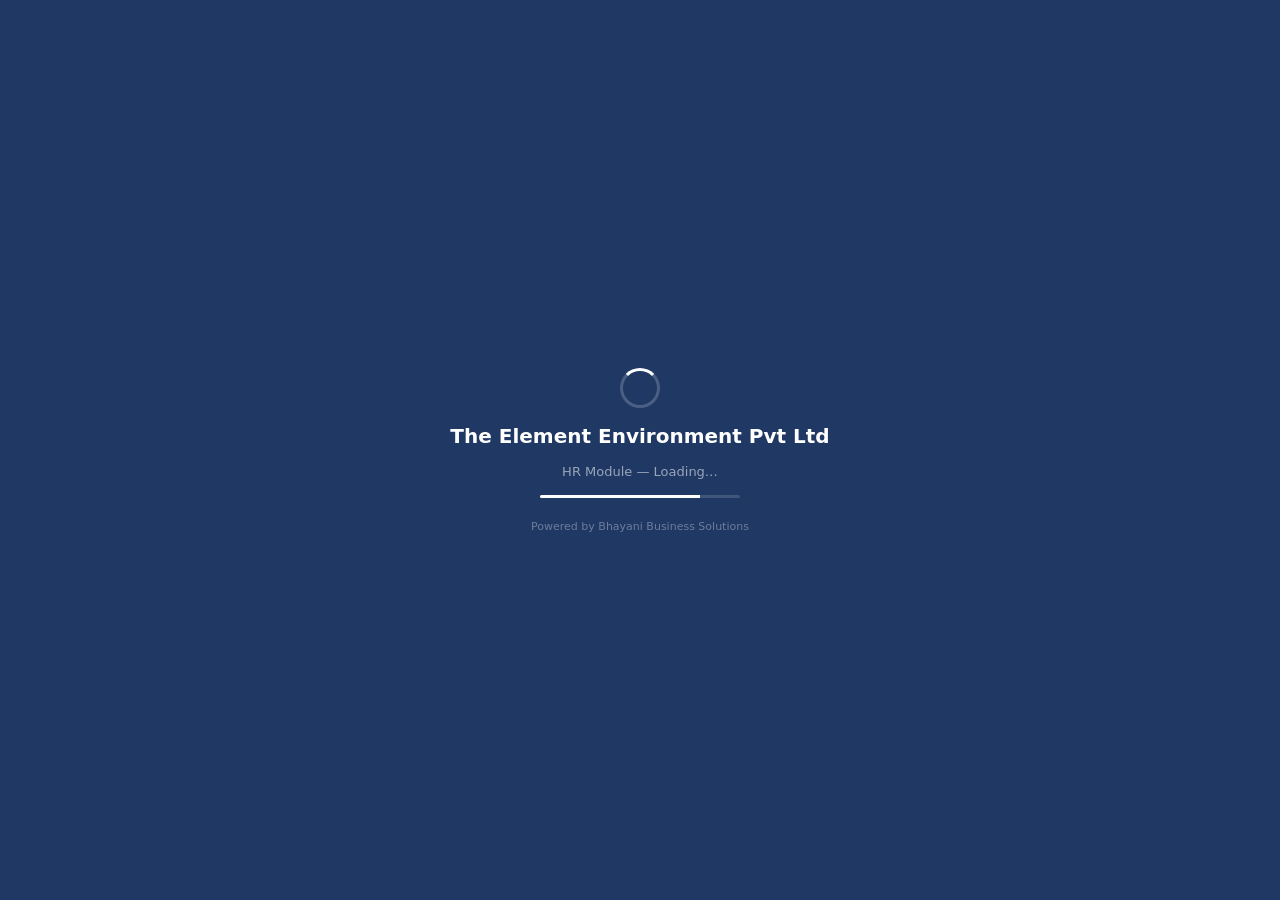
<file: element_hr.html>
<!DOCTYPE html>
<html lang="en">
<head>
<meta charset="UTF-8">
<meta name="viewport" content="width=device-width,initial-scale=1.0">
<title>Element — HR</title>
<style>
:root{
  --navy:#1F3864;--blue:#2E75B6;--blue-light:#EFF6FF;
  --bg:#F0F4F8;--card:#fff;--text:#1E293B;--muted:#64748B;
  --border:#E2E8F0;--red:#DC2626;--green:#16A34A;--amber:#D97706;
  --purple:#7C3AED;--teal:#0D9488;
}
*{box-sizing:border-box;margin:0;padding:0;}
body{font-family:'Segoe UI',system-ui,sans-serif;background:var(--bg);color:var(--text);min-height:100vh;font-size:14px;}

/* SPLASH */
#splash{position:fixed;inset:0;background:var(--navy);z-index:9999;display:flex;flex-direction:column;align-items:center;justify-content:center;gap:16px;transition:opacity .4s;}
#splash.hide{opacity:0;pointer-events:none;}
.sp-spin{width:40px;height:40px;border:3px solid rgba(255,255,255,.2);border-top-color:#fff;border-radius:50%;animation:spin .8s linear infinite;}
.sp-title{font-size:20px;font-weight:700;color:#fff;}
.sp-sub{font-size:13px;color:rgba(255,255,255,.55);}
.sp-bar{width:200px;height:3px;background:rgba(255,255,255,.15);border-radius:2px;overflow:hidden;}
.sp-fill{height:100%;width:0;background:#fff;transition:width 3s ease;}
.sp-pow{font-size:11px;color:rgba(255,255,255,.35);margin-top:6px;}
@keyframes spin{to{transform:rotate(360deg);}}

/* LOGIN */
#loginWrap{position:fixed;inset:0;background:var(--navy);display:none;align-items:center;justify-content:center;z-index:9998;}
#loginWrap.show{display:flex;}
.lbox{background:#fff;border-radius:14px;padding:44px 40px;width:360px;box-shadow:0 20px 60px rgba(0,0,0,.4);border-top:4px solid var(--blue);}
.lco{font-size:11px;font-weight:700;color:var(--blue);letter-spacing:.12em;text-transform:uppercase;margin-bottom:6px;}
.lbox h2{font-size:22px;font-weight:800;color:var(--navy);margin-bottom:4px;}
.lbox p{font-size:13px;color:var(--muted);margin-bottom:28px;}
.lbox input{width:100%;padding:11px 13px;border:1.5px solid var(--border);border-radius:8px;font-size:14px;margin-bottom:12px;outline:none;transition:border .15s;font-family:inherit;}
.lbox input:focus{border-color:var(--blue);}
.lbox button{width:100%;padding:12px;background:var(--navy);color:#fff;border:none;border-radius:8px;font-size:15px;font-weight:700;cursor:pointer;}
.lbox button:hover{background:var(--blue);}
.lerr{color:var(--red);font-size:12px;margin-top:8px;display:none;}
.lpow{margin-top:22px;padding-top:14px;border-top:1px solid var(--border);text-align:center;font-size:11px;color:#94A3B8;}
.lpow b{color:#C2410C;}

/* APP */
#app{display:none;min-height:100vh;}
#app.show{display:block;}

/* TOPBAR */
.topbar{background:var(--navy);height:54px;display:flex;align-items:center;padding:0 20px;gap:12px;position:sticky;top:0;z-index:200;box-shadow:0 2px 8px rgba(0,0,0,.25);}
.tb-logo{font-size:13px;font-weight:800;color:#fff;letter-spacing:.04em;}
.tb-logo span{opacity:.4;font-weight:400;}
.tb-sep{width:1px;height:24px;background:rgba(255,255,255,.2);}
.tb-right{margin-left:auto;display:flex;align-items:center;gap:10px;}
.tb-firm{font-size:11.5px;background:rgba(255,255,255,.1);padding:4px 11px;border-radius:20px;color:rgba(255,255,255,.7);}
.tb-out{background:none;border:1px solid rgba(255,255,255,.25);color:rgba(255,255,255,.6);font-size:12px;padding:4px 12px;border-radius:5px;cursor:pointer;font-family:inherit;}
.tb-out:hover{background:rgba(255,255,255,.08);color:#fff;}
.tb-add{padding:6px 16px;border-radius:6px;border:1.5px solid rgba(255,255,255,.4);background:rgba(255,255,255,.1);color:#fff;font-size:12.5px;font-weight:700;cursor:pointer;font-family:inherit;transition:all .15s;}
.tb-add:hover{background:rgba(255,255,255,.2);}

/* MAIN TABS */
.main-tabs{background:#fff;border-bottom:2px solid var(--border);display:flex;padding:0 20px;}
.mt{padding:13px 20px;font-size:13.5px;font-weight:600;color:var(--muted);border:none;background:none;cursor:pointer;border-bottom:3px solid transparent;margin-bottom:-2px;transition:all .15s;font-family:inherit;}
.mt:hover{color:var(--navy);}
.mt.active{color:var(--navy);border-bottom-color:var(--navy);}
.tp{display:none;padding:24px 20px;}
.tp.active{display:block;}

/* CARDS & TABLES */
.card{background:#fff;border-radius:10px;box-shadow:0 1px 3px rgba(0,0,0,.07);overflow:hidden;margin-bottom:16px;}
.ch{background:var(--navy);color:#fff;padding:11px 16px;display:flex;align-items:center;justify-content:space-between;}
.ch h3{font-size:13px;font-weight:700;}
.tw{overflow-x:auto;}
table{width:100%;border-collapse:collapse;font-size:13px;}
thead th{background:var(--navy);color:#fff;padding:9px 12px;text-align:left;font-size:11px;font-weight:600;text-transform:uppercase;letter-spacing:.05em;white-space:nowrap;}
tbody tr{border-bottom:1px solid var(--border);}
tbody tr:last-child{border-bottom:none;}
tbody td{padding:10px 12px;vertical-align:middle;}
tbody tr:hover{background:#F8FAFC;}
.no-data{text-align:center;color:var(--muted);padding:40px;font-size:13px;}

/* FILTERS */
.filters{display:flex;gap:8px;flex-wrap:wrap;align-items:center;margin-bottom:16px;}
.filters input,.filters select{padding:8px 11px;border:1.5px solid var(--border);border-radius:7px;font-size:13px;outline:none;font-family:inherit;background:#fff;}
.filters input:focus,.filters select:focus{border-color:var(--blue);}

/* BUTTONS */
.btn{padding:8px 16px;border-radius:7px;border:none;cursor:pointer;font-size:13px;font-weight:600;font-family:inherit;transition:all .15s;}
.bn{background:var(--navy);color:#fff;}.bn:hover{background:var(--blue);}
.bb{background:var(--blue);color:#fff;}.bb:hover{background:var(--navy);}
.bo{background:#fff;color:var(--navy);border:1.5px solid var(--border);}.bo:hover{border-color:var(--navy);}
.bg{background:var(--green);color:#fff;}
.br{background:var(--red);color:#fff;}
.bam{background:var(--amber);color:#fff;}
.bsm{padding:4px 10px;font-size:12px;}
.bi{background:none;border:none;cursor:pointer;padding:3px 6px;border-radius:4px;font-size:14px;}
.bi:hover{background:var(--border);}

/* BADGES */
.badge{display:inline-block;padding:2px 9px;border-radius:20px;font-size:11px;font-weight:700;}
.b-active{background:#DCFCE7;color:#166534;}
.b-resigned{background:#FEE2E2;color:#991B1B;}
.b-terminated{background:#F3E8FF;color:#6B21A8;}
.b-probation{background:#FEF3C7;color:#92400E;}
.b-contract{background:#DBEAFE;color:#1E40AF;}
.b-ft{background:#DCFCE7;color:#166534;}
.b-pt{background:#FEF3C7;color:#92400E;}

/* EMPLOYEE AVATAR */
.emp-avatar{width:36px;height:36px;border-radius:50%;background:var(--navy);color:#fff;display:inline-flex;align-items:center;justify-content:center;font-size:13px;font-weight:700;flex-shrink:0;}

/* STATS ROW */
.stats{display:grid;grid-template-columns:repeat(auto-fit,minmax(140px,1fr));gap:12px;margin-bottom:22px;}
.stat{background:#fff;border-radius:10px;padding:15px 17px;border-left:4px solid var(--blue);box-shadow:0 1px 3px rgba(0,0,0,.06);}
.stat.g{border-left-color:var(--green);}
.stat.r{border-left-color:var(--red);}
.stat.a{border-left-color:var(--amber);}
.stat.p{border-left-color:var(--purple);}
.stat.t{border-left-color:var(--teal);}
.slbl{font-size:10.5px;text-transform:uppercase;letter-spacing:.06em;color:var(--muted);margin-bottom:5px;}
.sval{font-size:22px;font-weight:700;}

/* SALARY SHEET */
.ss-controls{display:flex;gap:10px;align-items:center;margin-bottom:18px;flex-wrap:wrap;}
.ss-controls select,.ss-controls input{padding:8px 12px;border:1.5px solid var(--border);border-radius:7px;font-size:13px;outline:none;font-family:inherit;}
.ss-controls select:focus{border-color:var(--blue);}
.salary-table{min-width:1200px;}
.salary-table th{font-size:10px;padding:8px 8px;white-space:nowrap;}
.salary-table td{padding:7px 8px;font-size:12.5px;white-space:nowrap;}
.salary-table td input{width:60px;padding:4px 6px;border:1.5px solid var(--border);border-radius:5px;font-size:12px;text-align:center;font-family:inherit;outline:none;}
.salary-table td input:focus{border-color:var(--blue);}
.salary-table tr.total-row td{font-weight:700;background:#EBF3FB;border-top:2px solid var(--navy);}
.salary-table tr.total-row{position:sticky;bottom:0;}

/* STATUTORY */
.sub-tabs{display:flex;background:#fff;border-radius:10px;overflow:hidden;box-shadow:0 1px 3px rgba(0,0,0,.07);border:1px solid var(--border);margin-bottom:18px;max-width:500px;}
.st{flex:1;padding:10px;font-size:13px;font-weight:600;color:var(--muted);border:none;background:none;cursor:pointer;border-right:1px solid var(--border);transition:all .15s;text-align:center;font-family:inherit;}
.st:last-child{border-right:none;}
.st:hover{background:#F8FAFC;color:var(--navy);}
.st.active{background:var(--navy);color:#fff;}
.sp{display:none;}
.sp.active{display:block;}

/* MODAL */
.overlay{position:fixed;inset:0;background:rgba(0,0,0,.5);z-index:500;display:none;align-items:center;justify-content:center;padding:16px;}
.overlay.open{display:flex;}
.modal{background:#fff;border-radius:12px;width:100%;max-width:720px;max-height:94vh;overflow-y:auto;box-shadow:0 20px 60px rgba(0,0,0,.3);}
.mxl{max-width:900px;}
.msm{max-width:460px;}
.mh{background:var(--navy);color:#fff;padding:14px 20px;display:flex;align-items:center;justify-content:space-between;border-radius:12px 12px 0 0;position:sticky;top:0;z-index:1;}
.mh h3{font-size:14px;font-weight:700;}
.mx{background:none;border:none;color:#fff;font-size:20px;cursor:pointer;line-height:1;}
.mb{padding:22px;}
.mf{padding:14px 20px;border-top:1px solid var(--border);display:flex;justify-content:flex-end;gap:10px;background:#FAFAFA;border-radius:0 0 12px 12px;position:sticky;bottom:0;}

/* FORM GRID */
.fg2{display:grid;grid-template-columns:1fr 1fr;gap:13px;}
.fg3{display:grid;grid-template-columns:1fr 1fr 1fr;gap:13px;}
.s2{grid-column:1/-1;}
.s3{grid-column:1/-1;}
.fg{display:flex;flex-direction:column;gap:4px;}
.fg label{font-size:11px;font-weight:700;color:var(--muted);text-transform:uppercase;letter-spacing:.05em;}
.fg input,.fg select,.fg textarea{padding:9px 11px;border:1.5px solid var(--border);border-radius:7px;font-size:13.5px;outline:none;color:var(--text);font-family:inherit;transition:border .15s;}
.fg input:focus,.fg select:focus,.fg textarea:focus{border-color:var(--blue);}
.fg input[readonly]{background:#F8FAFC;color:var(--muted);}
.fg textarea{resize:vertical;min-height:56px;}

/* SECTION DIVIDER IN MODAL */
.msec{font-size:11px;font-weight:700;text-transform:uppercase;letter-spacing:.08em;color:var(--blue);margin:20px 0 12px;padding-bottom:6px;border-bottom:2px solid var(--blue-light);}
.msec:first-child{margin-top:0;}

/* SALARY PREVIEW BOX */
.sal-preview{background:#F8FAFC;border:1px solid var(--border);border-radius:8px;padding:14px 16px;margin-top:4px;}
.sal-row{display:flex;justify-content:space-between;padding:4px 0;font-size:13px;border-bottom:1px solid var(--border);}
.sal-row:last-child{border-bottom:none;font-weight:700;font-size:14px;color:var(--navy);}
.sal-row span:first-child{color:var(--muted);}

/* PAYSLIP PRINT */
@media print{
  *{visibility:hidden;}
  #printArea,#printArea *{visibility:visible;}
  #printArea{position:fixed!important;top:0!important;left:0!important;width:100%!important;}
  @page{margin:10mm;size:A4;}
  .payslip{font-family:Arial,sans-serif;font-size:10pt;color:#000;border:1.5px solid #000;}
  .ps-head{background:#1F3864;color:#fff;padding:12px 16px;text-align:center;}
  .ps-head h1{font-size:13pt;font-weight:900;margin-bottom:3px;}
  .ps-head p{font-size:8pt;opacity:.8;}
  .ps-title{text-align:center;padding:6px;border-bottom:1px solid #000;border-top:1px solid #000;font-weight:700;font-size:11pt;letter-spacing:2px;background:#f5f5f5;}
  .ps-info{display:grid;grid-template-columns:1fr 1fr;border-bottom:1px solid #000;}
  .ps-col{padding:10px 14px;}
  .ps-col:first-child{border-right:1px solid #000;}
  .ps-row{display:flex;gap:6px;margin-bottom:4px;font-size:9pt;}
  .ps-row b{min-width:120px;color:#333;}
  .ps-body{display:grid;grid-template-columns:1fr 1fr;border-bottom:1px solid #000;}
  .ps-earn{padding:10px 14px;border-right:1px solid #000;}
  .ps-ded{padding:10px 14px;}
  .ps-sec-title{font-size:9pt;font-weight:700;text-transform:uppercase;letter-spacing:.05em;margin-bottom:6px;padding-bottom:4px;border-bottom:1px solid #ddd;}
  .ps-item{display:flex;justify-content:space-between;font-size:9pt;padding:3px 0;}
  .ps-item.total{font-weight:700;border-top:1px solid #000;margin-top:4px;padding-top:4px;}
  .ps-net{padding:10px 16px;display:flex;justify-content:space-between;align-items:center;}
  .ps-net-amt{font-size:16pt;font-weight:900;color:#1F3864;}
  .ps-words{font-size:8.5pt;color:#555;font-style:italic;}
  .ps-foot{display:flex;justify-content:space-between;padding:10px 16px;border-top:1px solid #000;font-size:8.5pt;}
  .ecr-table{font-family:Arial,sans-serif;font-size:9pt;width:100%;border-collapse:collapse;}
  .ecr-table th,.ecr-table td{border:1px solid #000;padding:5px 7px;}
  .ecr-table th{background:#1F3864;color:#fff;font-size:8pt;}
}

/* TOAST */
#toast{position:fixed;bottom:22px;right:22px;background:var(--navy);color:#fff;padding:11px 18px;border-radius:8px;font-size:13px;z-index:9999;display:none;box-shadow:0 4px 16px rgba(0,0,0,.25);}
#toast.show{display:block;animation:fu .2s ease;}
#toast.ok{background:var(--green);}
#toast.err{background:var(--red);}
@keyframes fu{from{opacity:0;transform:translateY(6px);}to{opacity:1;transform:none;}}

/* PAYSLIP MODAL */
.ps-modal-earn,.ps-modal-ded{background:#F8FAFC;border-radius:8px;padding:14px;}
.ps-modal-row{display:flex;justify-content:space-between;padding:5px 0;font-size:13px;border-bottom:1px solid var(--border);}
.ps-modal-row:last-child{border-bottom:none;font-weight:700;color:var(--navy);}
.ps-modal-row span:first-child{color:var(--muted);}
.ps-net-box{background:var(--navy);color:#fff;border-radius:10px;padding:16px 20px;text-align:center;margin-top:14px;}
.ps-net-box .lbl{font-size:11px;opacity:.65;text-transform:uppercase;letter-spacing:.06em;}
.ps-net-box .amt{font-size:28px;font-weight:800;margin-top:4px;}
.ps-net-box .wrd{font-size:11px;opacity:.6;margin-top:4px;font-style:italic;}

@media(max-width:680px){.fg2,.fg3{grid-template-columns:1fr;}.stats{grid-template-columns:1fr 1fr;}.tb-firm{display:none;}}
</style>
</head>
<body>

<div id="splash">
  <div class="sp-spin"></div>
  <div class="sp-title">The Element Environment Pvt Ltd</div>
  <div class="sp-sub">HR Module — Loading…</div>
  <div class="sp-bar"><div class="sp-fill" id="spFill"></div></div>
  <div class="sp-pow">Powered by Bhayani Business Solutions</div>
</div>

<div id="loginWrap">
  <div class="lbox">
    <div class="lco">The Element Environment Pvt Ltd</div>
    <h2>HR Module</h2>
    <p>Sign in to continue</p>
    <input type="text" id="lu" placeholder="Username" autocomplete="off">
    <input type="password" id="lp" placeholder="Password" onkeydown="if(event.key==='Enter')doLogin()">
    <button onclick="doLogin()">Sign In</button>
    <div class="lerr" id="lerr">Invalid credentials.</div>
    <div class="lpow">Powered by <b>Bhayani Business Solutions</b></div>
  </div>
</div>

<div id="app">
  <!-- TOPBAR -->
  <div class="topbar">
    <div class="tb-logo">ELEMENT <span>HR Module v1</span></div>
    <div class="tb-sep"></div>
    <button class="tb-add" onclick="openEmpModal()">+ Add Employee</button>
    <div class="tb-right">
      <span class="tb-firm">The Element Environment Pvt Ltd</span>
      <button class="tb-out" onclick="doLogout()">Sign Out</button>
    </div>
  </div>

  <!-- TABS -->
  <div class="main-tabs">
    <button class="mt active" onclick="switchTab('employees')">👥 Employees</button>
    <button class="mt" onclick="switchTab('salary')">💰 Monthly Salary</button>
    <button class="mt" onclick="switchTab('statutory')">📋 Statutory</button>
    <button class="mt" onclick="switchTab('ctccalc')">🧮 CTC Breakdown</button>
  </div>

  <!-- EMPLOYEES TAB -->
  <div class="tp active" id="tp-employees">
    <div class="stats">
      <div class="stat"><div class="slbl">Total Employees</div><div class="sval" id="s-total">—</div></div>
      <div class="stat g"><div class="slbl">Active</div><div class="sval" id="s-active">—</div></div>
      <div class="stat a"><div class="slbl">On Probation</div><div class="sval" id="s-prob">—</div></div>
      <div class="stat p"><div class="slbl">Contract</div><div class="sval" id="s-contract">—</div></div>
      <div class="stat r"><div class="slbl">Resigned / Terminated</div><div class="sval" id="s-inactive">—</div></div>
      <div class="stat t"><div class="slbl">Total CTC / Month</div><div class="sval" id="s-ctc">—</div></div>
    </div>
    <div class="filters">
      <input type="text" id="eq" placeholder="Search name / designation…" oninput="renderEmployees()" style="min-width:220px;">
      <select id="e-dept" onchange="renderEmployees()"><option value="">All Departments</option></select>
      <select id="e-status" onchange="renderEmployees()">
        <option value="">All Status</option>
        <option>Active</option><option>Probation</option><option>Contract</option>
        <option>Resigned</option><option>Terminated</option>
      </select>
    </div>
    <div class="card">
      <div class="tw">
        <table>
          <thead>
            <tr>
              <th>#</th><th>Employee</th><th>Designation</th><th>Department</th>
              <th>DOJ</th><th>Gross/Mo</th><th>Net/Mo</th><th>PF</th><th>ESIC</th>
              <th>Status</th><th>Actions</th>
            </tr>
          </thead>
          <tbody id="emp-tbody"><tr><td colspan="11" class="no-data">Loading…</td></tr></tbody>
        </table>
      </div>
    </div>
  </div>

  <!-- SALARY TAB -->
  <div class="tp" id="tp-salary">
    <div class="ss-controls">
      <select id="sal-month">
        <option value="01">January</option><option value="02">February</option>
        <option value="03">March</option><option value="04">April</option>
        <option value="05">May</option><option value="06">June</option>
        <option value="07">July</option><option value="08">August</option>
        <option value="09">September</option><option value="10">October</option>
        <option value="11">November</option><option value="12">December</option>
      </select>
      <select id="sal-year"></select>
      <button class="btn bn" onclick="loadSalarySheet()">Load Sheet</button>
      <button class="btn bo" id="sal-save-btn" onclick="saveSalarySheet()" style="display:none;">💾 Save Sheet</button>
      <button class="btn bo" id="sal-csv-btn" onclick="exportSalaryCSV()" style="display:none;">⬇ Export CSV</button>
      <span id="sal-bulk-days-wrap" style="display:none;margin-left:auto;align-items:center;gap:6px;">
        <label style="font-size:12.5px;color:var(--muted);">Working days this month:</label>
        <input type="number" id="sal-bulk-days" min="1" max="31" step="0.5" style="width:60px;padding:6px 8px;border:1.5px solid var(--border);border-radius:7px;">
        <button class="btn bo bsm" onclick="applyBulkWdays()">Apply to all</button>
      </span>
    </div>
    <div id="salary-sheet-wrap">
      <div class="no-data" style="background:#fff;border-radius:10px;padding:40px;">Select month and year, then click Load Sheet.</div>
    </div>
  </div>

  <!-- STATUTORY TAB -->
  <div class="tp" id="tp-statutory">
    <div class="ss-controls" style="margin-bottom:18px;">
      <select id="stat-month">
        <option value="01">January</option><option value="02">February</option>
        <option value="03">March</option><option value="04">April</option>
        <option value="05">May</option><option value="06">June</option>
        <option value="07">July</option><option value="08">August</option>
        <option value="09">September</option><option value="10">October</option>
        <option value="11">November</option><option value="12">December</option>
      </select>
      <select id="stat-year"></select>
      <button class="btn bn" onclick="loadStatutory()">Load</button>
      <button class="btn bo" onclick="printStatutory()">🖨 Print</button>
    </div>
    <div class="sub-tabs">
      <button class="st active" onclick="switchStat('pf')">PF / ECR</button>
      <button class="st" onclick="switchStat('esic')">ESIC</button>
      <button class="st" onclick="switchStat('pt')">Prof. Tax</button>
    </div>
    <div class="sp active" id="sp-pf"><div class="no-data" style="background:#fff;border-radius:10px;padding:40px;">Select period and click Load.</div></div>
    <div class="sp" id="sp-esic"><div class="no-data" style="background:#fff;border-radius:10px;padding:40px;">Select period and click Load.</div></div>
    <div class="sp" id="sp-pt"><div class="no-data" style="background:#fff;border-radius:10px;padding:40px;">Select period and click Load.</div></div>
  </div>

  <!-- CTC BREAKDOWN CALCULATOR TAB (for quoting new hires — calculator only, nothing is saved) -->
  <div class="tp" id="tp-ctccalc">
    <div class="card" style="max-width:720px;margin:0 auto;padding:20px;">
      <div class="msec" style="margin-top:0;">New Employee — CTC Breakdown</div>
      <div style="font-size:11.5px;color:var(--muted);margin:-6px 0 14px;">Enter a target CTC (total cost to company) and this works backward to the Gross Salary and full breakdown — handy when quoting an offer by CTC instead of Gross. This is a calculator only; it does not create or save an employee record.</div>
      <div class="fg3">
        <div class="fg"><label>Candidate / Role Name (optional)</label><input id="cc-name" placeholder="e.g. offer reference"></div>
        <div class="fg"><label>Designation (optional)</label><input id="cc-desig" placeholder="e.g. Site Engineer"></div>
        <div class="fg"><label>Target CTC (₹/month) *</label><input id="cc-ctc" type="number" step="100" placeholder="e.g. 50000" oninput="calcCtcPreview()"></div>
        <div class="fg"><label>Gender (for PT exemption)</label><select id="cc-gender" onchange="calcCtcPreview()"><option value="">Select</option><option>Male</option><option>Female</option><option>Other</option></select></div>
        <div class="fg"><label>ESIC Applicable</label><select id="cc-esic-app" onchange="calcCtcPreview()"><option value="Yes">Yes (Gross ≤ ₹21,000)</option><option value="No">No</option></select></div>
        <div class="fg"><label>PF Applicable (if Gross &gt; ₹25,000)</label><select id="cc-pf-app" onchange="calcCtcPreview()"><option value="Yes">Yes</option><option value="No">No — Opt Out</option></select></div>
        <div class="fg"><label>PT Applicable</label><select id="cc-pt-app" onchange="calcCtcPreview()"><option value="Yes">Yes</option><option value="No">No</option></select></div>
      </div>
      <div class="sal-preview" id="ctc-preview">Enter a target CTC to see the salary breakdown.</div>
      <div style="margin-top:14px;text-align:right;">
        <button class="btn bo" id="ctc-print-btn" onclick="printCtcBreakdown()" style="display:none;">🖨 Print</button>
      </div>
    </div>
  </div>
</div>

<!-- ADD/EDIT EMPLOYEE MODAL -->
<div class="overlay" id="empModal">
<div class="modal mxl">
  <div class="mh"><h3 id="emp-modal-title">Add Employee</h3><button class="mx" onclick="closeModal('empModal')">✕</button></div>
  <div class="mb">

    <div class="msec">Personal Information</div>
    <div class="fg3">
      <div class="fg s2"><label>Full Name *</label><input id="e-name" placeholder="As per Aadhaar"></div>
      <div class="fg"><label>Date of Birth</label><input id="e-dob" type="date"></div>
      <div class="fg"><label>Gender</label><select id="e-gender" onchange="calcSalPreview()"><option value="">Select</option><option>Male</option><option>Female</option><option>Other</option></select></div>
      <div class="fg"><label>Blood Group</label><select id="e-blood"><option value="">Select</option><option>A+</option><option>A-</option><option>B+</option><option>B-</option><option>O+</option><option>O-</option><option>AB+</option><option>AB-</option></select></div>
      <div class="fg"><label>Aadhaar No</label><input id="e-aadhaar" maxlength="12" placeholder="12 digits"></div>
      <div class="fg"><label>PAN</label><input id="e-pan" maxlength="10" placeholder="ABCDE1234F" style="text-transform:uppercase;"></div>
      <div class="fg s2"><label>Address</label><textarea id="e-addr" rows="2" placeholder="Residential address"></textarea></div>
      <div class="fg"><label>Personal Phone</label><input id="e-phone" type="tel"></div>
      <div class="fg"><label>Personal Email</label><input id="e-email" type="email"></div>
    </div>

    <div class="msec">Employment Details</div>
    <div class="fg3">
      <div class="fg"><label>Employee ID</label><input id="e-id-disp" readonly placeholder="Auto-generated"></div>
      <div class="fg"><label>Date of Joining *</label><input id="e-doj" type="date"></div>
      <div class="fg"><label>Status *</label><select id="e-empstatus"><option value="Active">Active</option><option value="Probation">Probation</option><option value="Contract">Contract</option><option value="Resigned">Resigned</option><option value="Terminated">Terminated</option></select></div>
      <div class="fg"><label>Designation *</label><input id="e-desig" placeholder="e.g. Site Engineer"></div>
      <div class="fg"><label>Department</label><input id="e-dept-inp" placeholder="e.g. Operations"></div>
      <div class="fg"><label>Employment Type</label><select id="e-emptype"><option value="Full Time">Full Time</option><option value="Part Time">Part Time</option><option value="Contract">Contract</option><option value="Intern">Intern</option></select></div>
      <div class="fg"><label>Reporting To</label><input id="e-reports" placeholder="Manager name"></div>
      <div class="fg"><label>Work Location</label><input id="e-location" placeholder="e.g. Pune Office"></div>
      <div class="fg"><label>Date of Leaving</label><input id="e-dol" type="date"></div>
    </div>

    <div class="msec">Salary Structure</div>
    <div class="fg3">
      <div class="fg"><label>Monthly Gross Salary (₹) *</label><input id="e-ctc" type="number" step="100" placeholder="e.g. 25000" oninput="calcSalPreview()"></div>
      <div class="fg"><label>Working Days/Month</label><input id="e-wdays" type="number" value="26" min="1" max="31" oninput="calcSalPreview()"></div>
      <div class="fg"><label>ESIC Applicable</label><select id="e-esic-app" onchange="calcSalPreview()"><option value="Yes">Yes (Gross ≤ ₹21,000)</option><option value="No">No</option></select></div>
      <div class="fg"><label>PF Applicable (if Gross &gt; ₹25,000)</label><select id="e-pf-app" onchange="calcSalPreview()"><option value="Yes">Yes</option><option value="No">No — Opt Out</option></select></div>
    </div>
    <div style="font-size:11px;color:var(--muted);margin:-8px 0 10px;">PF is mandatory below ₹25,000 Gross regardless of this setting (raised from ₹15,000, effective 17 Sept 2026). Above ₹25,000, the employee may opt out.</div>
    <div class="sal-preview" id="sal-preview">Enter Gross Salary to see salary breakdown.</div>

    <div class="msec">Bank Details</div>
    <div class="fg3">
      <div class="fg"><label>Bank Name</label><input id="e-bank" placeholder="e.g. SBI"></div>
      <div class="fg"><label>Account No</label><input id="e-accno"></div>
      <div class="fg"><label>IFSC Code</label><input id="e-ifsc" style="text-transform:uppercase;"></div>
      <div class="fg"><label>Branch</label><input id="e-branch"></div>
      <div class="fg"><label>Account Type</label><select id="e-acctype"><option>Savings</option><option>Current</option></select></div>
    </div>

    <div class="msec">Statutory Details</div>
    <div class="fg3">
      <div class="fg"><label>UAN (PF)</label><input id="e-uan" maxlength="12"></div>
      <div class="fg"><label>ESIC No</label><input id="e-esicno"></div>
      <div class="fg"><label>PT Applicable</label><select id="e-pt-app" onchange="calcSalPreview()"><option value="Yes">Yes</option><option value="No">No</option></select></div>
    </div>
    <div style="font-size:11px;color:var(--muted);margin:-8px 0 10px;">Women employees with Gross ≤ ₹25,000/month are exempt from Professional Tax (Maharashtra).</div>

    <div class="msec">Emergency Contact</div>
    <div class="fg3">
      <div class="fg"><label>Contact Name</label><input id="e-emg-name"></div>
      <div class="fg"><label>Relationship</label><input id="e-emg-rel" placeholder="e.g. Spouse, Parent"></div>
      <div class="fg"><label>Contact Phone</label><input id="e-emg-phone" type="tel"></div>
    </div>

  </div>
  <div class="mf">
    <button class="btn bo" onclick="closeModal('empModal')">Cancel</button>
    <button class="btn bn" id="emp-save-btn" onclick="saveEmployee()">Save Employee</button>
  </div>
</div>
</div>

<!-- VIEW EMPLOYEE MODAL -->
<div class="overlay" id="viewEmpModal">
<div class="modal mxl">
  <div class="mh"><h3 id="view-emp-name">Employee Profile</h3><button class="mx" onclick="closeModal('viewEmpModal')">✕</button></div>
  <div class="mb" id="view-emp-body"></div>
  <div class="mf">
    <button class="btn bo" onclick="closeModal('viewEmpModal')">Close</button>
    <button class="btn bb" id="view-edit-btn" onclick="">✏️ Edit</button>
    <button class="btn bg" id="view-payslip-btn" onclick="">🖨 Print Payslip</button>
  </div>
</div>
</div>

<!-- PAYSLIP MODAL -->
<div class="overlay" id="payslipModal">
<div class="modal msm">
  <div class="mh"><h3>Print Payslip</h3><button class="mx" onclick="closeModal('payslipModal')">✕</button></div>
  <div class="mb">
    <div class="fg2" style="margin-bottom:14px;">
      <div class="fg"><label>Month</label>
        <select id="ps-month"><option value="01">January</option><option value="02">February</option><option value="03">March</option><option value="04">April</option><option value="05">May</option><option value="06">June</option><option value="07">July</option><option value="08">August</option><option value="09">September</option><option value="10">October</option><option value="11">November</option><option value="12">December</option></select>
      </div>
      <div class="fg"><label>Year</label><select id="ps-year"></select></div>
    </div>
    <div id="ps-preview"></div>
  </div>
  <div class="mf">
    <button class="btn bo" onclick="closeModal('payslipModal')">Cancel</button>
    <button class="btn bn" onclick="doPrintPayslip()">🖨 Print</button>
  </div>
</div>
</div>

<div id="printArea" style="display:none;"></div>
<div id="toast"></div>

<script>
const WEBAPP='https://script.google.com/macros/s/AKfycbwegDzWTVEqwbL_djTx-9oKZ-MYa3v0BKdFCGT5TznSj023bWEr1kjGkVxbxJ8i90NFIg/exec';
const CREDS={u:'ELEMENT',p:'ELEMENT@250326'};
const FIRM={name:'THE ELEMENT ENVIRONMENT PRIVATE LIMITED',addr:'SR. NO. 43/76, FLAT NO. 1, Chidanand Heights, Narhe, Vadgaon Budruk, Pune - 411041',gstin:'27AAMCT9717A1Z5',cin:'U74909PN2026PTC253784'};

let employees=[], salaryRecords=[];
let editEmpId=null, payslipEmpId=null;
const $=id=>document.getElementById(id);
const gv=id=>$(id)?$(id).value:'';
const sv=(id,v)=>{if($(id))$(id).value=v??'';};
const fmt=n=>'₹'+(parseFloat(n)||0).toLocaleString('en-IN',{minimumFractionDigits:0,maximumFractionDigits:0});
const fmt2=n=>'₹'+(parseFloat(n)||0).toLocaleString('en-IN',{minimumFractionDigits:2,maximumFractionDigits:2});

function toast(msg,t=''){const el=$('toast');el.textContent=msg;el.className='show '+t;setTimeout(()=>el.className='',3200);}
function fmtD(d){if(!d||d==='Invalid Date')return'—';try{const s=String(d).trim();if(/^\d{4}-\d{2}-\d{2}$/.test(s)){const[y,m,dy]=s.split('-');return dy+'/'+m+'/'+y;}const dt=new Date(d);if(!isNaN(dt))return String(dt.getDate()).padStart(2,'0')+'/'+String(dt.getMonth()+1).padStart(2,'0')+'/'+dt.getFullYear();}catch(e){}return d;}
function normD(d){if(!d)return'';try{const s=String(d).trim();if(/^\d{4}-\d{2}-\d{2}$/.test(s))return s;const dt=new Date(s);if(!isNaN(dt))return dt.getFullYear()+'-'+String(dt.getMonth()+1).padStart(2,'0')+'-'+String(dt.getDate()).padStart(2,'0');}catch(e){}return'';}
function initials(name){return(name||'').split(' ').map(w=>w[0]).join('').slice(0,2).toUpperCase();}
function esc(s){return String(s??'').replace(/&/g,'&amp;').replace(/</g,'&lt;').replace(/>/g,'&gt;').replace(/"/g,'&quot;').replace(/'/g,'&#39;');}
function numW(n){const o=['','One','Two','Three','Four','Five','Six','Seven','Eight','Nine','Ten','Eleven','Twelve','Thirteen','Fourteen','Fifteen','Sixteen','Seventeen','Eighteen','Nineteen'],t=['','','Twenty','Thirty','Forty','Fifty','Sixty','Seventy','Eighty','Ninety'],w=x=>{if(!x)return'';if(x<20)return o[x]+' ';if(x<100)return t[Math.floor(x/10)]+' '+o[x%10]+' ';if(x<1000)return o[Math.floor(x/100)]+' Hundred '+w(x%100);if(x<100000)return w(Math.floor(x/1000))+'Thousand '+w(x%1000);if(x<10000000)return w(Math.floor(x/100000))+'Lakh '+w(x%100000);return w(Math.floor(x/10000000))+'Crore '+w(x%10000000);};return'Rupees '+w(Math.floor(n)).trim()+' Only';}

// ── SPLASH + LOGIN ──
window.addEventListener('DOMContentLoaded',()=>{
  const f=$('spFill');
  setTimeout(()=>{if(f)f.style.width='80%';},100);
  setTimeout(()=>{$('splash').classList.add('hide');setTimeout(()=>{$('splash').style.display='none';$('loginWrap').classList.add('show');},450);},1800);
  initYrSels();
});
function doLogin(){const u=gv('lu').trim(),p=gv('lp').trim();if(u===CREDS.u&&p===CREDS.p){$('loginWrap').classList.remove('show');$('app').classList.add('show');initApp();}else{$('lerr').style.display='block';}}
function doLogout(){$('app').classList.remove('show');$('loginWrap').classList.add('show');sv('lu','');sv('lp','');}

// ── INIT ──
async function initApp(){
  const [empD, salD] = await Promise.all([apiGet('getEmployees'), apiGet('getSalaryRecords')]);
  employees=(empD||[]).map(normalizeEmp);
  salaryRecords=(salD||[]);
  populateDeptFilter();
  renderEmployees();
  renderStats();
}

function normalizeEmp(e){
  return{...e,
    ctc:parseFloat(e.ctc)||0,
    basic:parseFloat(e.basic)||0,
    hra:parseFloat(e.hra)||0,
    special:parseFloat(e.special)||0,
    gross:parseFloat(e.gross)||0,
    empPF:parseFloat(e.empPF)||0,
    empESIC:parseFloat(e.empESIC)||0,
    pt:parseFloat(e.pt)||0,
    netPay:parseFloat(e.netPay)||0,
    emplPF:parseFloat(e.emplPF)||0,
    emplESIC:parseFloat(e.emplESIC)||0,
    totalCTC:parseFloat(e.totalCTC)||0,
    wdays:parseFloat(e.wdays)||26,
  };
}

// ── API ──
async function apiGet(action,params){
  let url=WEBAPP+'?action='+action;
  if(params)url+='&data='+encodeURIComponent(JSON.stringify(params));
  try{
    const res=await fetch(url);
    const text=await res.text();
    if(text.trim().startsWith('<')){console.error('GAS err',action);return null;}
    const j=JSON.parse(text);
    if(j&&j.error){console.error('GAS err',action,j.error);return null;}
    return j;
  }catch(e){console.error('apiGet',action,e);return null;}
}
async function apiPost(action,data){
  const fd=new FormData();
  fd.append('payload',JSON.stringify({action,...data}));
  try{await fetch(WEBAPP,{method:'POST',mode:'no-cors',body:fd});}
  catch(e){console.error('apiPost',action,e);}
}

// ── TABS ──
const TABS=['employees','salary','statutory','ctccalc'];
function switchTab(id){
  document.querySelectorAll('.mt').forEach((b,i)=>b.classList.toggle('active',TABS[i]===id));
  document.querySelectorAll('.tp').forEach(p=>p.classList.remove('active'));
  const tp=$('tp-'+id);if(tp)tp.classList.add('active');
}
let curStat='pf';
function switchStat(t){
  curStat=t;
  document.querySelectorAll('#tp-statutory .st').forEach((b,i)=>b.classList.toggle('active',['pf','esic','pt'][i]===t));
  document.querySelectorAll('#tp-statutory .sp').forEach(p=>p.classList.remove('active'));
  const sp=$('sp-'+t);if(sp)sp.classList.add('active');
}

// ── YEAR SELECTORS ──
function initYrSels(){
  const y=new Date().getFullYear(),m=String(new Date().getMonth()+1).padStart(2,'0');
  ['sal-year','stat-year','ps-year'].forEach(id=>{
    const sel=$(id);if(!sel)return;
    sel.innerHTML='';
    for(let i=y-2;i<=y+1;i++){const o=document.createElement('option');o.value=i;o.textContent=i;if(i===y)o.selected=true;sel.appendChild(o);}
  });
  ['sal-month','stat-month','ps-month'].forEach(id=>{const el=$(id);if(el)el.value=m;});
}

// ── SALARY CALCULATOR (Forward from Gross) ──
// Company now quotes Gross Salary directly to the employee (not CTC).
// Total CTC = Gross + Employer PF (if applicable) + Employer ESIC (if applicable)
// — a forward-calculated figure for the employer's own reference only.
// PF wage ceiling = ₹25,000 → max PF = ₹3,000 (12% × 25,000)
// Raised from ₹15,000 by Cabinet approval, effective 17 Sept 2026 (Gazette S.O. 5109(E)).
// PF is mandatory while Gross ≤ ₹25,000. Above ₹25,000 it becomes optional — the
// employee can opt in/out via e-pf-app; below the ceiling PF always applies.
// NOTE: the ₹25,000 PT exemption threshold a few lines down is unrelated — that's a
// separate Maharashtra Professional Tax rule, not this EPF wage ceiling. Same number,
// different law; don't conflate them if either changes again.
// HRA = 50% of Basic (Pune is metro from FY 2026-27)
// Basic minimum = ₹8,000 or 50% of Gross whichever is higher
// Special Allowance = Gross − Basic − HRA
// PT (Maharashtra): flat ₹200/month, except women employees with Gross ≤ ₹25,000
// are fully exempt.
// Gross Salary is the direct input (what the company quotes the employee).
// ── TDS (Income Tax on Salary) WARNING ──
// New regime FY 2026-27: ₹75,000 standard deduction + Sec 87A rebate (taxable income up to
// ₹12 lakh is nil) ⇒ salary up to ₹12.75 lakh/year attracts no tax. Above this, the employer
// must deduct TDS u/s 192 monthly. This app does NOT compute TDS — it only flags the case.
// Assumes new regime and salary as the only income; employees on the old regime or with
// other income have different limits — confirm with your CA.
const TDS_ANNUAL_LIMIT=1275000;
function tdsAnnual(monthlyGross){return Math.round((parseFloat(monthlyGross)||0)*12);}
function tdsApplicable(monthlyGross){return tdsAnnual(monthlyGross)>TDS_ANNUAL_LIMIT;}
function tdsWarnHTML(monthlyGross){
  if(!tdsApplicable(monthlyGross))return '';
  return `<div style="margin-top:10px;padding:9px 12px;background:#FEF3C7;border:1px solid #FDE68A;border-radius:8px;font-size:12px;color:#92400E;">⚠ <b>TDS applicable:</b> annual salary ${fmt(tdsAnnual(monthlyGross))} exceeds ₹12.75 lakh (new regime: ₹75,000 std. deduction + ₹12 lakh rebate limit). <b>Ask your CA</b> whether TDS (u/s 192) should be deducted from this employee's salary and how much. This app does not calculate or deduct it.</div>`;
}

function calcSal(grossInput, esicApp='Yes', wdays=26, pfApp='Yes', ptApp='Yes', gender=''){
  const c=parseFloat(grossInput)||0;
  if(!c)return null;

  // Gross is now entered directly — no back-solving needed.
  const gross = Math.round(c);

  // Compute all components from gross
  const basic    = Math.max(8000, Math.round(gross*0.50));
  const hra      = Math.round(basic*0.50);  // 50% — Pune is metro FY 2026-27
  const special  = Math.max(0, gross - basic - hra);
  const pfBase   = Math.min(basic, 25000);  // PF wage ceiling ₹25,000 (was ₹15,000 until 17 Sept 2026)
  const pfApplicable = gross<=25000 || pfApp!=='No'; // mandatory ≤25k, optional above
  const empPF    = pfApplicable ? Math.round(pfBase*0.12) : 0; // max ₹3,000
  const emplPF   = pfApplicable ? Math.round(pfBase*0.12) : 0; // max ₹3,000
  const esicApplicable = esicApp==='Yes' && gross<=21000;
  const empESIC  = esicApplicable ? Math.round(gross*0.0075) : 0;
  const emplESIC = esicApplicable ? Math.round(gross*0.0325) : 0;
  const ptExempt = gender==='Female' && gross<=25000;
  const pt       = (ptApp==='Yes' && !ptExempt) ? 200 : 0;
  const netPay   = gross - empPF - empESIC - pt;
  const totalCTC = gross + emplPF + emplESIC; // employer's total cost, for reference only
  return{basic,hra,special,gross,empPF,emplPF,empESIC,emplESIC,pt,ptExempt,netPay,totalCTC,esicApplicable,pfApplicable,wdays,pfBase};
}

function calcSalPreview(){
  const gross=parseFloat(gv('e-ctc'))||0;
  const esicApp=gv('e-esic-app')||'Yes';
  const wdays=parseInt(gv('e-wdays'))||26;
  const pfApp=gv('e-pf-app')||'Yes';
  const ptApp=gv('e-pt-app')||'Yes';
  const gender=gv('e-gender')||'';
  const el=$('sal-preview');
  if(!gross){el.innerHTML='Enter Gross Salary to see salary breakdown.';return;}
  const s=calcSal(gross,esicApp,wdays,pfApp,ptApp,gender);
  if(!s){el.innerHTML='Invalid Gross Salary.';return;}
  el.innerHTML=`
    <div style="display:grid;grid-template-columns:1fr 1fr;gap:0 24px;">
      <div>
        <div style="font-size:11px;font-weight:700;text-transform:uppercase;color:var(--blue);margin-bottom:8px;">Earnings (Gross: ${fmt(s.gross)})</div>
        <div class="sal-row"><span>Basic (50% of Gross)</span><span>${fmt(s.basic)}</span></div>
        <div class="sal-row"><span>HRA (50% of Basic — Pune Metro)</span><span>${fmt(s.hra)}</span></div>
        <div class="sal-row"><span>Special Allowance</span><span>${fmt(s.special)}</span></div>
        <div class="sal-row" style="font-weight:600;"><span>Gross Salary</span><span>${fmt(s.gross)}</span></div>
      </div>
      <div>
        <div style="font-size:11px;font-weight:700;text-transform:uppercase;color:var(--red);margin-bottom:8px;">Deductions</div>
        <div class="sal-row"><span>Employee PF${s.pfApplicable?' (12% on '+fmt(s.pfBase)+', max ₹3,000)':' (N/A — opted out, Gross > ₹25,000)'}</span><span>${fmt(s.empPF)}</span></div>
        <div class="sal-row"><span>Employee ESIC 0.75%${s.esicApplicable?'':' (N/A — Gross > ₹21,000)'}</span><span>${fmt(s.empESIC)}</span></div>
        <div class="sal-row"><span>Prof. Tax (Maharashtra)${s.ptExempt?' (Exempt — woman, Gross ≤ ₹25,000)':''}</span><span>${fmt(s.pt)}</span></div>
        <div class="sal-row" style="font-weight:700;color:var(--green);"><span>Net Pay</span><span>${fmt(s.netPay)}</span></div>
      </div>
    </div>
    <div style="margin-top:10px;padding-top:10px;border-top:1px solid var(--border);display:flex;gap:20px;font-size:12.5px;flex-wrap:wrap;">
      <span>Employer PF: <strong>${fmt(s.emplPF)}</strong></span>
      <span>Employer ESIC: <strong>${fmt(s.emplESIC)}</strong></span>
      <span style="color:var(--navy);font-weight:700;">Total CTC (incl. employer cost): <strong>${fmt(s.totalCTC)}</strong></span>
    </div>
    <div style="margin-top:8px;font-size:11.5px;color:var(--muted);">Gross Salary entered: ${fmt(gross)} → Total CTC (employer's cost): ${fmt(s.totalCTC)}</div>${tdsWarnHTML(s.gross)}`;
}

// ── CTC BREAKDOWN CALCULATOR (Reverse: CTC → Gross) ──
// The rest of the app quotes Gross directly (calcSal() above). This is the one place that
// goes the other way — HR often negotiates/quotes a new hire by total CTC, so this back-solves
// for the Gross that produces that CTC, then runs the exact same calcSal() to break it down.
// totalCTC = gross + emplPF + emplESIC, both of which are non-linear (capped/thresholded) in
// gross, so there's no clean inverse formula — binary search converges in <30 steps since
// calcSal()'s totalCTC is monotonically non-decreasing in gross.
function solveGrossFromCTC(targetCTC, esicApp, pfApp, ptApp, gender){
  const target = Math.round(parseFloat(targetCTC) || 0);
  if (!target) return null;
  let lo = 0, hi = target; // gross can never exceed CTC (employer add-ons are >= 0)
  let best = calcSal(hi, esicApp, 26, pfApp, ptApp, gender);
  // Edge case: if even gross=target doesn't reach target CTC (shouldn't happen since
  // add-ons are a % of gross, not fixed) widen hi defensively.
  while (best && best.totalCTC < target && hi < target * 2) { hi = Math.round(hi * 1.2); best = calcSal(hi, esicApp, 26, pfApp, ptApp, gender); }
  for (let i = 0; i < 60 && hi - lo > 1; i++){
    const mid = Math.round((lo + hi) / 2);
    const s = calcSal(mid, esicApp, 26, pfApp, ptApp, gender);
    if (!s) break;
    if (s.totalCTC <= target) lo = mid; else hi = mid;
  }
  return calcSal(lo, esicApp, 26, pfApp, ptApp, gender);
}

function calcCtcPreview(){
  const targetCTC=parseFloat(gv('cc-ctc'))||0;
  const esicApp=gv('cc-esic-app')||'Yes';
  const pfApp=gv('cc-pf-app')||'Yes';
  const ptApp=gv('cc-pt-app')||'Yes';
  const gender=gv('cc-gender')||'';
  const el=$('ctc-preview');
  const printBtn=$('ctc-print-btn');
  if(!targetCTC){el.innerHTML='Enter a target CTC to see the salary breakdown.';if(printBtn)printBtn.style.display='none';return;}
  const s=solveGrossFromCTC(targetCTC,esicApp,pfApp,ptApp,gender);
  if(!s){el.innerHTML='Invalid CTC.';if(printBtn)printBtn.style.display='none';return;}
  el.innerHTML=`
    <div style="display:grid;grid-template-columns:1fr 1fr;gap:0 24px;">
      <div>
        <div style="font-size:11px;font-weight:700;text-transform:uppercase;color:var(--blue);margin-bottom:8px;">Earnings (Gross: ${fmt(s.gross)})</div>
        <div class="sal-row"><span>Basic (50% of Gross)</span><span>${fmt(s.basic)}</span></div>
        <div class="sal-row"><span>HRA (50% of Basic — Pune Metro)</span><span>${fmt(s.hra)}</span></div>
        <div class="sal-row"><span>Special Allowance</span><span>${fmt(s.special)}</span></div>
        <div class="sal-row" style="font-weight:600;"><span>Gross Salary</span><span>${fmt(s.gross)}</span></div>
      </div>
      <div>
        <div style="font-size:11px;font-weight:700;text-transform:uppercase;color:var(--red);margin-bottom:8px;">Deductions</div>
        <div class="sal-row"><span>Employee PF${s.pfApplicable?' (12% on '+fmt(s.pfBase)+', max ₹3,000)':' (N/A — opted out, Gross > ₹25,000)'}</span><span>${fmt(s.empPF)}</span></div>
        <div class="sal-row"><span>Employee ESIC 0.75%${s.esicApplicable?'':' (N/A — Gross > ₹21,000)'}</span><span>${fmt(s.empESIC)}</span></div>
        <div class="sal-row"><span>Prof. Tax (Maharashtra)${s.ptExempt?' (Exempt — woman, Gross ≤ ₹25,000)':''}</span><span>${fmt(s.pt)}</span></div>
        <div class="sal-row" style="font-weight:700;color:var(--green);"><span>Net Pay (take-home)</span><span>${fmt(s.netPay)}</span></div>
      </div>
    </div>
    <div style="margin-top:10px;padding-top:10px;border-top:1px solid var(--border);display:flex;gap:20px;font-size:12.5px;flex-wrap:wrap;">
      <span>Employer PF: <strong>${fmt(s.emplPF)}</strong></span>
      <span>Employer ESIC: <strong>${fmt(s.emplESIC)}</strong></span>
      <span style="color:var(--navy);font-weight:700;">Total CTC (target): <strong>${fmt(s.totalCTC)}</strong></span>
    </div>
    <div style="margin-top:8px;font-size:11.5px;color:var(--muted);">Target CTC entered: ${fmt(targetCTC)} → solved Gross Salary: ${fmt(s.gross)} (resulting CTC: ${fmt(s.totalCTC)}, rounding may cause a ₹1–2 difference from the target)</div>${tdsWarnHTML(s.gross)}`;
  if(printBtn)printBtn.style.display='inline-block';
}
$('cc-ctc')&&$('cc-ctc').addEventListener('input',calcCtcPreview);

function printCtcBreakdown(){
  const targetCTC=parseFloat(gv('cc-ctc'))||0;
  if(!targetCTC)return;
  const esicApp=gv('cc-esic-app')||'Yes';
  const pfApp=gv('cc-pf-app')||'Yes';
  const ptApp=gv('cc-pt-app')||'Yes';
  const gender=gv('cc-gender')||'';
  const name=gv('cc-name')||'';
  const desig=gv('cc-desig')||'';
  const s=solveGrossFromCTC(targetCTC,esicApp,pfApp,ptApp,gender);
  if(!s)return;
  const today=new Date().toLocaleDateString('en-IN',{day:'2-digit',month:'long',year:'numeric'});
  const pa=$('printArea');pa.style.display='block';
  pa.innerHTML=`<div class="payslip">
    <div class="ps-head"><h1>${esc(FIRM.name)}</h1><p>${esc(FIRM.addr)}</p></div>
    <div class="ps-title">CTC BREAKDOWN${name?' — '+esc(name).toUpperCase():''}</div>
    <div class="ps-info">
      <div class="ps-col">
        ${name?`<div class="ps-row"><b>Name:</b>${esc(name)}</div>`:''}
        ${desig?`<div class="ps-row"><b>Designation:</b>${esc(desig)}</div>`:''}
        <div class="ps-row"><b>Date:</b>${today}</div>
      </div>
      <div class="ps-col">
        <div class="ps-row"><b>Target CTC:</b>${fmt2(targetCTC)}/month</div>
        <div class="ps-row"><b>Solved Gross Salary:</b>${fmt2(s.gross)}/month</div>
      </div>
    </div>
    <div class="ps-body">
      <div class="ps-earn">
        <div class="ps-sec-title">Earnings</div>
        <div class="ps-item"><span>Basic Salary</span><span>${fmt2(s.basic)}</span></div>
        <div class="ps-item"><span>House Rent Allowance</span><span>${fmt2(s.hra)}</span></div>
        <div class="ps-item"><span>Special Allowance</span><span>${fmt2(s.special)}</span></div>
        <div class="ps-item total"><span>Gross Earnings</span><span>${fmt2(s.gross)}</span></div>
      </div>
      <div class="ps-ded">
        <div class="ps-sec-title">Deductions</div>
        <div class="ps-item"><span>Provident Fund (Employee 12%)${s.pfApplicable?'':' — Not Applicable'}</span><span>${fmt2(s.empPF)}</span></div>
        <div class="ps-item"><span>ESIC (Employee 0.75%)${s.esicApplicable?'':' — Not Applicable'}</span><span>${fmt2(s.empESIC)}</span></div>
        <div class="ps-item"><span>Professional Tax${s.ptExempt?' — Exempt':''}</span><span>${fmt2(s.pt)}</span></div>
        <div class="ps-item total"><span>Total Deductions</span><span>${fmt2(s.empPF+s.empESIC+s.pt)}</span></div>
      </div>
    </div>
    <div class="ps-net">
      <div><div class="ps-words">Net Take-Home: ${numW(s.netPay)}</div></div>
      <div class="ps-net-amt">${fmt2(s.netPay)}</div>
    </div>
    <div class="ps-foot">
      <div><p>Employer PF: ${fmt2(s.emplPF)} &nbsp;|&nbsp; Employer ESIC: ${fmt2(s.emplESIC)}</p><p style="margin-top:6px;"><b>Total CTC (Employer Cost): ${fmt2(s.totalCTC)}/month</b></p></div>
      <div style="text-align:right;"><p>For, <strong>${esc(FIRM.name)}</strong></p><p style="margin-top:20px;border-top:1px solid #000;padding-top:4px;">Authorised Signatory</p></div>
    </div>
  </div>`;
  setTimeout(()=>window.print(),300);
}

// ── STATS ──
function renderStats(){
  const total=employees.length;
  const active=employees.filter(e=>e.status==='Active').length;
  const prob=employees.filter(e=>e.status==='Probation').length;
  const contract=employees.filter(e=>e.status==='Contract').length;
  const inactive=employees.filter(e=>e.status==='Resigned'||e.status==='Terminated').length;
  const ctcTotal=employees.filter(e=>e.status!=='Resigned'&&e.status!=='Terminated').reduce((s,e)=>s+(e.totalCTC||e.ctc||0),0);
  $('s-total').textContent=total;
  $('s-active').textContent=active;
  $('s-prob').textContent=prob;
  $('s-contract').textContent=contract;
  $('s-inactive').textContent=inactive;
  $('s-ctc').textContent=fmt(ctcTotal);
}

// ── DEPT FILTER ──
function populateDeptFilter(){
  const depts=[...new Set(employees.map(e=>e.department).filter(Boolean))].sort();
  const sel=$('e-dept');
  sel.innerHTML='<option value="">All Departments</option>';
  depts.forEach(d=>{const o=document.createElement('option');o.value=d;o.textContent=d;sel.appendChild(o);});
}

// ── RENDER EMPLOYEES ──
function renderEmployees(){
  const q=gv('eq').toLowerCase(),dept=gv('e-dept'),status=gv('e-status');
  const list=employees.filter(e=>
    (!q||(e.name+e.designation+e.empId).toLowerCase().includes(q))&&
    (!dept||e.department===dept)&&
    (!status||e.status===status)
  );
  const tb=$('emp-tbody');if(!tb)return;
  if(!list.length){tb.innerHTML='<tr><td colspan="11" class="no-data">No employees found.</td></tr>';return;}
  tb.innerHTML=list.map((e,i)=>{
    const stBadge={Active:'b-active',Probation:'b-probation',Contract:'b-contract',Resigned:'b-resigned',Terminated:'b-resigned'}[e.status]||'b-active';
    const pfCell=e.uan?`<span style="font-size:11px;">${esc(e.uan)}</span>`:'<span style="color:var(--muted);font-size:11px;">—</span>';
    const esicCell=e.esicNo?`<span style="font-size:11px;">${esc(e.esicNo)}</span>`:'<span style="color:var(--muted);font-size:11px;">—</span>';
    return`<tr>
      <td style="color:var(--muted);font-size:12px;">${esc(e.empId)||i+1}</td>
      <td><div style="display:flex;align-items:center;gap:9px;">
        <div class="emp-avatar" style="background:${avatarColor(e.name)};">${initials(e.name)}</div>
        <div><div style="font-weight:600;">${esc(e.name)}</div><div style="font-size:11.5px;color:var(--muted);">${esc(e.empType)||'Full Time'}</div></div>
      </div></td>
      <td>${esc(e.designation)||'—'}</td>
      <td>${esc(e.department)||'—'}</td>
      <td>${fmtD(e.doj)}</td>
      <td><strong>${fmt(e.gross)}</strong>${tdsApplicable(e.gross)?'<div style="font-size:10.5px;color:#92400E;background:#FEF3C7;border-radius:4px;padding:1px 5px;display:inline-block;margin-top:2px;" title="Annual salary above ₹12.75 lakh — TDS applicable. Ask your CA whether to deduct.">⚠ TDS applicable</div>':''}</td>
      <td style="color:var(--green);font-weight:600;">${fmt(e.netPay)}</td>
      <td style="font-size:12px;">${pfCell}</td>
      <td style="font-size:12px;">${esicCell}</td>
      <td><span class="badge ${stBadge}">${esc(e.status)||'Active'}</span></td>
      <td style="white-space:nowrap;">
        <button class="bi" onclick="viewEmployee('${e.id}')" title="View">👁</button>
        <button class="bi" onclick="openEmpModal('${e.id}')" title="Edit">✏️</button>
        <button class="btn bg bsm" onclick="openPayslipModal('${e.id}')">Payslip</button>
      </td>
    </tr>`;
  }).join('');
}

const AVATAR_COLORS=['#1F3864','#2E75B6','#0D9488','#7C3AED','#D97706','#DC2626','#16A34A','#0369A1'];
function avatarColor(name){return AVATAR_COLORS[(name||'').charCodeAt(0)%AVATAR_COLORS.length];}

// ── OPEN EMPLOYEE MODAL ──
function openEmpModal(id){
  editEmpId=id||null;
  $('emp-modal-title').textContent=id?'Edit Employee':'Add Employee';
  const fields=['e-name','e-dob','e-gender','e-blood','e-aadhaar','e-pan','e-addr','e-phone','e-email','e-doj','e-dol','e-desig','e-dept-inp','e-reports','e-location','e-ctc','e-uan','e-esicno','e-bank','e-accno','e-ifsc','e-branch','e-emg-name','e-emg-rel','e-emg-phone'];
  if(id){
    const e=employees.find(x=>x.id===id);if(!e)return;
    sv('e-name',e.name||'');sv('e-dob',normD(e.dob));sv('e-gender',e.gender||'');sv('e-blood',e.bloodGroup||'');
    sv('e-aadhaar',e.aadhaar||'');sv('e-pan',e.pan||'');sv('e-addr',e.address||'');
    sv('e-phone',e.phone||'');sv('e-email',e.email||'');
    sv('e-id-disp',e.empId||'');sv('e-doj',normD(e.doj));sv('e-dol',normD(e.dol)||'');
    sv('e-empstatus',e.status||'Active');sv('e-desig',e.designation||'');
    sv('e-dept-inp',e.department||'');sv('e-emptype',e.empType||'Full Time');
    sv('e-reports',e.reportsTo||'');sv('e-location',e.location||'');
    sv('e-ctc',e.ctc||'');sv('e-wdays',e.wdays||26);
    sv('e-esic-app',e.esicApp||'Yes');sv('e-pt-app',e.ptApp||'Yes');sv('e-pf-app',e.pfApp||'Yes');
    sv('e-uan',e.uan||'');sv('e-esicno',e.esicNo||'');
    sv('e-bank',e.bank||'');sv('e-accno',e.accNo||'');sv('e-ifsc',e.ifsc||'');sv('e-branch',e.branch||'');sv('e-acctype',e.accType||'Savings');
    sv('e-emg-name',e.emgName||'');sv('e-emg-rel',e.emgRel||'');sv('e-emg-phone',e.emgPhone||'');
    calcSalPreview();
  } else {
    fields.forEach(f=>sv(f,''));
    sv('e-empstatus','Active');sv('e-emptype','Full Time');sv('e-wdays','26');
    sv('e-esic-app','Yes');sv('e-pt-app','Yes');sv('e-pf-app','Yes');sv('e-acctype','Savings');
    sv('e-id-disp','Auto');
    $('sal-preview').textContent='Enter Gross Salary to see salary breakdown.';
  }
  $('emp-save-btn').disabled=false;
  openModal('empModal');
}

// ── SAVE EMPLOYEE ──
async function saveEmployee(){
  const name=gv('e-name').trim();
  const doj=gv('e-doj');
  const grossSalary=parseFloat(gv('e-ctc'))||0; // field/db name 'ctc' kept for sheet compatibility; now holds Gross Salary
  if(!name){toast('Employee name is required','err');return;}
  if(!doj){toast('Date of Joining is required','err');return;}
  if(!grossSalary){toast('Gross Salary is required','err');return;}

  $('emp-save-btn').disabled=true;
  const esicApp=gv('e-esic-app');
  const wdays=parseInt(gv('e-wdays'))||26;
  const pfApp=gv('e-pf-app')||'Yes';
  const ptApp=gv('e-pt-app')||'Yes';
  const gender=gv('e-gender');
  const s=calcSal(grossSalary,esicApp,wdays,pfApp,ptApp,gender);
  const id=editEmpId||('EMP'+Date.now());
  const empId=editEmpId?(employees.find(e=>e.id===editEmpId)?.empId||id):'EMP'+String(employees.length+1).padStart(3,'0');

  const obj={
    id,empId,name,
    dob:gv('e-dob'),gender,bloodGroup:gv('e-blood'),
    aadhaar:gv('e-aadhaar'),pan:gv('e-pan').toUpperCase(),
    address:gv('e-addr'),phone:gv('e-phone'),email:gv('e-email'),
    doj,dol:gv('e-dol'),
    status:gv('e-empstatus'),designation:gv('e-desig'),
    department:gv('e-dept-inp'),empType:gv('e-emptype'),
    reportsTo:gv('e-reports'),location:gv('e-location'),
    ctc:grossSalary,wdays,esicApp,ptApp,pfApp,
    basic:s.basic,hra:s.hra,special:s.special,gross:s.gross,
    empPF:s.empPF,emplPF:s.emplPF,
    empESIC:s.empESIC,emplESIC:s.emplESIC,
    pt:s.pt,netPay:s.netPay,totalCTC:s.totalCTC,
    uan:gv('e-uan'),esicNo:gv('e-esicno'),
    bank:gv('e-bank'),accNo:gv('e-accno'),
    ifsc:gv('e-ifsc').toUpperCase(),branch:gv('e-branch'),accType:gv('e-acctype'),
    emgName:gv('e-emg-name'),emgRel:gv('e-emg-rel'),emgPhone:gv('e-emg-phone'),
  };

  await apiPost('saveEmployee',obj);
  const idx=employees.findIndex(e=>e.id===id);
  if(idx>=0) employees[idx]=normalizeEmp(obj); else employees.push(normalizeEmp(obj));
  populateDeptFilter();
  renderEmployees();
  renderStats();
  closeModal('empModal');
  toast('Employee saved','ok');
  $('emp-save-btn').disabled=false;
}

// ── VIEW EMPLOYEE ──
function viewEmployee(id){
  const e=employees.find(x=>x.id===id);if(!e)return;
  $('view-emp-name').textContent=e.name+' — '+e.empId;
  const stBadge={Active:'b-active',Probation:'b-probation',Contract:'b-contract',Resigned:'b-resigned',Terminated:'b-resigned'}[e.status]||'b-active';
  $('view-emp-body').innerHTML=`
    <div style="display:flex;align-items:center;gap:16px;margin-bottom:20px;">
      <div class="emp-avatar" style="width:56px;height:56px;font-size:20px;background:${avatarColor(e.name)};">${initials(e.name)}</div>
      <div>
        <div style="font-size:18px;font-weight:700;">${esc(e.name)}</div>
        <div style="color:var(--muted);font-size:13px;">${esc(e.designation)||'—'} ${e.department?'· '+esc(e.department):''}</div>
        <div style="margin-top:4px;"><span class="badge ${stBadge}">${esc(e.status)}</span> <span class="badge b-ft">${esc(e.empType)||'Full Time'}</span></div>
      </div>
    </div>
    <div style="display:grid;grid-template-columns:1fr 1fr 1fr;gap:14px;">
      ${infoBox('Employment','Employee ID',e.empId,'Date of Joining',fmtD(e.doj),'Date of Leaving',fmtD(e.dol)||'—','Reports To',e.reportsTo||'—','Location',e.location||'—')}
      ${infoBox('Personal','PAN',e.pan||'—','Aadhaar',e.aadhaar?'XXXX-XXXX-'+e.aadhaar.slice(-4):'—','DOB',fmtD(e.dob)||'—','Phone',e.phone||'—','Email',e.email||'—')}
      ${infoBox('Bank','Bank',e.bank||'—','Account No',e.accNo||'—','IFSC',e.ifsc||'—','Branch',e.branch||'—','Account Type',e.accType||'—')}
    </div>
    <div style="display:grid;grid-template-columns:1fr 1fr;gap:14px;margin-top:14px;">
      <div>
        <div style="font-size:11px;font-weight:700;text-transform:uppercase;color:var(--blue);margin-bottom:10px;">Salary Structure</div>
        <div class="sal-preview">
          <div class="sal-row"><span>Basic</span><span>${fmt(e.basic)}</span></div>
          <div class="sal-row"><span>HRA</span><span>${fmt(e.hra)}</span></div>
          <div class="sal-row"><span>Special Allowance</span><span>${fmt(e.special)}</span></div>
          <div class="sal-row"><span>Gross</span><span>${fmt(e.gross)}</span></div>
          <div class="sal-row"><span>Employee PF</span><span>− ${fmt(e.empPF)}</span></div>
          <div class="sal-row"><span>Employee ESIC</span><span>− ${fmt(e.empESIC)}</span></div>
          <div class="sal-row"><span>Prof. Tax</span><span>− ${fmt(e.pt)}</span></div>
          <div class="sal-row"><span>Net Pay</span><span style="color:var(--green);">${fmt(e.netPay)}</span></div>
        </div>
      </div>
      <div>
        <div style="font-size:11px;font-weight:700;text-transform:uppercase;color:var(--blue);margin-bottom:10px;">Statutory</div>
        <div class="sal-preview">
          <div class="sal-row"><span>UAN</span><span>${esc(e.uan)||'—'}</span></div>
          <div class="sal-row"><span>ESIC No</span><span>${esc(e.esicNo)||'—'}</span></div>
          <div class="sal-row"><span>Employer PF</span><span>${fmt(e.emplPF)}</span></div>
          <div class="sal-row"><span>Employer ESIC</span><span>${fmt(e.emplESIC)}</span></div>
          <div class="sal-row"><span>Total CTC (incl. employer)</span><span>${fmt(e.totalCTC)}</span></div>
        </div>
        ${e.emgName?`<div style="margin-top:12px;background:#FEF2F2;border-radius:8px;padding:12px;font-size:13px;"><div style="font-weight:700;margin-bottom:4px;">Emergency Contact</div><div>${esc(e.emgName)} (${esc(e.emgRel)||'—'})</div><div>${esc(e.emgPhone)||'—'}</div></div>`:''}
      </div>
    </div>`;
  $('view-edit-btn').onclick=()=>{closeModal('viewEmpModal');openEmpModal(id);};
  $('view-payslip-btn').onclick=()=>{closeModal('viewEmpModal');openPayslipModal(id);};
  openModal('viewEmpModal');
}

function infoBox(title,...pairs){
  let rows='';
  for(let i=0;i<pairs.length;i+=2){rows+=`<div style="display:flex;flex-direction:column;margin-bottom:8px;"><span style="font-size:10px;color:var(--muted);text-transform:uppercase;letter-spacing:.04em;">${esc(pairs[i])}</span><span style="font-weight:600;font-size:13px;">${esc(pairs[i+1])||'—'}</span></div>`;}
  return`<div><div style="font-size:11px;font-weight:700;text-transform:uppercase;color:var(--blue);margin-bottom:10px;">${esc(title)}</div><div style="background:#F8FAFC;border-radius:8px;padding:12px 14px;">${rows}</div></div>`;
}

// ── PAYSLIP MODAL ──
function openPayslipModal(id){
  payslipEmpId=id;
  const y=new Date().getFullYear(),m=String(new Date().getMonth()+1).padStart(2,'0');
  sv('ps-month',m);sv('ps-year',y);
  buildPayslipPreview();
  openModal('payslipModal');
}

function buildPayslipPreview(){
  const e=employees.find(x=>x.id===payslipEmpId);if(!e)return;
  const mo=gv('ps-month'),yr=gv('ps-year');
  const period=yr+'-'+mo;
  // Same engine as the salary sheet: saved per-period days, paid leave, extra-day pay.
  const ep=empForPeriod(e,period);
  const r=getSalRow(ep);
  const {wdays,paidLeave,leaves,lateMarks,payable,basic,hra,special,gross,extraPay,extraDays,pfApplicable,empPF,empESIC,ptExempt,pt,net}=r;
  const MN=['January','February','March','April','May','June','July','August','September','October','November','December'];
  $('ps-preview').innerHTML=`
    <div style="font-size:13px;font-weight:700;margin-bottom:12px;color:var(--navy);">${esc(e.name)} — ${MN[parseInt(mo)-1]} ${yr}</div>
    <div style="display:grid;grid-template-columns:1fr 1fr;gap:12px;">
      <div>
        <div style="font-size:11px;font-weight:700;color:var(--green);text-transform:uppercase;margin-bottom:8px;">Earnings</div>
        <div class="ps-modal-row"><span>Basic (${+payable.toFixed(2)} of ${wdays} days)</span><span>${fmt(basic)}</span></div>
        <div class="ps-modal-row"><span>HRA</span><span>${fmt(hra)}</span></div>
        <div class="ps-modal-row"><span>Special Allowance</span><span>${fmt(special)}</span></div>
        ${extraPay>0?`<div class="ps-modal-row"><span>Pay for days beyond full month</span><span>${fmt(extraPay)}</span></div>`:''}
        <div class="ps-modal-row"><span>Gross</span><span>${fmt(gross)}</span></div>
      </div>
      <div>
        <div style="font-size:11px;font-weight:700;color:var(--red);text-transform:uppercase;margin-bottom:8px;">Deductions</div>
        <div class="ps-modal-row"><span>Employee PF${pfApplicable?'':' (Opted Out)'}</span><span>${fmt(empPF)}</span></div>
        <div class="ps-modal-row"><span>ESIC</span><span>${fmt(empESIC)}</span></div>
        <div class="ps-modal-row"><span>Prof. Tax${ptExempt?' (Exempt)':''}</span><span>${fmt(pt)}</span></div>
        <div class="ps-modal-row"><span>Total Deductions</span><span>${fmt(empPF+empESIC+pt)}</span></div>
      </div>
    </div>
    <div class="ps-modal-earn" style="margin-top:12px;">
      <div style="font-size:11px;font-weight:700;color:var(--navy);text-transform:uppercase;margin-bottom:6px;">Employer Contributions (not deducted from salary)</div>
      <div class="ps-modal-row"><span>Employer PF</span><span>${fmt(r.emplPF)}</span></div>
      <div class="ps-modal-row"><span>Employer ESIC</span><span>${fmt(r.emplESIC)}</span></div>
    </div>
    <div class="ps-net-box">
      <div class="lbl">Net Pay — ${MN[parseInt(mo)-1]} ${yr}</div>
      <div class="amt">${fmt(net)}</div>
      <div class="wrd">${numW(net)}</div>
    </div>`;
}

$('ps-month')&&$('ps-month').addEventListener('change',buildPayslipPreview);
$('ps-year')&&$('ps-year').addEventListener('change',buildPayslipPreview);

function doPrintPayslip(){
  const e=employees.find(x=>x.id===payslipEmpId);if(!e)return;
  const mo=gv('ps-month'),yr=gv('ps-year');
  const period=yr+'-'+mo;
  const ep=empForPeriod(e,period);
  const r=getSalRow(ep);
  const {wdays,paidLeave,leaves,lateMarks,lateDed,payable,lop,basic,hra,special,gross,extraPay,extraDays,pfApplicable,empPF,emplPF,empESIC,emplESIC,ptExempt,pt,net,totalDed}=r;
  const MN=['January','February','March','April','May','June','July','August','September','October','November','December'];
  const moName=MN[parseInt(mo)-1]+' '+yr;
  const pa=$('printArea');pa.style.display='block';
  pa.innerHTML=`<div class="payslip">
    <div class="ps-head"><h1>${esc(FIRM.name)}</h1><p>${esc(FIRM.addr)}</p></div>
    <div class="ps-title">SALARY SLIP — ${moName.toUpperCase()}</div>
    <div class="ps-info">
      <div class="ps-col">
        <div class="ps-row"><b>Employee Name:</b>${esc(e.name)}</div>
        <div class="ps-row"><b>Employee ID:</b>${esc(e.empId)}</div>
        <div class="ps-row"><b>Designation:</b>${esc(e.designation)||'—'}</div>
        <div class="ps-row"><b>Department:</b>${esc(e.department)||'—'}</div>
        <div class="ps-row"><b>Date of Joining:</b>${fmtD(e.doj)}</div>
      </div>
      <div class="ps-col">
        <div class="ps-row"><b>PAN:</b>${esc(e.pan)||'—'}</div>
        <div class="ps-row"><b>UAN:</b>${esc(e.uan)||'—'}</div>
        <div class="ps-row"><b>ESIC No:</b>${esc(e.esicNo)||'—'}</div>
        <div class="ps-row"><b>Total Days:</b>${wdays}</div>
        <div class="ps-row"><b>Leaves Taken:</b>${leaves}${lateMarks?' &nbsp;|&nbsp; <b style="min-width:0;">Late Marks:</b> '+lateMarks+' ('+(+lateDed.toFixed(2))+' day)':''}</div>
        <div class="ps-row"><b>Paid Leave:</b>${paidLeave}${extraDays?' &nbsp;|&nbsp; <b style="min-width:0;">Extra Days:</b> '+extraDays:''}</div>
        <div class="ps-row"><b>Payable Days:</b>${+payable.toFixed(2)}</div>
      </div>
    </div>
    <div class="ps-body">
      <div class="ps-earn">
        <div class="ps-sec-title">Earnings</div>
        <div class="ps-item"><span>Basic Salary</span><span>${fmt2(basic)}</span></div>
        <div class="ps-item"><span>House Rent Allowance</span><span>${fmt2(hra)}</span></div>
        <div class="ps-item"><span>Special Allowance</span><span>${fmt2(special)}</span></div>
        ${extraPay>0?`<div class="ps-item"><span>Pay for days beyond full month</span><span>${fmt2(extraPay)}</span></div>`:''}
        <div class="ps-item total"><span>Gross Earnings</span><span>${fmt2(gross)}</span></div>
      </div>
      <div class="ps-ded">
        <div class="ps-sec-title">Deductions</div>
        <div class="ps-item"><span>Provident Fund (Employee 12%)${pfApplicable?'':' — Opted Out'}</span><span>${fmt2(empPF)}</span></div>
        <div class="ps-item"><span>ESIC (Employee 0.75%)</span><span>${fmt2(empESIC)}</span></div>
        <div class="ps-item"><span>Professional Tax${ptExempt?' — Exempt':''}</span><span>${fmt2(pt)}</span></div>
        <div class="ps-item total"><span>Total Deductions</span><span>${fmt2(totalDed)}</span></div>
      </div>
    </div>
    <div class="ps-net">
      <div><div class="ps-words">${numW(net)}</div></div>
      <div class="ps-net-amt">${fmt2(net)}</div>
    </div>
    <div style="padding:6px 16px;border-top:1px solid #000;font-size:8.5pt;display:flex;justify-content:space-between;gap:12px;flex-wrap:wrap;">
      <span><b>Employer Contributions (not deducted from salary):</b></span>
      <span>Employer PF: ${fmt2(emplPF)}</span>
      <span>Employer ESIC: ${fmt2(emplESIC)}</span>
    </div>
    <div class="ps-foot">
      <div><p>Employee Signature: ___________________</p></div>
      <div style="text-align:right;"><p>For, <strong>${esc(FIRM.name)}</strong></p><p style="margin-top:20px;border-top:1px solid #000;padding-top:4px;">Authorised Signatory</p></div>
    </div>
  </div>`;
  closeModal('payslipModal');
  setTimeout(()=>window.print(),300);
}
window.addEventListener('afterprint',()=>{const pa=$('printArea');if(pa){pa.style.display='none';pa.innerHTML='';}});

// ── PERIOD HELPERS (single source of truth for payslip, salary sheet and statutory) ──
function normPeriod(p){
  const s=String(p||'').trim();
  if(/^\d{4}-\d{2}$/.test(s))return s;
  const d=new Date(s);
  return isNaN(d)?s:d.getFullYear()+'-'+String(d.getMonth()+1).padStart(2,'0');
}
// Employee merged with that period's saved record (working days, present, paid leave).
// Falls back to the employee's standard days when nothing is saved for the period.
function empForPeriod(e,period){
  const rec=salaryRecords.find(r=>String(r.empId)===String(e.id)&&normPeriod(r.period)===period);
  const wdays=rec&&rec.wdays?parseFloat(rec.wdays):(e.wdays||26);
  const has=v=>v!==undefined&&v!==null&&v!=='';
  const paidLeave=rec?(parseFloat(rec.paidLeave)||0):0;
  const extraDays=rec&&has(rec.extraDays)?(parseFloat(rec.extraDays)||0):0;
  const lateMarks=rec&&has(rec.lateMarks)?(parseFloat(rec.lateMarks)||0):0;
  // Records saved before leaves were tracked only have "present" — derive leaves from it.
  let leaves=0;
  if(rec){
    if(has(rec.leaves))leaves=parseFloat(rec.leaves)||0;
    else{const pv=parseFloat(rec.present);leaves=isNaN(pv)?0:Math.max(0,wdays-pv);}
  }
  return{...e,period,wdays,leaves,lateMarks,paidLeave,extraDays,rec:rec||null};
}

// ── MONTHLY SALARY SHEET ──
let currentSalaryData=[];
async function loadSalarySheet(){
  const mo=gv('sal-month'),yr=gv('sal-year');
  if(!yr){toast('Select year','err');return;}
  const period=yr+'-'+mo;
  const active=employees.filter(e=>e.status!=='Resigned'&&e.status!=='Terminated');
  if(!active.length){$('salary-sheet-wrap').innerHTML='<div class="no-data" style="background:#fff;border-radius:10px;padding:40px;">No active employees found.</div>';return;}
  // Always pull the latest saved records first, so a previously saved month reloads exactly
  // as saved (present days, working days) instead of falling back to defaults.
  const fresh=await apiGet('getSalaryRecords');
  if(Array.isArray(fresh))salaryRecords=fresh;
  // Build salary data — merge with saved records (see empForPeriod).
  currentSalaryData=active.map(e=>empForPeriod(e,period));
  renderSalarySheet(period);
  $('sal-save-btn').style.display='';
  $('sal-csv-btn').style.display='';
  const bw=$('sal-bulk-days-wrap');if(bw)bw.style.display='flex';
}

// Mirrors the company's "Salary Working" sheet (TEEPL-Working):
//   Per Day        = Total Salary ÷ Days in month
//   Late deduction = Late Marks ÷ 6   (6 late marks = 1 day)
//   Payable Days   = Days − Leaves Taken − Late deduction + Paid Leave + Extra Days
//   Pay            = Per Day × Payable Days   (can exceed full salary when Payable > Days)
// Leaves Taken includes half-days (0.5 each). Paid Leave is added back against leaves taken.
// PF is on Basic pro-rated for min(Payable, Days)/Days (capped at the ₹25,000 ceiling);
// ESIC is on the full pay including extra days.
const LATE_MARKS_PER_DAY=6;
function getSalRow(e){
  const wdays=e.wdays||26;
  const leaves=parseFloat(e.leaves)||0;
  const lateMarks=parseFloat(e.lateMarks)||0;
  const lateDed=lateMarks/LATE_MARKS_PER_DAY;
  const paidLeave=parseFloat(e.paidLeave)||0;
  const extraDays=parseFloat(e.extraDays)||0;
  const payable=Math.max(0,wdays-leaves-lateDed+paidLeave+extraDays);
  const ratio=Math.min(payable/wdays,1);           // basic/HRA/PF never exceed the monthly structure
  const baseGross=Math.round(e.gross*ratio);
  const basic=Math.round(e.basic*ratio);
  const hra=Math.round(e.hra*ratio);
  const special=Math.max(0,baseGross-basic-hra);
  const gross=Math.round(e.gross/wdays*payable);   // per day × payable days (uncapped)
  const extraPay=Math.max(0,gross-baseGross);      // pay for days beyond the full month
  const present=wdays-leaves-lateDed;              // days attended after leaves & late marks
  const pfBase=Math.min(basic,25000);
  const pfApplicable=e.gross<=25000||e.pfApp!=='No';
  const empPF=pfApplicable?Math.round(pfBase*0.12):0;
  const emplPF=pfApplicable?Math.round(pfBase*0.12):0;
  // ESIC wages include all remuneration (extra-day pay too), unlike PF which is Basic-based.
  const empESIC=e.esicApp==='Yes'&&e.gross<=21000?Math.round(gross*0.0075):0;
  const emplESIC=e.esicApp==='Yes'&&e.gross<=21000?Math.round(gross*0.0325):0;
  // Maharashtra PT (as per company rule): above ₹7,500 → ₹200/month, ₹300 in February.
  // Up to ₹7,500 nil. Women with Gross ≤ ₹25,000 are exempt.
  const ptExempt=e.gender==='Female'&&e.gross<=25000;
  const ptMonth=parseInt(String(e.period||'').slice(5,7))||0;
  let pt=0;
  if(e.ptApp==='Yes'&&!ptExempt&&e.gross>7500)pt=ptMonth===2?300:200;
  const totalDed=empPF+empESIC+pt;
  const net=gross-totalDed;
  const lop=Math.max(0,wdays-payable);
  return{gross,baseGross,extraDays,extraPay,basic,hra,special,empPF,emplPF,empESIC,emplESIC,pt,ptExempt,pfApplicable,totalDed,net,lop,present,paidLeave,leaves,lateMarks,lateDed,payable,wdays,pfBase};
}

function renderSalarySheet(period){
  const MN=['Jan','Feb','Mar','Apr','May','Jun','Jul','Aug','Sep','Oct','Nov','Dec'];
  const [yr,mo]=period.split('-');
  const moName=MN[parseInt(mo)-1]+' '+yr;
  const tdsEmps=currentSalaryData.filter(e=>tdsApplicable(e.gross));
  let html=tdsEmps.length?`<div style="margin-bottom:12px;padding:10px 14px;background:#FEF3C7;border:1px solid #FDE68A;border-radius:8px;font-size:12.5px;color:#92400E;">⚠ <b>TDS applicable</b> (annual salary above ₹12.75 lakh): ${tdsEmps.map(e=>esc(e.name)+' ('+fmt(tdsAnnual(e.gross))+'/yr)').join(', ')}. <b>Ask your CA</b> whether TDS (u/s 192) should be deducted for these employees and how much — this app does not calculate or deduct it.</div>`:'';
  html+=`<div class="card"><div class="ch"><h3>Salary Sheet — ${moName}</h3></div><div class="tw"><table class="salary-table">
    <thead><tr>
      <th>#</th><th>Employee</th>
      <th>Days</th><th>Leaves</th><th>Late Marks</th><th>Paid Leave</th><th>Extra Days</th><th>Payable Days</th>
      <th>Basic</th><th>HRA</th><th>Special</th><th>Gross</th>
      <th>Emp PF</th><th>Emp ESIC</th><th>PT</th><th>Tot. Ded.</th>
      <th>Net Pay</th><th>Empl. PF</th><th>Empl. ESIC</th><th>Employer Cost</th><th>Payslip</th>
    </tr></thead><tbody>`;
  let totGross=0,totEmpPF=0,totEmpESIC=0,totPT=0,totNet=0,totEmplPF=0,totEmplESIC=0;
  currentSalaryData.forEach((e,i)=>{
    const r=getSalRow(e);
    totGross+=r.gross;totEmpPF+=r.empPF;totEmpESIC+=r.empESIC;totPT+=r.pt;totNet+=r.net;totEmplPF+=r.emplPF;totEmplESIC+=r.emplESIC;
    html+=`<tr>
      <td style="color:var(--muted);">${esc(e.empId)||i+1}</td>
      <td><strong>${esc(e.name)}</strong>${tdsApplicable(e.gross)?' <span style="font-size:10px;color:#92400E;background:#FEF3C7;border-radius:4px;padding:1px 5px;" title="Annual salary above ₹12.75 lakh — TDS applicable. Ask your CA whether to deduct.">⚠ TDS applicable</span>':''}</td>
      <td><input type="number" value="${e.wdays}" min="1" max="31" step="0.5" onchange="updateWdays(${i},this.value)" style="width:50px;" title="Working days this period — editable, since it changes month to month."></td>
      <td><input type="number" value="${e.leaves||0}" min="0" step="0.5" onchange="updateDayField(${i},'leaves',this.value)" style="width:52px;" title="Leaves taken (half-day = 0.5)."></td>
      <td><input type="number" value="${e.lateMarks||0}" min="0" step="1" onchange="updateDayField(${i},'lateMarks',this.value)" style="width:52px;" title="Late marks — every ${LATE_MARKS_PER_DAY} late marks deduct 1 day."></td>
      <td><input type="number" value="${e.paidLeave||0}" min="0" step="0.5" onchange="updateDayField(${i},'paidLeave',this.value)" style="width:52px;" title="Paid leave days — added back against leaves taken."></td>
      <td><input type="number" value="${e.extraDays||0}" min="0" step="0.5" onchange="updateDayField(${i},'extraDays',this.value)" style="width:52px;" title="Extra days worked (holidays/Sundays/long hours) — paid at the daily rate."></td>
      <td style="text-align:center;font-weight:600;${r.payable>e.wdays?'color:var(--green);':(r.payable<e.wdays?'color:var(--red);':'')}" title="${e.wdays} days − ${r.leaves} leaves − ${(r.lateDed).toFixed(2)} late-mark days + ${r.paidLeave} paid leave + ${r.extraDays} extra">${+r.payable.toFixed(2)}</td>
      <td>${fmt(r.basic)}</td><td>${fmt(r.hra)}</td><td>${fmt(r.special)}</td>
      <td><strong>${fmt(r.gross)}</strong></td>
      <td>${fmt(r.empPF)}</td><td>${fmt(r.empESIC)}</td><td>${fmt(r.pt)}</td>
      <td style="color:var(--red);">${fmt(r.totalDed)}</td>
      <td style="color:var(--green);font-weight:700;">${fmt(r.net)}</td>
      <td>${fmt(r.emplPF)}</td><td>${fmt(r.emplESIC)}</td>
      <td style="font-weight:600;">${fmt(r.gross+r.emplPF+r.emplESIC)}</td>
      <td><button class="btn bb bsm" onclick="quickPayslip('${e.id}','${period}')">🖨</button></td>
    </tr>`;
  });
  html+=`<tr class="total-row">
    <td colspan="2">TOTAL</td><td></td><td></td><td></td><td></td><td></td><td></td>
    <td></td><td></td><td></td>
    <td>${fmt(totGross)}</td>
    <td>${fmt(totEmpPF)}</td><td>${fmt(totEmpESIC)}</td><td>${fmt(totPT)}</td>
    <td>${fmt(totEmpPF+totEmpESIC+totPT)}</td>
    <td style="color:var(--green);">${fmt(totNet)}</td>
    <td>${fmt(totEmplPF)}</td><td>${fmt(totEmplESIC)}</td><td>${fmt(totGross+totEmplPF+totEmplESIC)}</td><td></td>
  </tr>`;
  html+=`</tbody></table></div></div>`;
  $('salary-sheet-wrap').innerHTML=html;
}

function updateDayField(idx,field,val){
  const v=parseFloat(val);
  currentSalaryData[idx][field]=isNaN(v)||v<0?0:v;
  renderSalarySheet(currentSalaryData[idx].period);
}

function updateWdays(idx,val){
  const w=parseFloat(val);
  if(!w||w<1){renderSalarySheet(currentSalaryData[idx].period);return;}
  currentSalaryData[idx].wdays=w;
  const period=currentSalaryData[idx].period;
  renderSalarySheet(period);
}

// Bulk-apply one working-days figure to every row — the common case, since a company's
// working-days count for a given month is usually the same across employees. Per-row edits
// (updateWdays above) still override individually afterward if needed.
function applyBulkWdays(){
  const w=parseFloat(gv('sal-bulk-days'));
  if(!w||w<1){toast('Enter a valid number of working days','err');return;}
  if(!currentSalaryData.length){toast('Load salary sheet first','err');return;}
  currentSalaryData.forEach(e=>{e.wdays=w;});
  renderSalarySheet(currentSalaryData[0].period);
  toast('Applied '+w+' working days to all employees','ok');
}

async function saveSalarySheet(){
  if(!currentSalaryData.length){toast('Load salary sheet first','err');return;}
  $('sal-save-btn').disabled=true;
  for(const e of currentSalaryData){
    const r=getSalRow(e);
    await apiPost('saveSalaryRecord',{
      id:e.id+'_'+e.period,
      empId:e.id,empName:e.name,period:e.period,
      present:+r.payable.toFixed(2),wdays:e.wdays,paidLeave:e.paidLeave||0,leaves:e.leaves||0,lateMarks:e.lateMarks||0,extraDays:e.extraDays||0,
      gross:r.gross,basic:r.basic,hra:r.hra,special:r.special,
      empPF:r.empPF,emplPF:r.emplPF,empESIC:r.empESIC,emplESIC:r.emplESIC,
      pt:r.pt,netPay:r.net,
    });
  }
  // Refresh local salary records
  const salD=await apiGet('getSalaryRecords');
  salaryRecords=salD||[];
  toast('Salary sheet saved','ok');
  $('sal-save-btn').disabled=false;
}

function exportSalaryCSV(){
  if(!currentSalaryData.length){toast('Load salary sheet first','err');return;}
  let csv='Emp ID,Name,Designation,Total Days,Leaves Taken,Late Marks,Paid Leave,Extra Days,Payable Days,Basic,HRA,Special,Gross,Emp PF,Emp ESIC,PT,Total Ded,Net Pay,Employer PF,Employer ESIC,Employer Cost\n';
  currentSalaryData.forEach(e=>{
    const r=getSalRow(e);
    csv+=[e.empId,'"'+e.name+'"','"'+(e.designation||'')+'"',e.wdays,e.leaves||0,e.lateMarks||0,e.paidLeave||0,e.extraDays||0,+r.payable.toFixed(2),r.basic,r.hra,r.special,r.gross,r.empPF,r.empESIC,r.pt,r.totalDed,r.net,r.emplPF,r.emplESIC,r.gross+r.emplPF+r.emplESIC].join(',')+'\n';
  });
  const a=document.createElement('a');
  a.href=URL.createObjectURL(new Blob([csv],{type:'text/csv'}));
  a.download='Salary_'+currentSalaryData[0]?.period+'.csv';
  a.click();URL.revokeObjectURL(a.href);
}

function quickPayslip(empId,period){
  payslipEmpId=empId;
  const [yr,mo]=period.split('-');
  sv('ps-month',mo);sv('ps-year',yr);
  doPrintPayslip();
}

// ── STATUTORY ──
let lastStat={data:[],period:''};

// EPFO ECR 2.0 text file (fields separated by #~#): UAN, Member Name, Gross Wages, EPF Wages,
// EPS Wages, EDLI Wages, EPF Contribution (employee), EPS Contribution, EPF-EPS Diff (employer),
// NCP Days, Refund of Advances. Whole rupees only; only members with a UAN can be uploaded.
function exportECR(){
  const {data,period}=lastStat;
  if(!data.length){toast('Load a period first','err');return;}
  const rows=[],skipped=[];
  data.filter(e=>e.pfApplicable&&e.empPF>0).forEach(e=>{
    if(!e.uan||!/^\d{12}$/.test(String(e.uan).trim())){skipped.push(e.name);return;}
    const epfW=Math.min(Math.round(e.basic),25000);
    const eps=Math.round(epfW*0.0833);
    const ncp=Math.max(0,Math.round(e.lop||0));
    rows.push([String(e.uan).trim(),String(e.name).replace(/#~#/g,' ').trim(),Math.round(e.gross),epfW,epfW,epfW,
      Math.round(e.empPF),eps,Math.round(e.emplPF)-eps,ncp,0].join('#~#'));
  });
  if(!rows.length){toast('No PF members with a valid 12-digit UAN','err');return;}
  const a=document.createElement('a');
  a.href=URL.createObjectURL(new Blob([rows.join('\n')],{type:'text/plain'}));
  a.download='ECR_'+period+'.txt';a.click();URL.revokeObjectURL(a.href);
  toast('ECR file ready ('+rows.length+' members)'+(skipped.length?' — skipped, no valid UAN: '+skipped.join(', '):''),skipped.length?'err':'ok');
}

// ESIC monthly contribution upload sheet (CSV; open in Excel / paste into the portal template):
// IP Number, IP Name, No. of Days wages paid/payable, Total Monthly Wages, Reason Code, Last Working Day.
function exportESICCsv(){
  const {data,period}=lastStat;
  if(!data.length){toast('Load a period first','err');return;}
  const list=data.filter(e=>e.esicApp==='Yes'&&e.gross<=21000);
  if(!list.length){toast('No ESIC-applicable employees','err');return;}
  const missing=list.filter(e=>!e.esicNo).map(e=>e.name);
  let csv='IP Number,IP Name,No of Days for which wages paid/payable,Total Monthly Wages,Reason Code for Zero workings days(numeric only; provide 0 for all other reasons),Last Working Day\n';
  list.forEach(e=>{
    const days=Math.round(e.payable||0);
    csv+=[e.esicNo||'','"'+String(e.name).replace(/"/g,'""')+'"',days,Math.round(e.gross),days===0?'':0,''].join(',')+'\n';
  });
  const a=document.createElement('a');
  a.href=URL.createObjectURL(new Blob([csv],{type:'text/csv'}));
  a.download='ESIC_'+period+'.csv';a.click();URL.revokeObjectURL(a.href);
  toast('ESIC file ready'+(missing.length?' — missing IP number: '+missing.join(', '):''),missing.length?'err':'ok');
}

async function loadStatutory(){
  const mo=gv('stat-month'),yr=gv('stat-year');
  if(!yr){toast('Select year','err');return;}
  const period=yr+'-'+mo;
  const active=employees.filter(e=>e.status!=='Resigned'&&e.status!=='Terminated');
  const salData=active.map(e=>{
    const ep=empForPeriod(e,period);
    const r=getSalRow(ep);
    return{...ep,...r};
  });
  lastStat={data:salData,period};
  renderPF(salData,period);
  renderESIC(salData,period);
  renderPT(salData,period);
}

function renderPF(data,period){
  const pfEmps=data.filter(e=>e.uan||e.empPF>0);
  const MN=['January','February','March','April','May','June','July','August','September','October','November','December'];
  const [yr,mo]=period.split('-');
  const moName=MN[parseInt(mo)-1]+' '+yr;
  let totEmpPF=0,totEmplPF=0,totWages=0,totEPS=0;
  // EPF/EPS wages are capped at the wage ceiling (₹25,000 from Sept 2026). Employer's 12% is
  // split: 8.33% of EPS wages to EPS, remainder to EPF (a/c 1).
  let rows=pfEmps.map((e,i)=>{
    const epfWages=e.pfApplicable?Math.min(e.basic,25000):0;
    const eps=e.pfApplicable?Math.round(epfWages*0.0833):0;
    totEmpPF+=e.empPF;totEmplPF+=e.emplPF;totWages+=e.gross;totEPS+=eps;
    return`<tr><td>${i+1}</td><td>${esc(e.uan)||'—'}</td><td>${esc(e.name)}</td><td>${fmt(e.gross)}</td><td>${fmt(epfWages)}</td><td>${fmt(epfWages)}</td><td>${fmt(e.empPF)}</td><td>${fmt(eps)}</td><td>${fmt(e.emplPF-eps)}</td><td style="font-weight:700;">${fmt(e.empPF+e.emplPF)}</td></tr>`;
  }).join('');
  $('sp-pf').innerHTML=`
    <div style="display:flex;justify-content:space-between;align-items:center;margin-bottom:14px;">
      <div style="font-size:13px;font-weight:700;color:var(--navy);">PF / ECR Working — ${moName}</div>
      <button class="btn bn bsm" onclick="exportECR()">⬇ Download ECR file (.txt)</button>
    </div>
    <div class="card"><div class="tw"><table>
      <thead><tr><th>#</th><th>UAN</th><th>Employee Name</th><th>Gross Wages</th><th>EPF Wages</th><th>EPS Wages</th><th>Employee EPF (12%)</th><th>Employer EPS (8.33%)</th><th>Employer EPF (3.67%)</th><th>Total PF</th></tr></thead>
      <tbody>${rows||'<tr><td colspan="10" class="no-data">No PF records.</td></tr>'}
      <tr style="font-weight:700;background:#EBF3FB;border-top:2px solid var(--navy);">
        <td colspan="3">TOTAL (${pfEmps.length} employees)</td>
        <td>${fmt(totWages)}</td><td>—</td><td>—</td>
        <td>${fmt(totEmpPF)}</td><td>${fmt(totEPS)}</td><td>${fmt(totEmplPF-totEPS)}</td>
        <td>${fmt(totEmpPF+totEmplPF)}</td>
      </tr></tbody>
    </table></div></div>`;
}

function renderESIC(data,period){
  const esicEmps=data.filter(e=>e.esicApp==='Yes'&&e.gross<=21000);
  const MN=['January','February','March','April','May','June','July','August','September','October','November','December'];
  const [yr,mo]=period.split('-');
  const moName=MN[parseInt(mo)-1]+' '+yr;
  let totEmp=0,totEmpl=0,totWages=0;
  let rows=esicEmps.map((e,i)=>{totEmp+=e.empESIC;totEmpl+=e.emplESIC;totWages+=e.gross;
    return`<tr><td>${i+1}</td><td>${esc(e.esicNo)||'—'}</td><td>${esc(e.name)}</td><td>${fmt(e.gross)}</td><td>${fmt(e.empESIC)}</td><td>${fmt(e.emplESIC)}</td><td style="font-weight:700;">${fmt(e.empESIC+e.emplESIC)}</td></tr>`;
  }).join('');
  $('sp-esic').innerHTML=`
    <div style="display:flex;justify-content:space-between;align-items:center;margin-bottom:14px;">
      <div style="font-size:13px;font-weight:700;color:var(--navy);">ESIC Working — ${moName}</div>
      <button class="btn bn bsm" onclick="exportESICCsv()">⬇ Download ESIC upload sheet (.csv)</button>
    </div>
    <div style="background:#FEF3C7;border:1px solid #FDE68A;border-radius:8px;padding:10px 14px;font-size:12.5px;color:#92400E;margin-bottom:14px;">⚠ ESIC applicable only for employees with Gross ≤ ₹21,000/month. Employee: 0.75% | Employer: 3.25%</div>
    <div class="card"><div class="tw"><table>
      <thead><tr><th>#</th><th>ESIC No</th><th>Employee Name</th><th>Gross Wages</th><th>Employee (0.75%)</th><th>Employer (3.25%)</th><th>Total</th></tr></thead>
      <tbody>${rows||'<tr><td colspan="7" class="no-data">No ESIC applicable employees.</td></tr>'}
      <tr style="font-weight:700;background:#EBF3FB;border-top:2px solid var(--navy);">
        <td colspan="3">TOTAL (${esicEmps.length} employees)</td>
        <td>${fmt(totWages)}</td><td>${fmt(totEmp)}</td><td>${fmt(totEmpl)}</td>
        <td>${fmt(totEmp+totEmpl)}</td>
      </tr></tbody>
    </table></div></div>`;
}

function renderPT(data,period){
  const ptEmps=data.filter(e=>e.ptApp==='Yes');
  const exemptCount=ptEmps.filter(e=>e.ptExempt||e.pt===0).length;
  const totPT=ptEmps.reduce((s,e)=>s+(e.pt||0),0);
  const MN=['January','February','March','April','May','June','July','August','September','October','November','December'];
  const [yr,mo]=period.split('-');
  const moName=MN[parseInt(mo)-1]+' '+yr;
  // Show every active employee so the list matches the headcount; those with "PT Applicable = No"
  // on their record are listed as "Not applicable" and excluded from the totals above.
  let rows=data.map((e,i)=>{
    const na=e.ptApp!=='Yes';
    return `<tr><td>${i+1}</td><td>${esc(e.name)}</td><td>${esc(e.designation)||'—'}</td><td>${fmt(e.gross)}</td><td style="font-weight:700;${na?'color:var(--muted);':(e.pt>0?'':'color:var(--green);')}">${na?'Not applicable (PT off on record)':(e.pt>0?'₹'+e.pt:'Exempt')}</td></tr>`;
  }).join('');
  $('sp-pt').innerHTML=`
    <div style="font-size:13px;font-weight:700;margin-bottom:14px;color:var(--navy);">Professional Tax — ${moName}</div>
    <div style="background:#EFF6FF;border:1px solid #BFDBFE;border-radius:8px;padding:10px 14px;font-size:12.5px;color:#1E40AF;margin-bottom:14px;">Maharashtra PT: above ₹7,500 salary → ₹200/month, ₹300 in February. Women employees with Gross ≤ ₹25,000/month are exempt.</div>
    <div class="card"><div class="tw"><table>
      <thead><tr><th>#</th><th>Employee Name</th><th>Designation</th><th>Gross Salary</th><th>PT Amount</th></tr></thead>
      <tbody>${rows||'<tr><td colspan="5" class="no-data">No PT applicable employees.</td></tr>'}
      <tr style="font-weight:700;background:#EBF3FB;border-top:2px solid var(--navy);">
        <td colspan="4">TOTAL (${ptEmps.length} employees, ${exemptCount} exempt)</td>
        <td>₹${totPT}</td>
      </tr></tbody>
    </table></div></div>`;
}

function printStatutory(){
  const pa=$('printArea');pa.style.display='block';
  const pfContent=$('sp-pf').innerHTML;
  const esicContent=$('sp-esic').innerHTML;
  const ptContent=$('sp-pt').innerHTML;
  pa.innerHTML=`<div style="font-family:Arial,sans-serif;">
    <h2 style="text-align:center;border-bottom:2px solid #000;padding-bottom:8px;">${esc(FIRM.name)}</h2>
    <h3>PF / ECR Working</h3>${pfContent}
    <div style="page-break-before:always;"></div>
    <h3>ESIC Working</h3>${esicContent}
    <div style="page-break-before:always;"></div>
    <h3>Professional Tax</h3>${ptContent}
  </div>`;
  setTimeout(()=>window.print(),300);
}

// ── MODALS ──
function openModal(id){$(id).classList.add('open');}
function closeModal(id){$(id).classList.remove('open');}
document.querySelectorAll('.overlay').forEach(o=>o.addEventListener('click',e=>{if(e.target===o)o.classList.remove('open');}));
</script>
</body>
</html>
</file>
